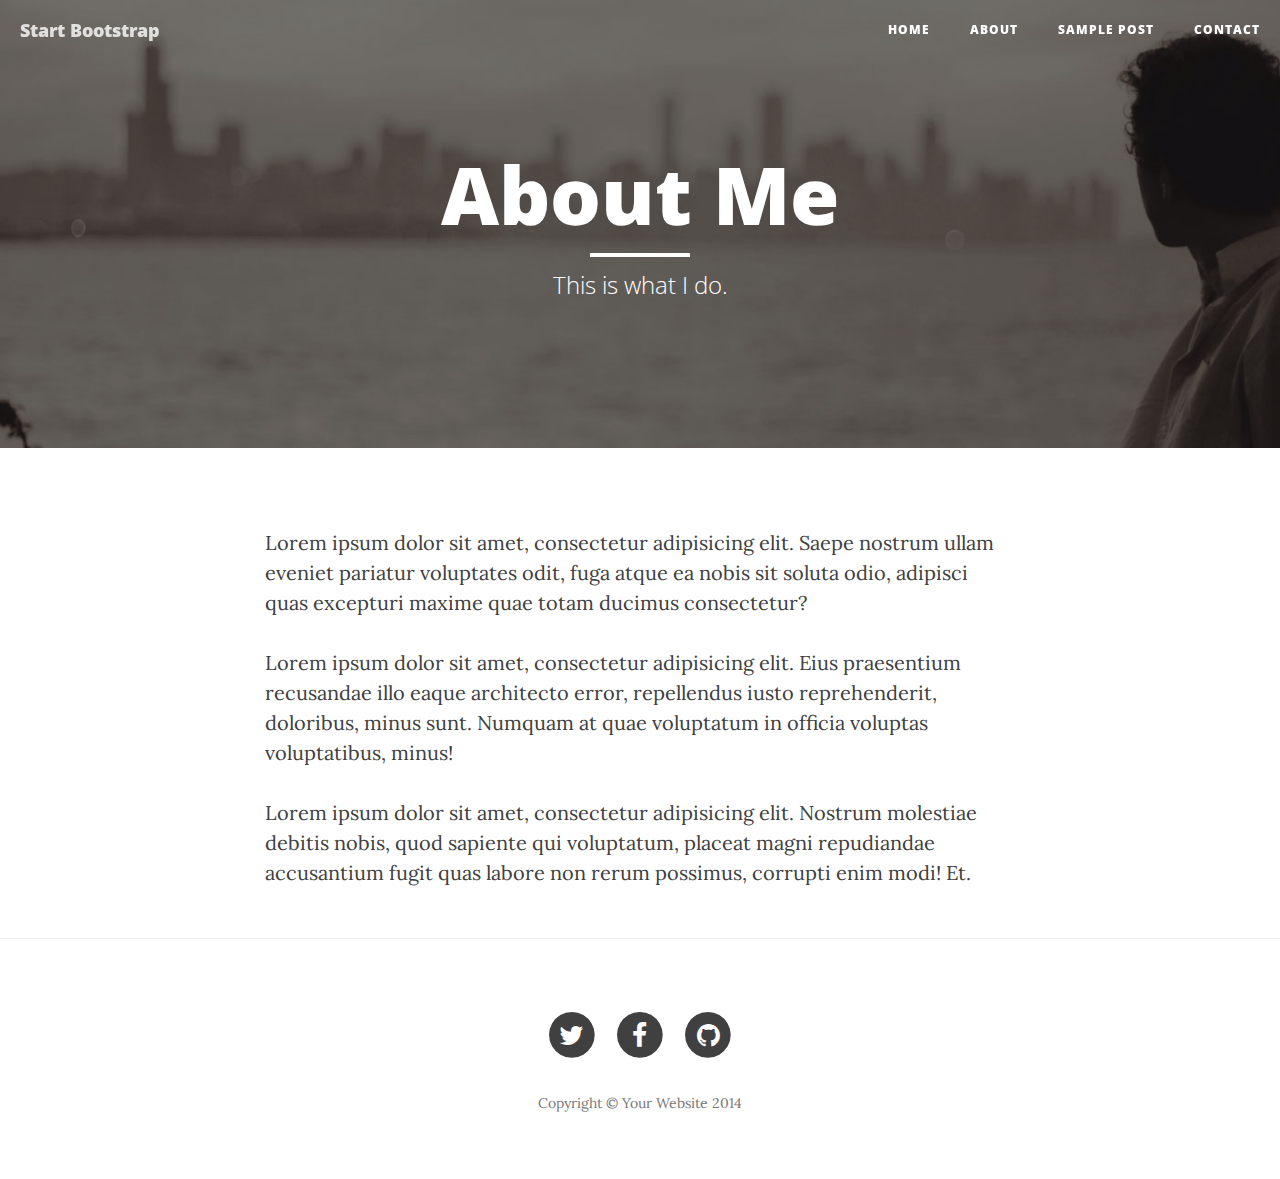
<file: about.html>
<!DOCTYPE html>
<html lang="en">

<head>

    <meta charset="utf-8">
    <meta http-equiv="X-UA-Compatible" content="IE=edge">
    <meta name="viewport" content="width=device-width, initial-scale=1">
    <meta name="description" content="">
    <meta name="author" content="">

    <title>Clean Blog - About</title>

    <!-- Bootstrap Core CSS -->
    <link href="css/bootstrap.min.css" rel="stylesheet">

    <!-- Custom CSS -->
    <link href="css/clean-blog.min.css" rel="stylesheet">

    <!-- Custom Fonts -->
    <link href="http://maxcdn.bootstrapcdn.com/font-awesome/4.1.0/css/font-awesome.min.css" rel="stylesheet" type="text/css">
    <link href='http://fonts.googleapis.com/css?family=Lora:400,700,400italic,700italic' rel='stylesheet' type='text/css'>
    <link href='http://fonts.googleapis.com/css?family=Open+Sans:300italic,400italic,600italic,700italic,800italic,400,300,600,700,800' rel='stylesheet' type='text/css'>

    <!-- HTML5 Shim and Respond.js IE8 support of HTML5 elements and media queries -->
    <!-- WARNING: Respond.js doesn't work if you view the page via file:// -->
    <!--[if lt IE 9]>
        <script src="https://oss.maxcdn.com/libs/html5shiv/3.7.0/html5shiv.js"></script>
        <script src="https://oss.maxcdn.com/libs/respond.js/1.4.2/respond.min.js"></script>
    <![endif]-->

</head>

<body>

    <!-- Navigation -->
    <nav class="navbar navbar-default navbar-custom navbar-fixed-top">
        <div class="container-fluid">
            <!-- Brand and toggle get grouped for better mobile display -->
            <div class="navbar-header page-scroll">
                <button type="button" class="navbar-toggle" data-toggle="collapse" data-target="#bs-example-navbar-collapse-1">
                    <span class="sr-only">Toggle navigation</span>
                    <span class="icon-bar"></span>
                    <span class="icon-bar"></span>
                    <span class="icon-bar"></span>
                </button>
                <a class="navbar-brand" href="index.html">Start Bootstrap</a>
            </div>

            <!-- Collect the nav links, forms, and other content for toggling -->
            <div class="collapse navbar-collapse" id="bs-example-navbar-collapse-1">
                <ul class="nav navbar-nav navbar-right">
                    <li>
                        <a href="index.html">Home</a>
                    </li>
                    <li>
                        <a href="about.html">About</a>
                    </li>
                    <li>
                        <a href="post.html">Sample Post</a>
                    </li>
                    <li>
                        <a href="contact.html">Contact</a>
                    </li>
                </ul>
            </div>
            <!-- /.navbar-collapse -->
        </div>
        <!-- /.container -->
    </nav>

    <!-- Page Header -->
    <!-- Set your background image for this header on the line below. -->
    <header class="intro-header" style="background-image: url('img/about-bg.jpg')">
        <div class="container">
            <div class="row">
                <div class="col-lg-8 col-lg-offset-2 col-md-10 col-md-offset-1">
                    <div class="page-heading">
                        <h1>About Me</h1>
                        <hr class="small">
                        <span class="subheading">This is what I do.</span>
                    </div>
                </div>
            </div>
        </div>
    </header>

    <!-- Main Content -->
    <div class="container">
        <div class="row">
            <div class="col-lg-8 col-lg-offset-2 col-md-10 col-md-offset-1">
                <p>Lorem ipsum dolor sit amet, consectetur adipisicing elit. Saepe nostrum ullam eveniet pariatur voluptates odit, fuga atque ea nobis sit soluta odio, adipisci quas excepturi maxime quae totam ducimus consectetur?</p>
                <p>Lorem ipsum dolor sit amet, consectetur adipisicing elit. Eius praesentium recusandae illo eaque architecto error, repellendus iusto reprehenderit, doloribus, minus sunt. Numquam at quae voluptatum in officia voluptas voluptatibus, minus!</p>
                <p>Lorem ipsum dolor sit amet, consectetur adipisicing elit. Nostrum molestiae debitis nobis, quod sapiente qui voluptatum, placeat magni repudiandae accusantium fugit quas labore non rerum possimus, corrupti enim modi! Et.</p>
            </div>
        </div>
    </div>

    <hr>

    <!-- Footer -->
    <footer>
        <div class="container">
            <div class="row">
                <div class="col-lg-8 col-lg-offset-2 col-md-10 col-md-offset-1">
                    <ul class="list-inline text-center">
                        <li>
                            <a href="#">
                                <span class="fa-stack fa-lg">
                                    <i class="fa fa-circle fa-stack-2x"></i>
                                    <i class="fa fa-twitter fa-stack-1x fa-inverse"></i>
                                </span>
                            </a>
                        </li>
                        <li>
                            <a href="#">
                                <span class="fa-stack fa-lg">
                                    <i class="fa fa-circle fa-stack-2x"></i>
                                    <i class="fa fa-facebook fa-stack-1x fa-inverse"></i>
                                </span>
                            </a>
                        </li>
                        <li>
                            <a href="#">
                                <span class="fa-stack fa-lg">
                                    <i class="fa fa-circle fa-stack-2x"></i>
                                    <i class="fa fa-github fa-stack-1x fa-inverse"></i>
                                </span>
                            </a>
                        </li>
                    </ul>
                    <p class="copyright text-muted">Copyright &copy; Your Website 2014</p>
                </div>
            </div>
        </div>
    </footer>

    <!-- jQuery -->
    <script src="js/jquery.js"></script>

    <!-- Bootstrap Core JavaScript -->
    <script src="js/bootstrap.min.js"></script>

    <!-- Custom Theme JavaScript -->
    <script src="js/clean-blog.min.js"></script>

</body>

</html>
</file>
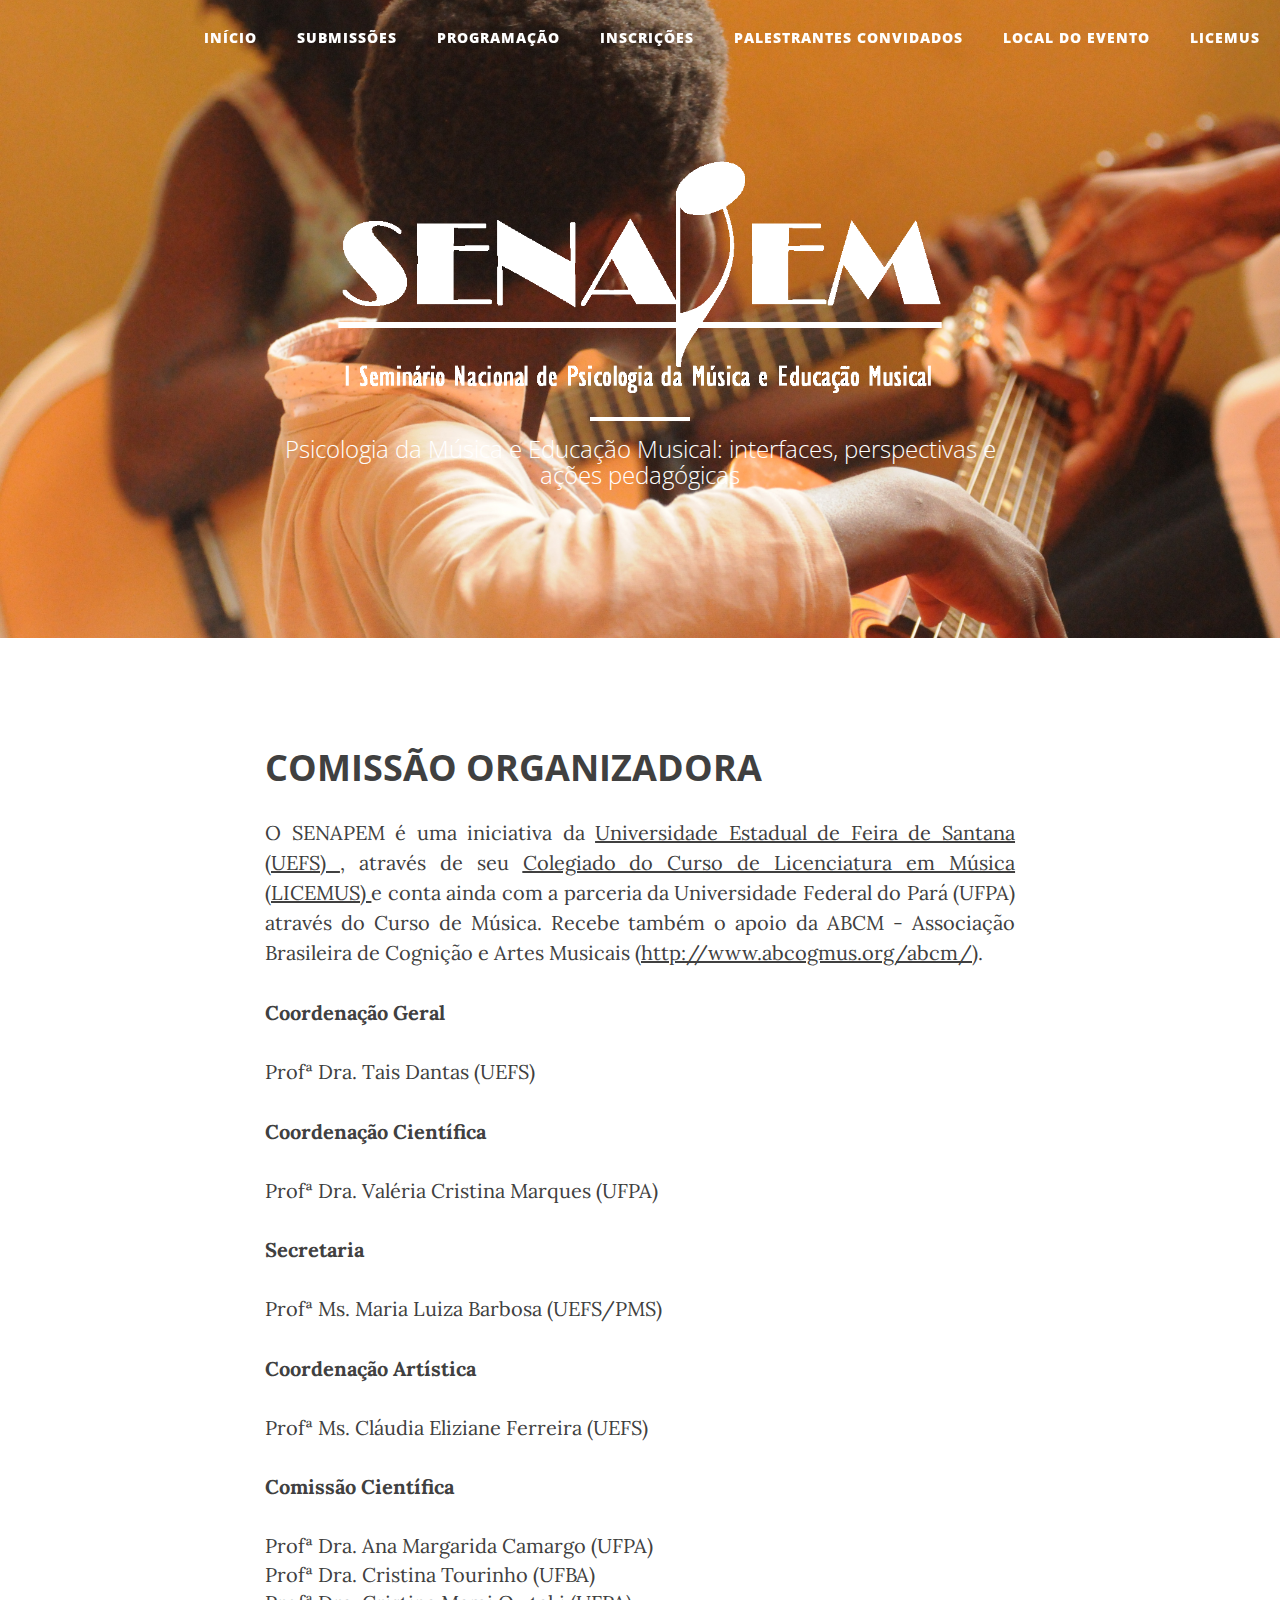
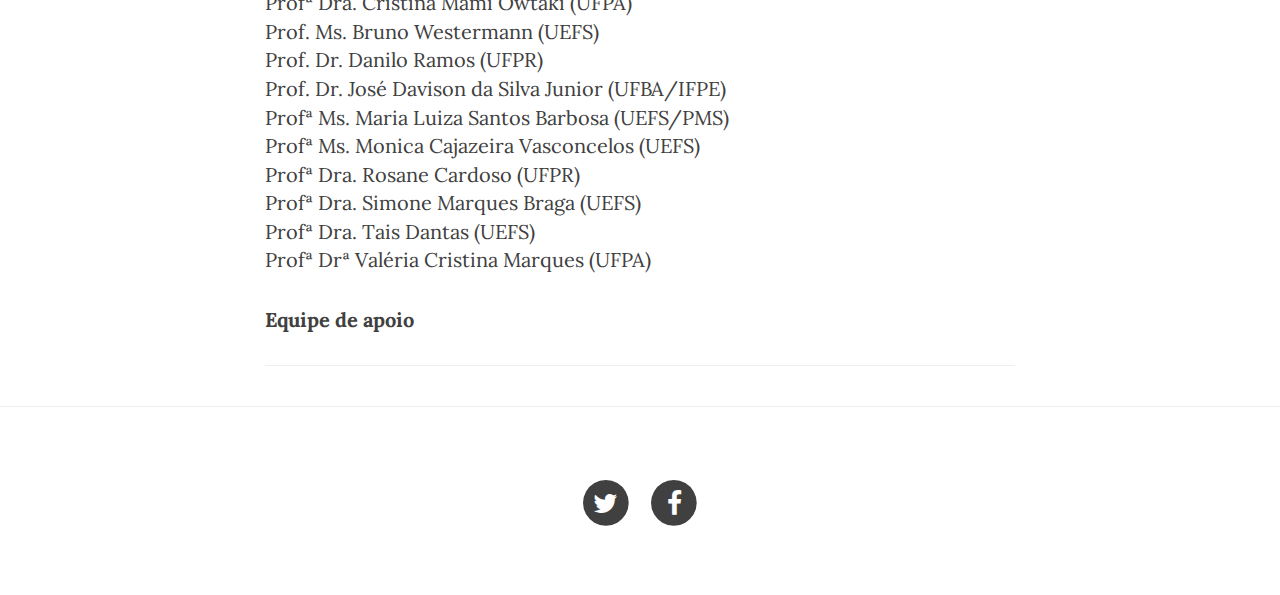
<file: comissao.html>
<!DOCTYPE html>
<html lang="en">

<head>

    <meta charset="utf-8">
    <meta http-equiv="X-UA-Compatible" content="IE=edge">
    <meta name="viewport" content="width=device-width, initial-scale=1">
    <meta name="description" content="">
    <meta name="author" content="">

    <title>Comissão Organizadora</title>

    <!-- Bootstrap Core CSS -->
    <link href="css/bootstrap.min.css" rel="stylesheet">

    <!-- Custom CSS -->
    <link href="css/clean-blog.min.css" rel="stylesheet">

    <!-- Custom Fonts -->
    <link href="http://maxcdn.bootstrapcdn.com/font-awesome/4.1.0/css/font-awesome.min.css" rel="stylesheet" type="text/css">
    <link href='http://fonts.googleapis.com/css?family=Lora:400,700,400italic,700italic' rel='stylesheet' type='text/css'>
    <link href='http://fonts.googleapis.com/css?family=Open+Sans:300italic,400italic,600italic,700italic,800italic,400,300,600,700,800' rel='stylesheet' type='text/css'>

    <!-- HTML5 Shim and Respond.js IE8 support of HTML5 elements and media queries -->
    <!-- WARNING: Respond.js doesn't work if you view the page via file:// -->
    <!--[if lt IE 9]>
        <script src="https://oss.maxcdn.com/libs/html5shiv/3.7.0/html5shiv.js"></script>
        <script src="https://oss.maxcdn.com/libs/respond.js/1.4.2/respond.min.js"></script>
    <![endif]-->

</head>

<body>

    <!-- Navigation -->
    <nav class="navbar navbar-default navbar-custom navbar-fixed-top">
        <div class="container-fluid">
            <!-- Brand and toggle get grouped for better mobile display -->
            <div class="navbar-header page-scroll">
                <button type="button" class="navbar-toggle" data-toggle="collapse" data-target="#bs-example-navbar-collapse-1">
                    <span class="sr-only">Toggle navigation</span>
                    <span class="icon-bar"></span>
                    <span class="icon-bar"></span>
                    <span class="icon-bar"></span>
                </button>
               <!-- <a class="navbar-brand" href="index.html">SENAPEM</a> -->
            </div>

            <!-- Collect the nav links, forms, and other content for toggling -->
            <div class="collapse navbar-collapse" id="bs-example-navbar-collapse-1">
                <ul class="nav navbar-nav navbar-right">
                    <li>
                        <a href="index.html"><h5>Início</h5></a>
                    </li>  
					<li>
                        <a href="submissoes.html"><h5>Submissões</h5></a>
                    </li>
                    <li>
                        <a href="post.html"><h5>Programação</h5></a>
                    </li>					
					<li>
                        <a href="inscricoes.html"><h5>Inscrições</h5></a>
                    </li>
					<li>
                        <a href="convidados.html"><h5>Palestrantes Convidados</h5></a>
                    </li>
					<li>
                        <a href="local.html"><h5>Local do Evento</h5></a>
                    </li>
					<li>
                        <a href="http://licemus.net/"><h5>Licemus</h5></a>
                    </li>                    
                </ul>
            </div>
            <!-- /.navbar-collapse -->
        </div>
        <!-- /.container -->
    </nav>

    <!-- Page Header -->
    <!-- Set your background image for this header on the line below. -->
    <header class="intro-header" style="background-image: url('img/home-bg.jpg')">
        <div class="container">
            <div class="row">
                <div class="col-lg-8 col-lg-offset-2 col-md-10 col-md-offset-1">
                    <div class="site-heading">
                        <!--<h2>SEMINÁRIO NACIONAL DE PSICOLOGIA DA MÚSICA E EDUCAÇÃO MUSICAL</h2>-->
						<img src="img/logo.png"  alt="Generic placeholder thumbnail" class="img-responsive" >
                        <hr class="small">
                        <span class="subheading">Psicologia da Música e Educação Musical: interfaces, perspectivas e ações pedagógicas
</span>
                    </div>
                </div>
            </div>
        </div>
    </header>

    <!-- Main Content -->
    <div class="container">
        <div class="row">
            <div class="col-lg-8 col-lg-offset-2 col-md-10 col-md-offset-1">
				<h2 class="section-heading" >COMISSÃO ORGANIZADORA</h2>
				
				<p class="text-justify">O SENAPEM é uma iniciativa  da <a href="http://www.uefs.br/"><u>Universidade Estadual de Feira de Santana (UEFS)</u> </a>, através de seu <a href="http://licemus.net/"><u>Colegiado do Curso de Licenciatura em Música (LICEMUS)</u> </a> e conta ainda com a parceria da Universidade Federal do Pará (UFPA) através do Curso de Música. Recebe também o apoio da ABCM - Associação Brasileira de Cognição e Artes Musicais (<a href="http://www.abcogmus.org/abcm/">http://www.abcogmus.org/abcm/</a>).</p>
				
				<p><strong>Coordenação Geral</strong></p>
				Profª Dra. Tais Dantas (UEFS)
				<p><strong>Coordenação Científica</strong></p>
				Profª Dra. Valéria Cristina Marques (UFPA)
				<p><strong>Secretaria</strong></p>
				Profª Ms. Maria Luiza Barbosa (UEFS/PMS)
				<p><strong>Coordenação Artística</strong></p>
				Profª Ms. Cláudia Eliziane Ferreira (UEFS)
				<p><strong>Comissão Científica</strong></p>
				Profª Dra. Ana Margarida Camargo (UFPA)</br>
				Profª Dra. Cristina Tourinho (UFBA)</br>
				Profª Dra. Cristina Mami Owtaki (UFPA)</br>
				Prof. Ms. Bruno Westermann (UEFS)</br>
				Prof. Dr. Danilo Ramos (UFPR)</br>
				Prof. Dr. José Davison da Silva Junior (UFBA/IFPE)</br>
				Profª Ms. Maria Luiza Santos Barbosa (UEFS/PMS)</br>
				Profª Ms. Monica Cajazeira Vasconcelos (UEFS)</br>
				Profª Dra. Rosane Cardoso (UFPR)</br>
				Profª Dra. Simone Marques Braga (UEFS)</br>
				Profª Dra. Tais Dantas (UEFS)</br>
				Profª Drª Valéria Cristina Marques (UFPA)

				<p><strong>Equipe de apoio</strong></p>
				
				                
				<hr>				
                
                <!-- Pager 
                <ul class="pager">
                    <li class="next">
                        <a href="#">Older Posts &rarr;</a>
                    </li>
                </ul>-->
            </div>
        </div>
    </div>

    <hr>

    <!-- Footer -->
    <footer>
        <div class="container">
            <div class="row">
                <div class="col-lg-8 col-lg-offset-2 col-md-10 col-md-offset-1">
                    <ul class="list-inline text-center">
                        <li>
                            <a href="#">
                                <span class="fa-stack fa-lg">
                                    <i class="fa fa-circle fa-stack-2x"></i>
                                    <i class="fa fa-twitter fa-stack-1x fa-inverse"></i>
                                </span>
                            </a>
                        </li>
                        <li>
                            <a href="#">
                                <span class="fa-stack fa-lg">
                                    <i class="fa fa-circle fa-stack-2x"></i>
                                    <i class="fa fa-facebook fa-stack-1x fa-inverse"></i>
                                </span>
                            </a>
                        </li>
                       
                    </ul>
                   <!-- <p class="copyright text-muted">Copyright &copy; Your Website 2014</p>-->
                </div>
            </div>
        </div>
    </footer>

    <!-- jQuery -->
    <script src="js/jquery.js"></script>

    <!-- Bootstrap Core JavaScript -->
    <script src="js/bootstrap.min.js"></script>

    <!-- Custom Theme JavaScript -->
    <script src="js/clean-blog.min.js"></script>

</body>

</html>
</file>
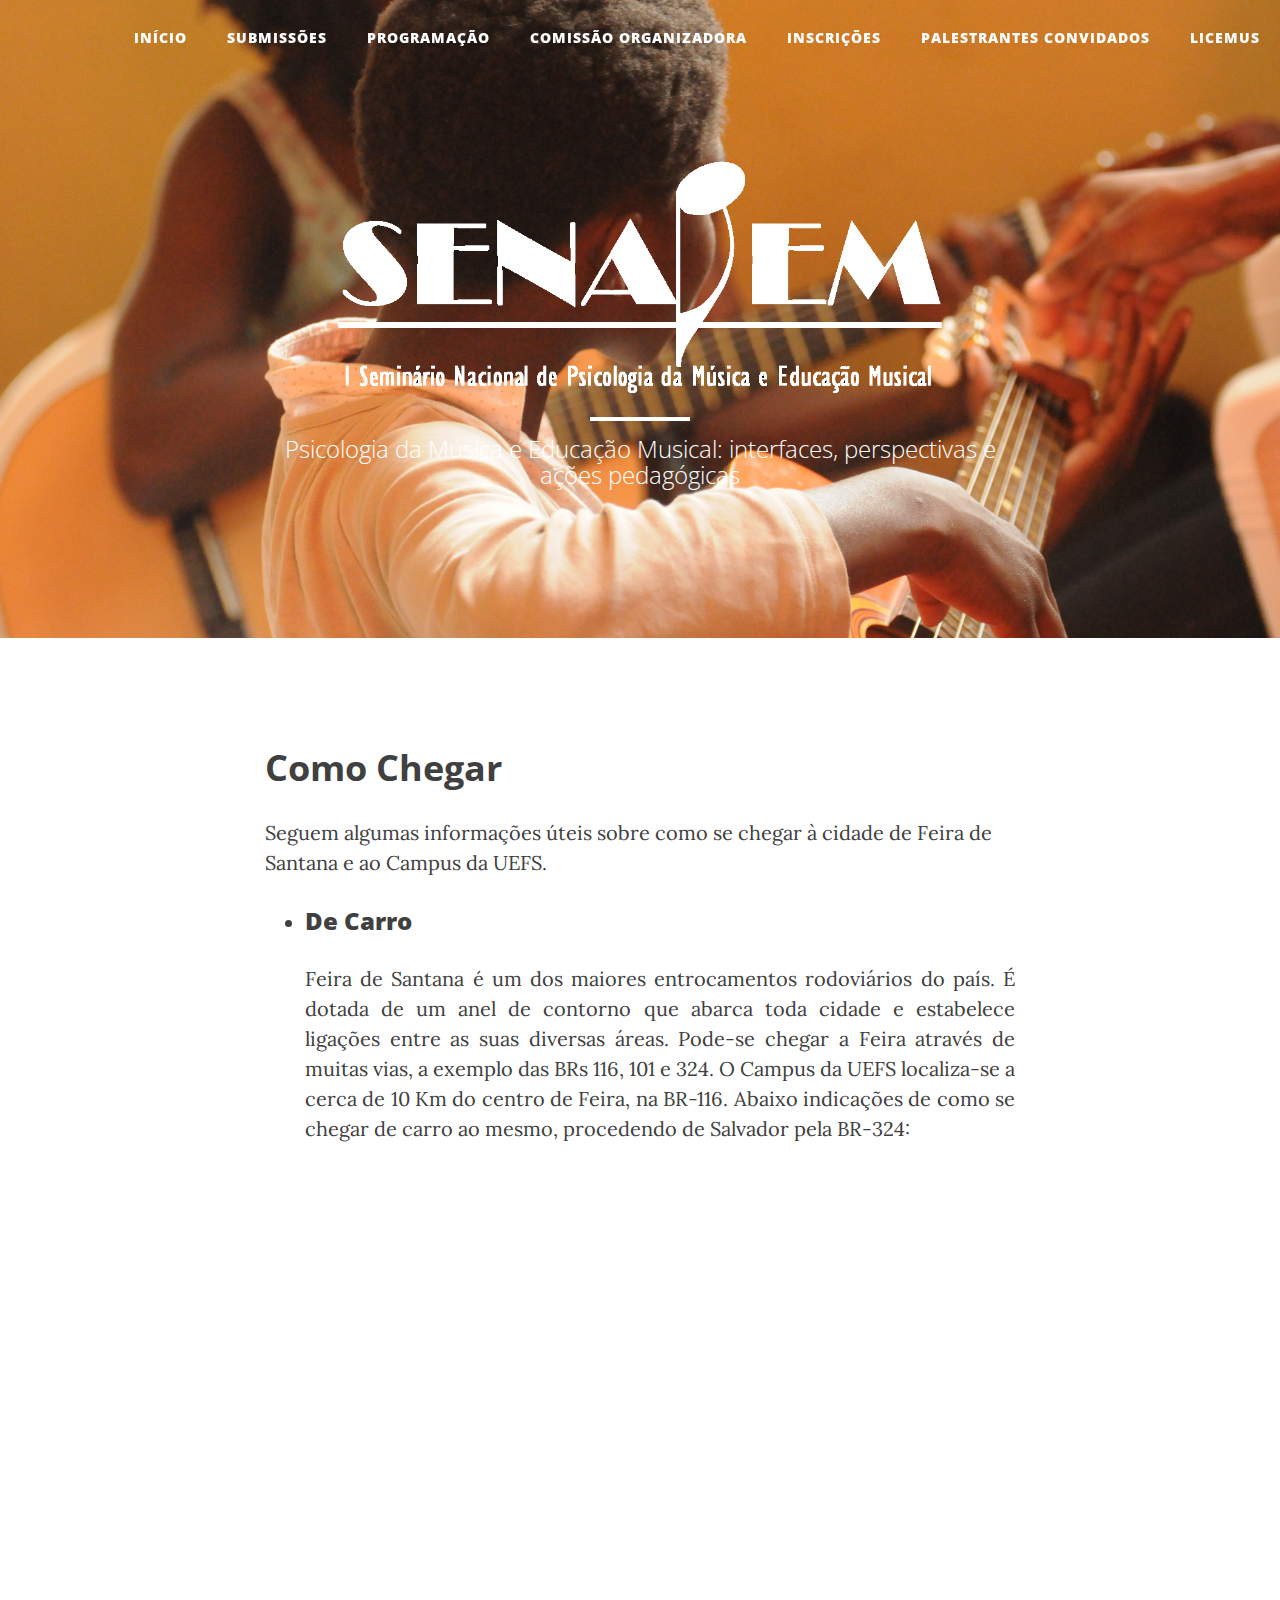
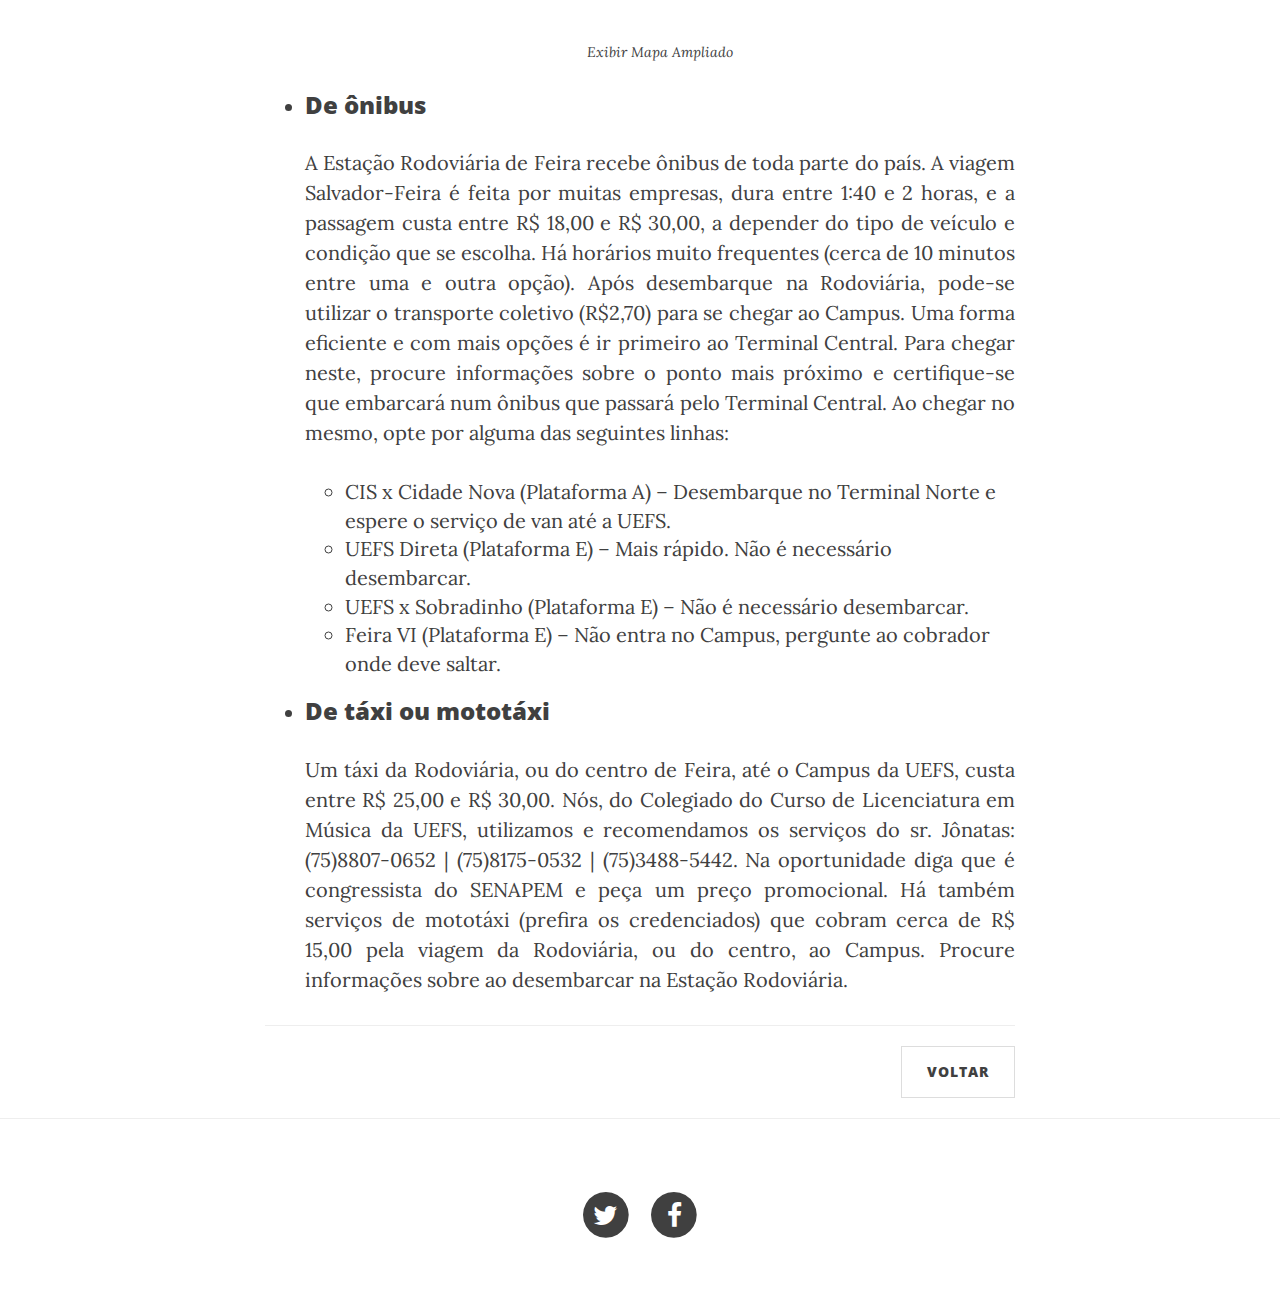
<file: comochegar.html>
<!DOCTYPE html>
<html lang="en">

<head>

    <meta charset="utf-8">
    <meta http-equiv="X-UA-Compatible" content="IE=edge">
    <meta name="viewport" content="width=device-width, initial-scale=1">
    <meta name="description" content="">
    <meta name="author" content="">

    <title>Como chegar</title>

    <!-- Bootstrap Core CSS -->
    <link href="css/bootstrap.min.css" rel="stylesheet">

    <!-- Custom CSS -->
    <link href="css/clean-blog.min.css" rel="stylesheet">

    <!-- Custom Fonts -->
    <link href="http://maxcdn.bootstrapcdn.com/font-awesome/4.1.0/css/font-awesome.min.css" rel="stylesheet" type="text/css">
    <link href='http://fonts.googleapis.com/css?family=Lora:400,700,400italic,700italic' rel='stylesheet' type='text/css'>
    <link href='http://fonts.googleapis.com/css?family=Open+Sans:300italic,400italic,600italic,700italic,800italic,400,300,600,700,800' rel='stylesheet' type='text/css'>

    <!-- HTML5 Shim and Respond.js IE8 support of HTML5 elements and media queries -->
    <!-- WARNING: Respond.js doesn't work if you view the page via file:// -->
    <!--[if lt IE 9]>
        <script src="https://oss.maxcdn.com/libs/html5shiv/3.7.0/html5shiv.js"></script>
        <script src="https://oss.maxcdn.com/libs/respond.js/1.4.2/respond.min.js"></script>
    <![endif]-->

</head>

<body>

    <!-- Navigation -->
    <nav class="navbar navbar-default navbar-custom navbar-fixed-top">
        <div class="container-fluid">
            <!-- Brand and toggle get grouped for better mobile display -->
            <div class="navbar-header page-scroll">
                <button type="button" class="navbar-toggle" data-toggle="collapse" data-target="#bs-example-navbar-collapse-1">
                    <span class="sr-only">Toggle navigation</span>
                    <span class="icon-bar"></span>
                    <span class="icon-bar"></span>
                    <span class="icon-bar"></span>
                </button>
               <!-- <a class="navbar-brand" href="index.html">SENAPEM</a> -->
            </div>

            <!-- Collect the nav links, forms, and other content for toggling -->
            <div class="collapse navbar-collapse" id="bs-example-navbar-collapse-1">
                <ul class="nav navbar-nav navbar-right">
                    <li>
                        <a href="index.html"><h5>Início</h5></a>
                    </li>  
					<li>
                        <a href="submissoes.html"><h5>Submissões</h5></a>
                    </li>
                    <li>
                        <a href="post.html"><h5>Programação</h5></a>
                    </li>
					<li>
                        <a href="comissao.html"><h5>Comissão Organizadora</h5></a>
                    </li>
					<li>
                        <a href="inscricoes.html"><h5>Inscrições</h5></a>
                    </li>
					<li>
                        <a href="convidados.html"><h5>Palestrantes Convidados</h5></a>
                    </li>
					
					<li>
                        <a href="http://licemus.net/"><h5>Licemus</h5></a>
                    </li>                    
                </ul>
            </div>
            <!-- /.navbar-collapse -->
        </div>
        <!-- /.container -->
    </nav>

    <!-- Page Header -->
    <!-- Set your background image for this header on the line below. -->
    <header class="intro-header" style="background-image: url('img/home-bg.jpg')">
        <div class="container">
            <div class="row">
                <div class="col-lg-8 col-lg-offset-2 col-md-10 col-md-offset-1">
                    <div class="site-heading">
                        <!--<h2>SEMINÁRIO NACIONAL DE PSICOLOGIA DA MÚSICA E EDUCAÇÃO MUSICAL</h2>-->
						<img src="img/logo.png"  alt="Generic placeholder thumbnail" class="img-responsive" >
                        <hr class="small">
                        <span class="subheading">Psicologia da Música e Educação Musical: interfaces, perspectivas e ações pedagógicas
</span>
                    </div>
                </div>
            </div>
        </div>
    </header>
    <!-- Main Content -->
    <div class="container">
        <div class="row">
            <div class="col-lg-8 col-lg-offset-2 col-md-10 col-md-offset-1">
				<h2 class="section-heading" >Como Chegar</h2>
				<p>Seguem algumas informações úteis sobre como se chegar à cidade de Feira de Santana e ao Campus da UEFS.</p>
				<ul>
					<li>
						<h3>De Carro</h3>
						<p class="text-justify">Feira de Santana é um dos maiores entrocamentos rodoviários do país. É dotada de um anel de contorno que abarca toda cidade e estabelece ligações entre as suas diversas áreas. Pode-se chegar a Feira através de muitas vias, a exemplo das BRs 116, 101 e 324. 
						O Campus da UEFS localiza-se a cerca de 10 Km do centro de Feira, na BR-116. Abaixo indicações de como se chegar de carro ao mesmo, procedendo de Salvador pela BR-324:</p>
						
						<div>
						<iframe src="https://www.google.com/maps/embed?pb=!1m22!1m8!1m3!1d996981.7918376363!2d-38.875122!3d-12.551883!3m2!1i1024!2i768!4f13.1!4m11!3e6!4m3!3m2!1d-12.966844!2d-38.476911!4m5!1s0x714384295e0790f%3A0x6e9b7e439a929e1a!2sUniversidade+Estadual+de+Feira+de+Santana+-+Av.+Transnordestina+-+Feira+de+Santana+-+BA%2C+Brasil!3m2!1d-12.200342299999999!2d-38.971638399999996!5e0!3m2!1spt-BR!2sus!4v1447365417103" width="600" height="450" frameborder="0" style="border:0" allowfullscreen></iframe></div>
						
						<div class="caption">
							<a href="https://www.google.com/maps/dir/-12.966844,-38.476911/Universidade+Estadual+de+Feira+de+Santana+-+Av.+Transnordestina+-+Feira+de+Santana+-+BA,+Brasil/@-12.551883,-38.875122,9z/data=!4m9!4m8!1m1!4e1!1m5!1m1!1s0x714384295e0790f:0x6e9b7e439a929e1a!2m2!1d-38.9716384!2d-12.2003423?hl=pt-BR">Exibir Mapa Ampliado</a>
						</div>
						
						
					</li>
					<li>
						<h3>De ônibus</h3>
						<p class="text-justify">A Estação Rodoviária de Feira recebe ônibus de toda parte do país. A viagem Salvador-Feira é feita por muitas empresas, dura entre 1:40 e 2 horas, e a passagem custa entre R$ 18,00 e R$ 30,00, a depender do tipo de veículo e condição que se escolha. Há horários muito frequentes (cerca de 10 minutos entre uma e outra opção).
						Após desembarque na Rodoviária, pode-se utilizar o transporte coletivo (R$2,70) para se chegar ao Campus. Uma forma eficiente e com mais opções é ir primeiro ao Terminal Central. Para chegar neste, procure informações sobre o ponto mais próximo e certifique-se que embarcará num ônibus que passará pelo Terminal Central. Ao chegar no mesmo, opte por alguma das seguintes linhas:</p>
						<ul>
							<li>CIS x Cidade Nova (Plataforma A) – Desembarque no Terminal Norte e espere o serviço de van até a UEFS.</li>
							<li>UEFS Direta (Plataforma E) – Mais rápido. Não é necessário desembarcar.</li>
							<li>UEFS x Sobradinho (Plataforma E) – Não é necessário desembarcar.</li>
							<li>Feira VI (Plataforma E) – Não entra no Campus, pergunte ao cobrador onde deve saltar.</li>
						</ul>
					</li>
					<li>
						<h3>De táxi ou mototáxi</h3>
						<p class="text-justify">Um táxi da Rodoviária, ou do centro de Feira, até o Campus da UEFS, custa entre R$ 25,00 e R$ 30,00. Nós, do Colegiado do Curso de Licenciatura em Música da UEFS, utilizamos e recomendamos os serviços do sr. Jônatas:  (75)8807-0652  |  (75)8175-0532 | (75)3488-5442. Na oportunidade diga que é congressista do SENAPEM e peça um preço promocional. Há também serviços de mototáxi (prefira os credenciados) que cobram cerca de R$ 15,00 pela viagem da Rodoviária, ou do centro, ao Campus. Procure informações sobre ao desembarcar na Estação Rodoviária.</p>
					</li>
				</ul>
				<hr>
				
                
                <!-- Pager -->
                <ul class="pager">
                    <li class="next">
                        <a href="local.html">Voltar</a>
                    </li>
                </ul>
            </div>
        </div>
    </div>

    <hr>

    <!-- Footer -->
    <footer>
        <div class="container">
            <div class="row">
                <div class="col-lg-8 col-lg-offset-2 col-md-10 col-md-offset-1">
                    <ul class="list-inline text-center">
                        <li>
                            <a href="#">
                                <span class="fa-stack fa-lg">
                                    <i class="fa fa-circle fa-stack-2x"></i>
                                    <i class="fa fa-twitter fa-stack-1x fa-inverse"></i>
                                </span>
                            </a>
                        </li>
                        <li>
                            <a href="#">
                                <span class="fa-stack fa-lg">
                                    <i class="fa fa-circle fa-stack-2x"></i>
                                    <i class="fa fa-facebook fa-stack-1x fa-inverse"></i>
                                </span>
                            </a>
                        </li>
                       
                    </ul>
                   <!-- <p class="copyright text-muted">Copyright &copy; Your Website 2014</p>-->
                </div>
            </div>
        </div>
    </footer>

    <!-- jQuery -->
    <script src="js/jquery.js"></script>

    <!-- Bootstrap Core JavaScript -->
    <script src="js/bootstrap.min.js"></script>

    <!-- Custom Theme JavaScript -->
    <script src="js/clean-blog.min.js"></script>

</body>

</html>
</file>
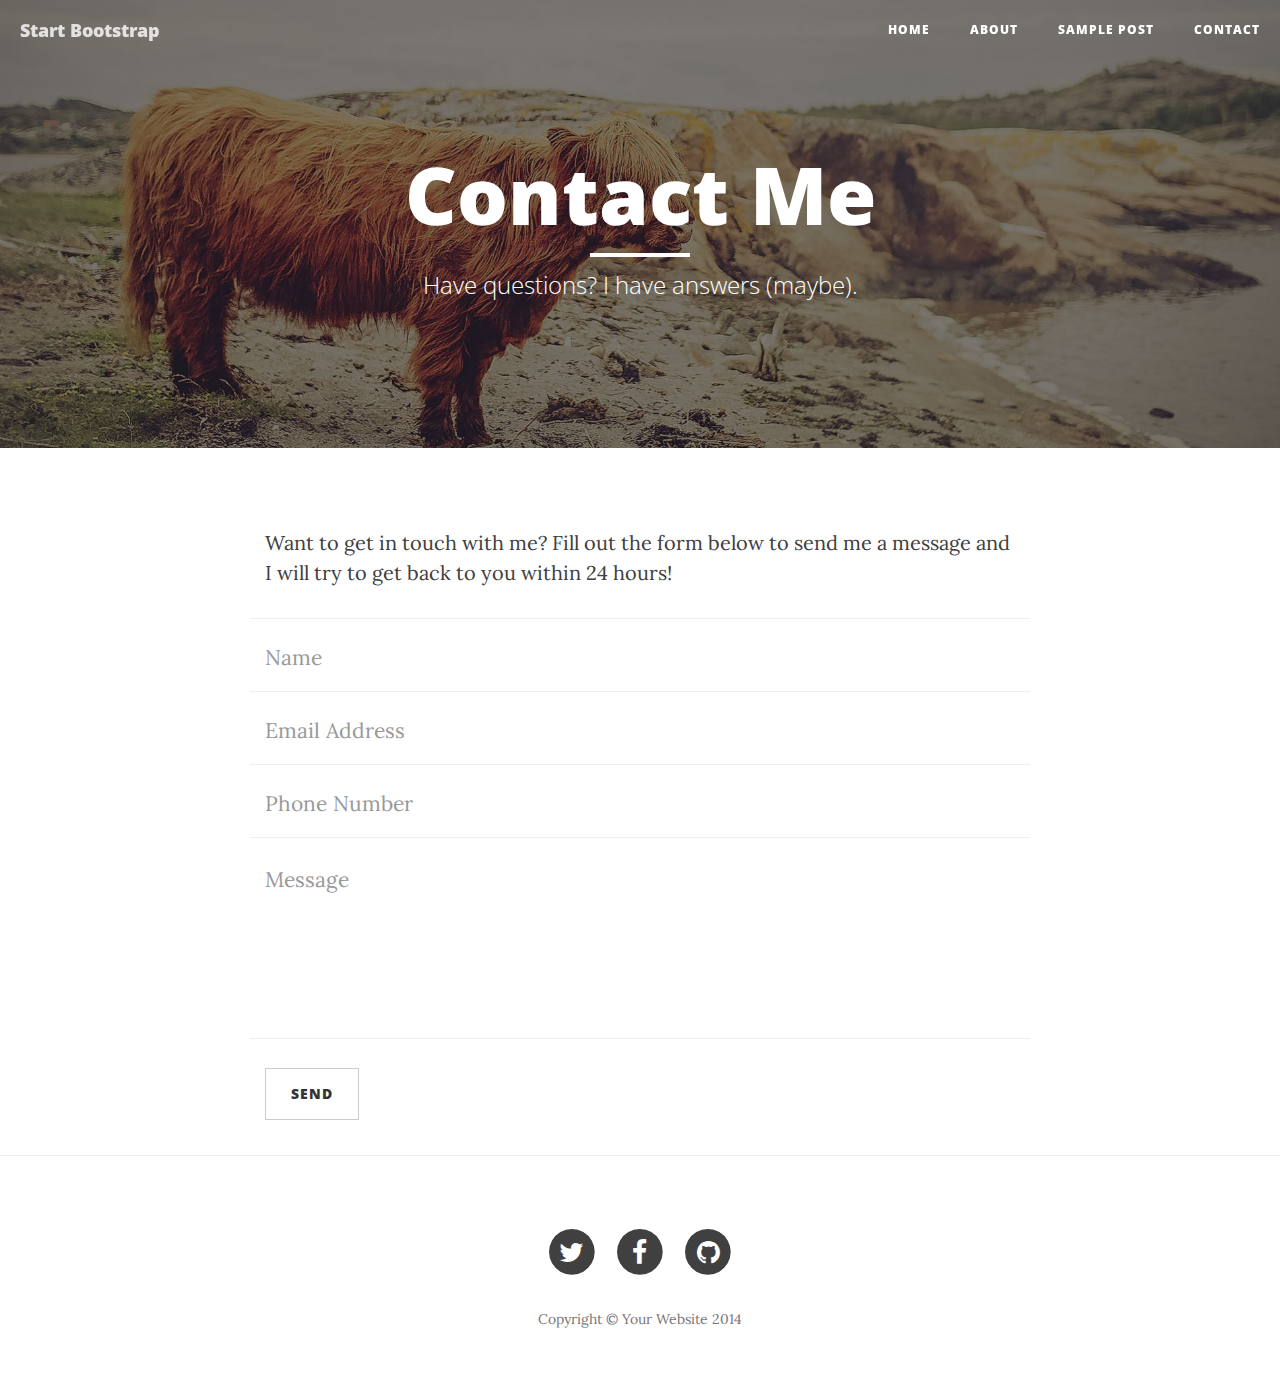
<file: contact.html>
<!DOCTYPE html>
<html lang="en">

<head>

    <meta charset="utf-8">
    <meta http-equiv="X-UA-Compatible" content="IE=edge">
    <meta name="viewport" content="width=device-width, initial-scale=1">
    <meta name="description" content="">
    <meta name="author" content="">

    <title>Clean Blog - Contact</title>

    <!-- Bootstrap Core CSS -->
    <link href="css/bootstrap.min.css" rel="stylesheet">

    <!-- Custom CSS -->
    <link href="css/clean-blog.min.css" rel="stylesheet">

    <!-- Custom Fonts -->
    <link href="http://maxcdn.bootstrapcdn.com/font-awesome/4.1.0/css/font-awesome.min.css" rel="stylesheet" type="text/css">
    <link href='http://fonts.googleapis.com/css?family=Lora:400,700,400italic,700italic' rel='stylesheet' type='text/css'>
    <link href='http://fonts.googleapis.com/css?family=Open+Sans:300italic,400italic,600italic,700italic,800italic,400,300,600,700,800' rel='stylesheet' type='text/css'>

    <!-- HTML5 Shim and Respond.js IE8 support of HTML5 elements and media queries -->
    <!-- WARNING: Respond.js doesn't work if you view the page via file:// -->
    <!--[if lt IE 9]>
        <script src="https://oss.maxcdn.com/libs/html5shiv/3.7.0/html5shiv.js"></script>
        <script src="https://oss.maxcdn.com/libs/respond.js/1.4.2/respond.min.js"></script>
    <![endif]-->

</head>

<body>

    <!-- Navigation -->
    <nav class="navbar navbar-default navbar-custom navbar-fixed-top">
        <div class="container-fluid">
            <!-- Brand and toggle get grouped for better mobile display -->
            <div class="navbar-header page-scroll">
                <button type="button" class="navbar-toggle" data-toggle="collapse" data-target="#bs-example-navbar-collapse-1">
                    <span class="sr-only">Toggle navigation</span>
                    <span class="icon-bar"></span>
                    <span class="icon-bar"></span>
                    <span class="icon-bar"></span>
                </button>
                <a class="navbar-brand" href="index.html">Start Bootstrap</a>
            </div>

            <!-- Collect the nav links, forms, and other content for toggling -->
            <div class="collapse navbar-collapse" id="bs-example-navbar-collapse-1">
                <ul class="nav navbar-nav navbar-right">
                    <li>
                        <a href="index.html">Home</a>
                    </li>
                    <li>
                        <a href="about.html">About</a>
                    </li>
                    <li>
                        <a href="post.html">Sample Post</a>
                    </li>
                    <li>
                        <a href="contact.html">Contact</a>
                    </li>
                </ul>
            </div>
            <!-- /.navbar-collapse -->
        </div>
        <!-- /.container -->
    </nav>

    <!-- Page Header -->
    <!-- Set your background image for this header on the line below. -->
    <header class="intro-header" style="background-image: url('img/contact-bg.jpg')">
        <div class="container">
            <div class="row">
                <div class="col-lg-8 col-lg-offset-2 col-md-10 col-md-offset-1">
                    <div class="page-heading">
                        <h1>Contact Me</h1>
                        <hr class="small">
                        <span class="subheading">Have questions? I have answers (maybe).</span>
                    </div>
                </div>
            </div>
        </div>
    </header>

    <!-- Main Content -->
    <div class="container">
        <div class="row">
            <div class="col-lg-8 col-lg-offset-2 col-md-10 col-md-offset-1">
                <p>Want to get in touch with me? Fill out the form below to send me a message and I will try to get back to you within 24 hours!</p>
                <!-- Contact Form - Enter your email address on line 19 of the mail/contact_me.php file to make this form work. -->
                <!-- WARNING: Some web hosts do not allow emails to be sent through forms to common mail hosts like Gmail or Yahoo. It's recommended that you use a private domain email address! -->
                <!-- NOTE: To use the contact form, your site must be on a live web host with PHP! The form will not work locally! -->
                <form name="sentMessage" id="contactForm" novalidate>
                    <div class="row control-group">
                        <div class="form-group col-xs-12 floating-label-form-group controls">
                            <label>Name</label>
                            <input type="text" class="form-control" placeholder="Name" id="name" required data-validation-required-message="Please enter your name.">
                            <p class="help-block text-danger"></p>
                        </div>
                    </div>
                    <div class="row control-group">
                        <div class="form-group col-xs-12 floating-label-form-group controls">
                            <label>Email Address</label>
                            <input type="email" class="form-control" placeholder="Email Address" id="email" required data-validation-required-message="Please enter your email address.">
                            <p class="help-block text-danger"></p>
                        </div>
                    </div>
                    <div class="row control-group">
                        <div class="form-group col-xs-12 floating-label-form-group controls">
                            <label>Phone Number</label>
                            <input type="tel" class="form-control" placeholder="Phone Number" id="phone" required data-validation-required-message="Please enter your phone number.">
                            <p class="help-block text-danger"></p>
                        </div>
                    </div>
                    <div class="row control-group">
                        <div class="form-group col-xs-12 floating-label-form-group controls">
                            <label>Message</label>
                            <textarea rows="5" class="form-control" placeholder="Message" id="message" required data-validation-required-message="Please enter a message."></textarea>
                            <p class="help-block text-danger"></p>
                        </div>
                    </div>
                    <br>
                    <div id="success"></div>
                    <div class="row">
                        <div class="form-group col-xs-12">
                            <button type="submit" class="btn btn-default">Send</button>
                        </div>
                    </div>
                </form>
            </div>
        </div>
    </div>

    <hr>

    <!-- Footer -->
    <footer>
        <div class="container">
            <div class="row">
                <div class="col-lg-8 col-lg-offset-2 col-md-10 col-md-offset-1">
                    <ul class="list-inline text-center">
                        <li>
                            <a href="#">
                                <span class="fa-stack fa-lg">
                                    <i class="fa fa-circle fa-stack-2x"></i>
                                    <i class="fa fa-twitter fa-stack-1x fa-inverse"></i>
                                </span>
                            </a>
                        </li>
                        <li>
                            <a href="#">
                                <span class="fa-stack fa-lg">
                                    <i class="fa fa-circle fa-stack-2x"></i>
                                    <i class="fa fa-facebook fa-stack-1x fa-inverse"></i>
                                </span>
                            </a>
                        </li>
                        <li>
                            <a href="#">
                                <span class="fa-stack fa-lg">
                                    <i class="fa fa-circle fa-stack-2x"></i>
                                    <i class="fa fa-github fa-stack-1x fa-inverse"></i>
                                </span>
                            </a>
                        </li>
                    </ul>
                    <p class="copyright text-muted">Copyright &copy; Your Website 2014</p>
                </div>
            </div>
        </div>
    </footer>

    <!-- jQuery -->
    <script src="js/jquery.js"></script>

    <!-- Bootstrap Core JavaScript -->
    <script src="js/bootstrap.min.js"></script>

    <!-- Custom Theme JavaScript -->
    <script src="js/clean-blog.min.js"></script>

</body>

</html>
</file>
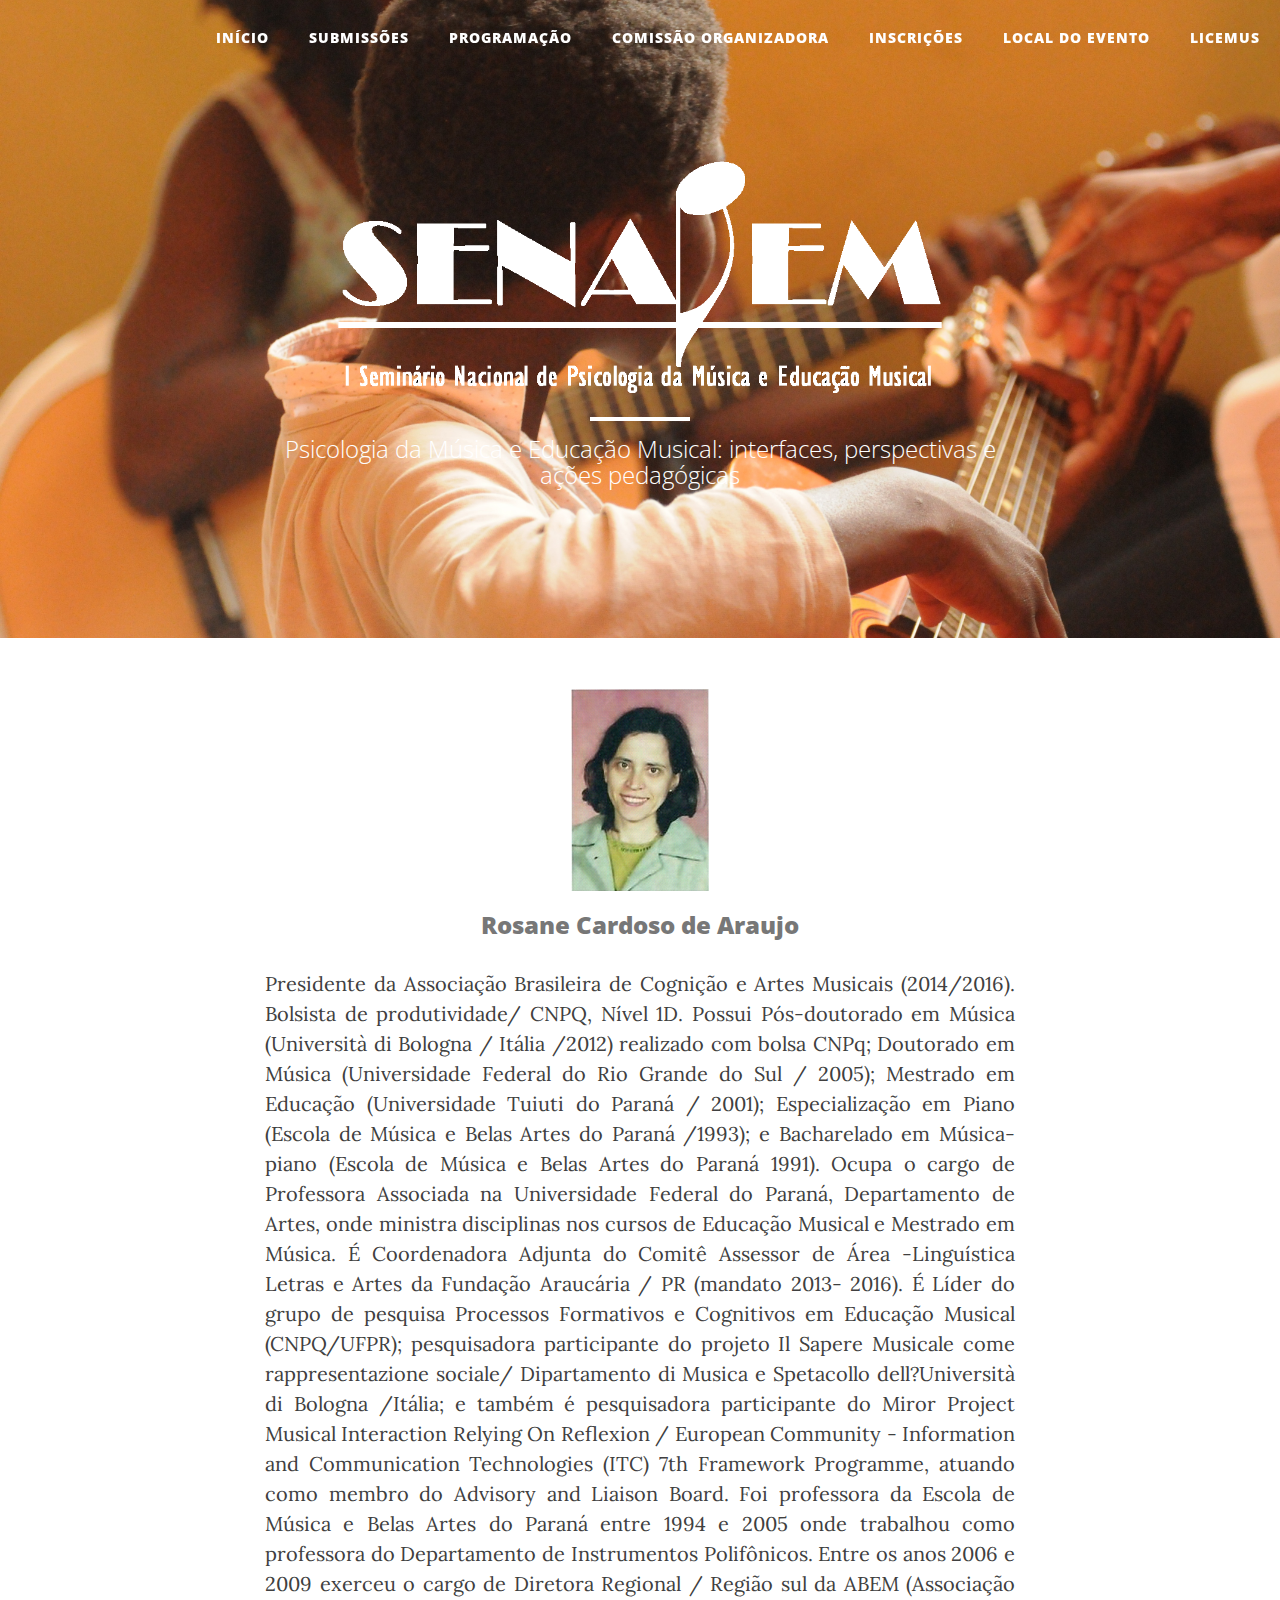
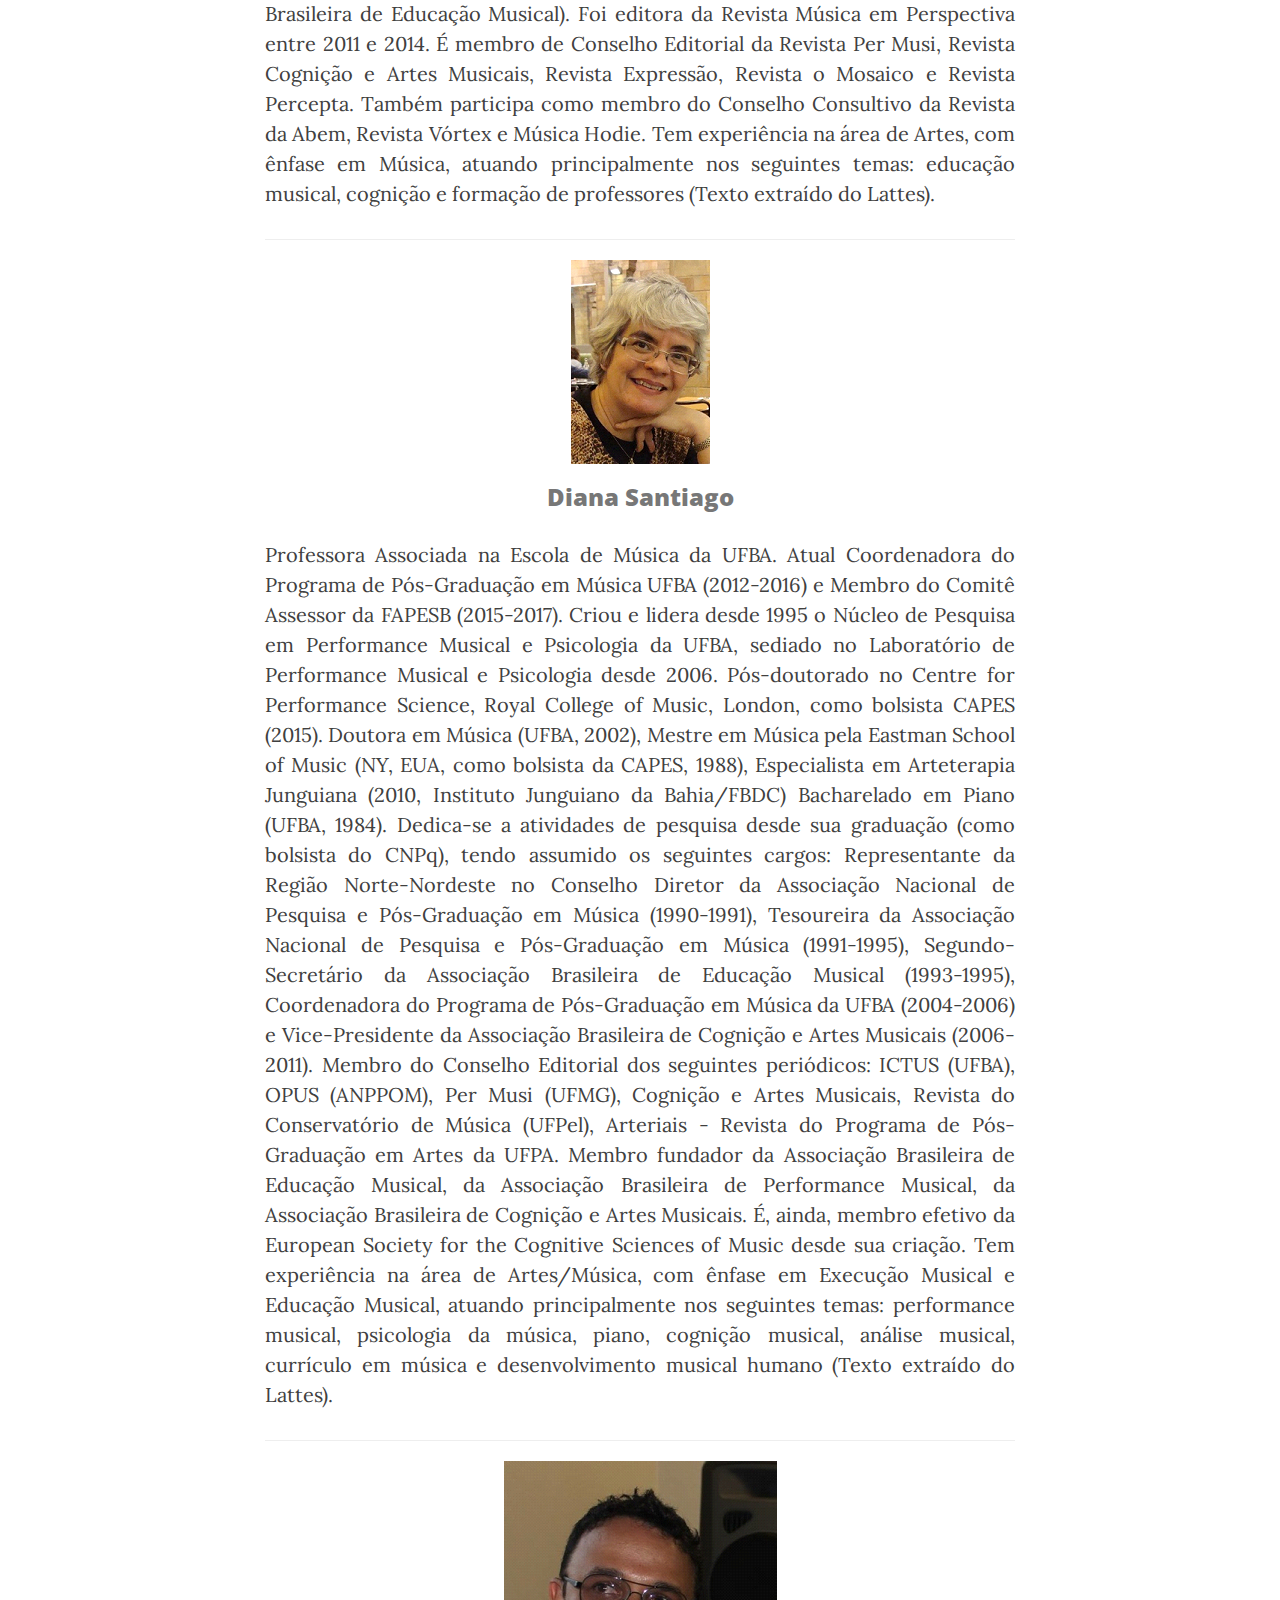
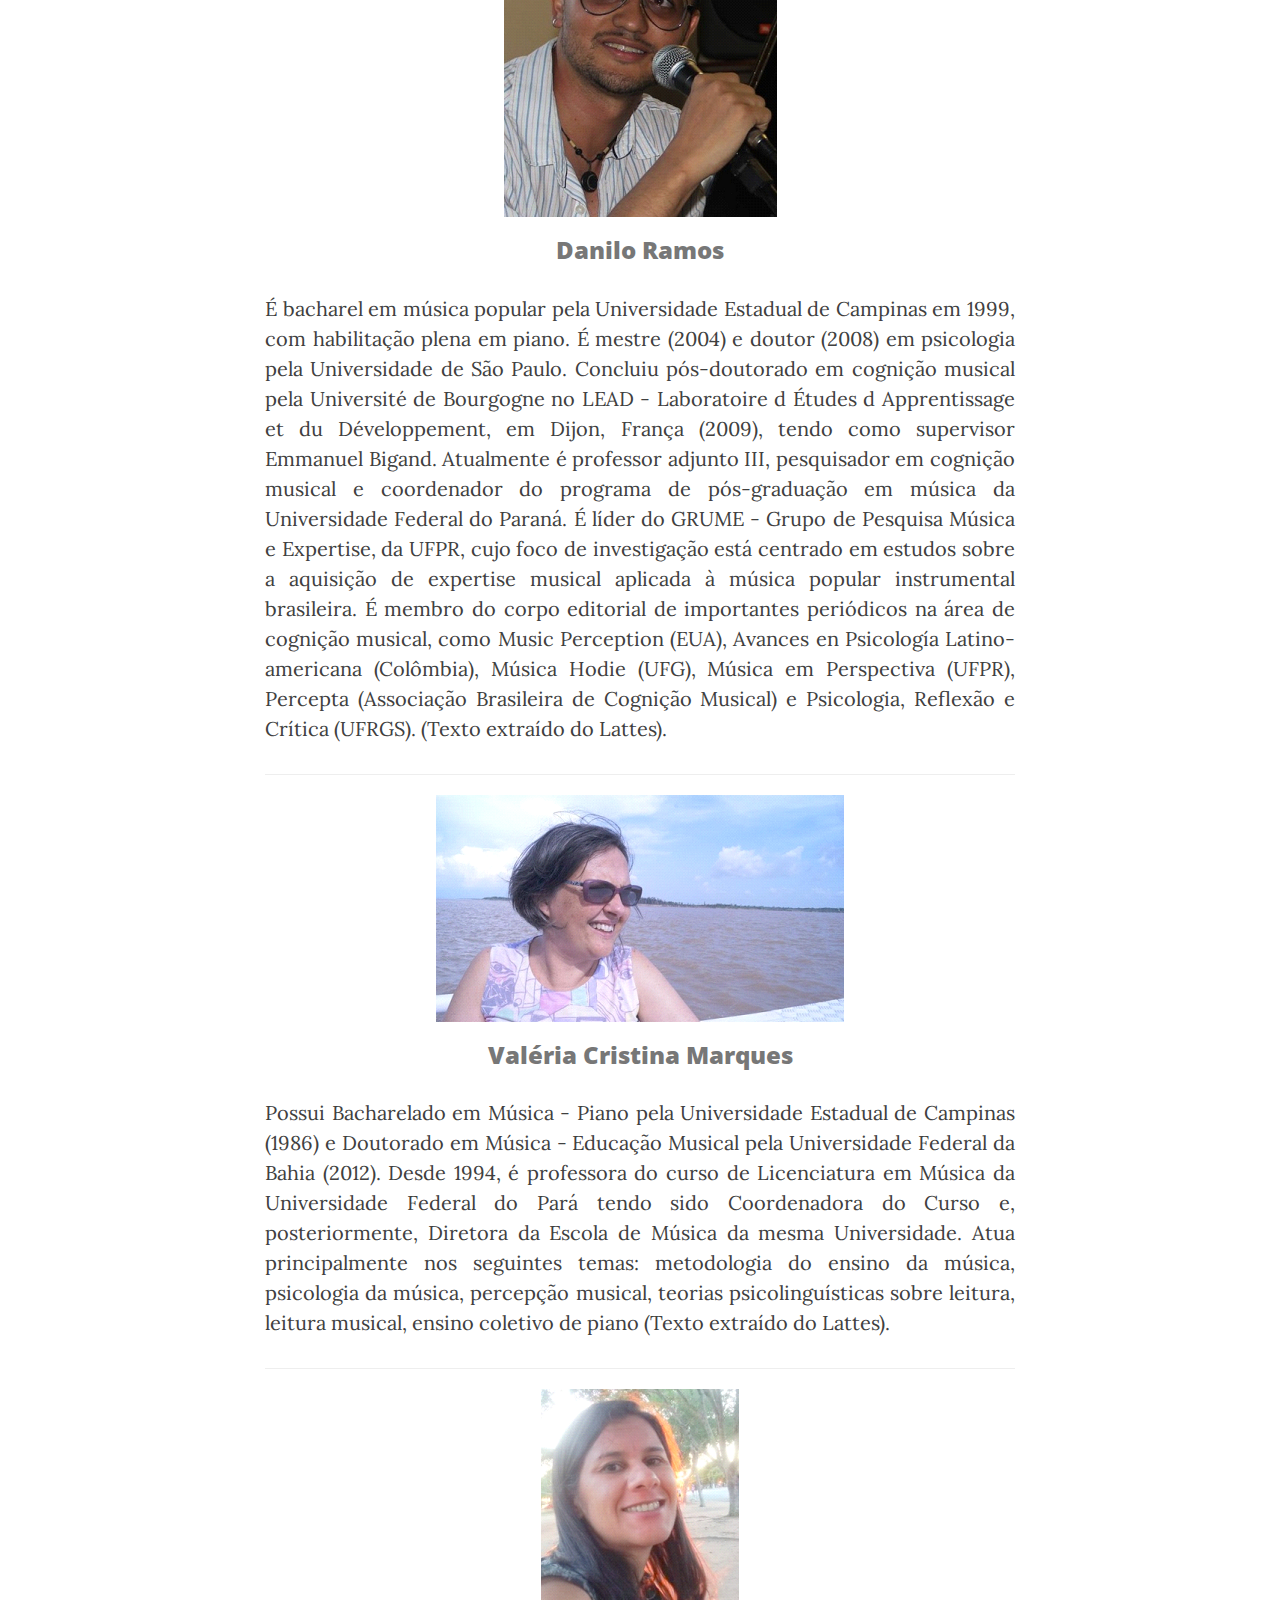
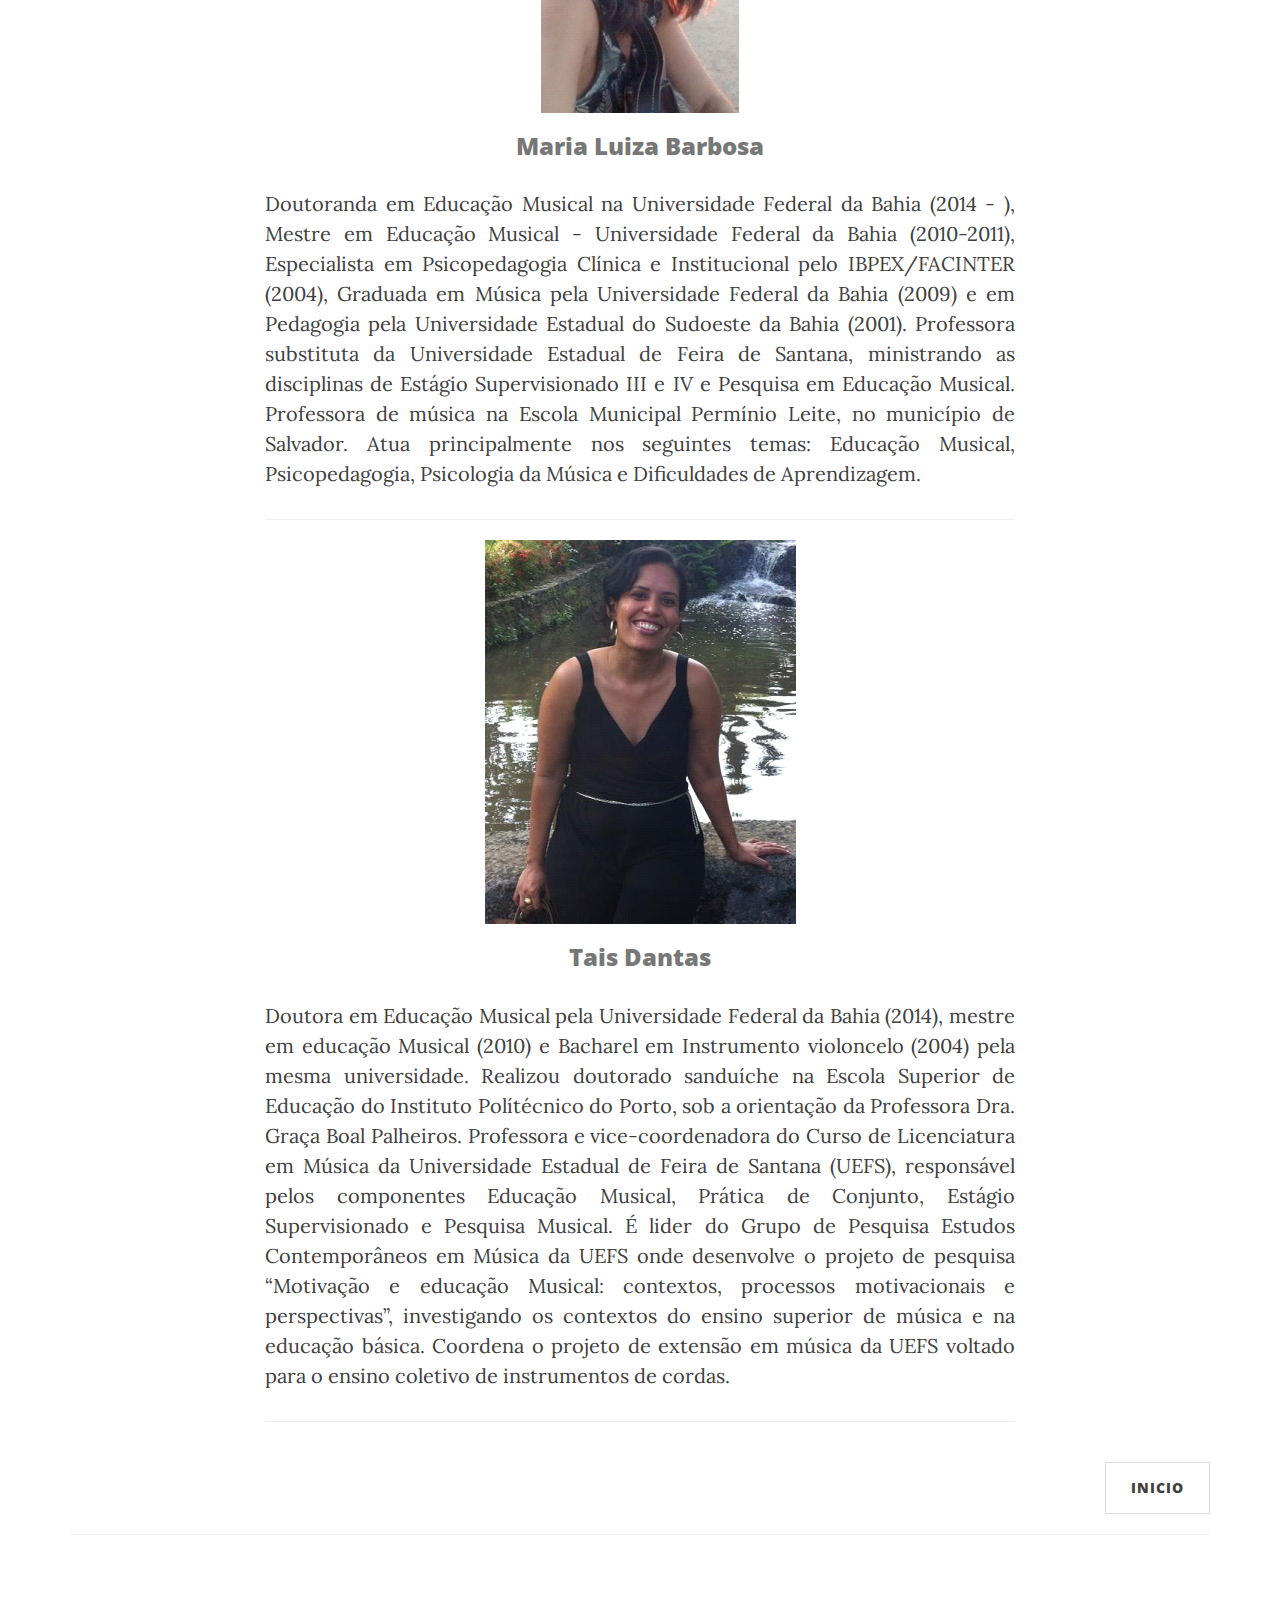
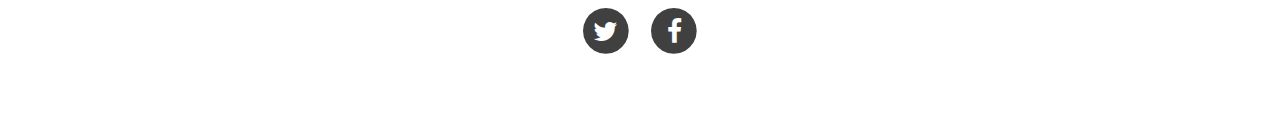
<file: convidados.html>
<!DOCTYPE html>
<html lang="en">

<head>

    <meta charset="utf-8">
    <meta http-equiv="X-UA-Compatible" content="IE=edge">
    <meta name="viewport" content="width=device-width, initial-scale=1">
    <meta name="description" content="">
    <meta name="author" content="">

    <title>Palestrantes Convidados</title>

    <!-- Bootstrap Core CSS -->
    <link href="css/bootstrap.min.css" rel="stylesheet">

    <!-- Custom CSS -->
    <link href="css/clean-blog.min.css" rel="stylesheet">

    <!-- Custom Fonts -->
    <link href="http://maxcdn.bootstrapcdn.com/font-awesome/4.1.0/css/font-awesome.min.css" rel="stylesheet" type="text/css">
    <link href='http://fonts.googleapis.com/css?family=Lora:400,700,400italic,700italic' rel='stylesheet' type='text/css'>
    <link href='http://fonts.googleapis.com/css?family=Open+Sans:300italic,400italic,600italic,700italic,800italic,400,300,600,700,800' rel='stylesheet' type='text/css'>

    <!-- HTML5 Shim and Respond.js IE8 support of HTML5 elements and media queries -->
    <!-- WARNING: Respond.js doesn't work if you view the page via file:// -->
    <!--[if lt IE 9]>
        <script src="https://oss.maxcdn.com/libs/html5shiv/3.7.0/html5shiv.js"></script>
        <script src="https://oss.maxcdn.com/libs/respond.js/1.4.2/respond.min.js"></script>
    <![endif]-->

</head>

<body>

    <!-- Navigation -->
    <nav class="navbar navbar-default navbar-custom navbar-fixed-top">
        <div class="container-fluid">
            <!-- Brand and toggle get grouped for better mobile display -->
            <div class="navbar-header page-scroll">
                <button type="button" class="navbar-toggle" data-toggle="collapse" data-target="#bs-example-navbar-collapse-1">
                    <span class="sr-only">Toggle navigation</span>
                    <span class="icon-bar"></span>
                    <span class="icon-bar"></span>
                    <span class="icon-bar"></span>
                </button>
               <!-- <a class="navbar-brand" href="index.html">SENAPEM</a> -->
            </div>

            <!-- Collect the nav links, forms, and other content for toggling -->
            <div class="collapse navbar-collapse" id="bs-example-navbar-collapse-1">
                <ul class="nav navbar-nav navbar-right">
                    <li>
                        <a href="index.html"><h5>Início</h5></a>
                    </li>    
					<li>
                        <a href="submissoes.html"><h5>Submissões</h5></a>
                    </li>
                    <li>
                        <a href="post.html"><h5>Programação</h5></a>
                    </li>
					<li>
                        <a href="comissao.html"><h5>Comissão Organizadora</h5></a>
                    </li>
					<li>
                        <a href="inscricoes.html"><h5>Inscrições</h5></a>
                    </li>
					
					<li>
                        <a href="local.html"><h5>Local do Evento</h5></a>
                    </li>
					<li>
                        <a href="http://licemus.net/"><h5>Licemus</h5></a>
                    </li>                    
                </ul>
            </div>
            <!-- /.navbar-collapse -->
        </div>
        <!-- /.container -->
    </nav>

    <!-- Page Header -->
    <!-- Set your background image for this header on the line below. -->
    <header class="intro-header" style="background-image: url('img/home-bg.jpg')">
        <div class="container">
            <div class="row">
                <div class="col-lg-8 col-lg-offset-2 col-md-10 col-md-offset-1">
                    <div class="site-heading">
                        <!--<h2>SEMINÁRIO NACIONAL DE PSICOLOGIA DA MÚSICA E EDUCAÇÃO MUSICAL</h2>-->
						<img src="img/logo.png"  alt="Generic placeholder thumbnail" class="img-responsive" >
                        <hr class="small">
                        <span class="subheading">Psicologia da Música e Educação Musical: interfaces, perspectivas e ações pedagógicas
</span>
                    </div>
                </div>
            </div>
        </div>
    </header>

    <!-- Main Content -->
    <div class="container"> 
		<div class="row">
			 <div class="span4"></div>
			 <div class="span4"><img class="center-block img-responsive" src="img/rosane.png" /></div>
			 <div class="span4"></div>
		</div>
		<div class="row">			
			<div class="col-lg-8 col-lg-offset-2 col-md-10 col-md-offset-1">				
				<h3 class="text-center text-muted">Rosane Cardoso de Araujo</h3>
				
				<p class="text-justify">Presidente da Associação Brasileira de Cognição e Artes Musicais (2014/2016). Bolsista de produtividade/ CNPQ, Nível 1D. Possui Pós-doutorado em Música (Università di Bologna / Itália /2012) realizado com bolsa CNPq; Doutorado em Música (Universidade Federal do Rio Grande do Sul / 2005); Mestrado em Educação (Universidade Tuiuti do Paraná / 2001); Especialização em Piano (Escola de Música e Belas Artes do Paraná /1993); e Bacharelado em Música- piano (Escola de Música e Belas Artes do Paraná 1991). Ocupa o cargo de Professora Associada na Universidade Federal do Paraná, Departamento de Artes, onde ministra disciplinas nos cursos de Educação Musical e Mestrado em Música. É Coordenadora Adjunta do Comitê Assessor de Área -Linguística Letras e Artes da Fundação Araucária / PR (mandato 2013- 2016). É Líder do grupo de pesquisa Processos Formativos e Cognitivos em Educação Musical (CNPQ/UFPR); pesquisadora participante do projeto Il Sapere Musicale come rappresentazione sociale/ Dipartamento di Musica e Spetacollo dell?Università di Bologna /Itália; e também é pesquisadora participante do Miror Project Musical Interaction Relying On Reflexion / European Community - Information and Communication Technologies (ITC) 7th Framework Programme, atuando como membro do Advisory and Liaison Board. Foi professora da Escola de Música e Belas Artes do Paraná entre 1994 e 2005 onde trabalhou como professora do Departamento de Instrumentos Polifônicos. Entre os anos 2006 e 2009 exerceu o cargo de Diretora Regional / Região sul da ABEM (Associação Brasileira de Educação Musical). Foi editora da Revista Música em Perspectiva entre 2011 e 2014. É membro de Conselho Editorial da Revista Per Musi, Revista Cognição e Artes Musicais, Revista Expressão, Revista o Mosaico e Revista Percepta. Também participa como membro do Conselho Consultivo da Revista da Abem, Revista Vórtex e Música Hodie. Tem experiência na área de Artes, com ênfase em Música, atuando principalmente nos seguintes temas: educação musical, cognição e formação de professores (Texto extraído do Lattes).
</p>		
				
				<hr>
			</div>
		</div>
		
		<div class="row">
			 <div class="span4"></div>
			 <div class="span4"><img class="center-block img-responsive" src="img/diana.png" /></div>
			 <div class="span4"></div>
		</div>
		<div class="row">			
			<div class="col-lg-8 col-lg-offset-2 col-md-10 col-md-offset-1">				
				<h3 class="text-center text-muted">Diana Santiago</h3>
				
				<p class="text-justify">Professora Associada na Escola de Música da UFBA. Atual Coordenadora do Programa de Pós-Graduação em Música UFBA (2012-2016) e Membro do Comitê Assessor da FAPESB (2015-2017). Criou e lidera desde 1995 o Núcleo de Pesquisa em Performance Musical e Psicologia da UFBA, sediado no Laboratório de Performance Musical e Psicologia desde 2006. Pós-doutorado no Centre for Performance Science, Royal College of Music, London, como bolsista CAPES (2015). Doutora em Música (UFBA, 2002), Mestre em Música pela Eastman School of Music (NY, EUA, como bolsista da CAPES, 1988), Especialista em Arteterapia Junguiana (2010, Instituto Junguiano da Bahia/FBDC) Bacharelado em Piano (UFBA, 1984). Dedica-se a atividades de pesquisa desde sua graduação (como bolsista do CNPq), tendo assumido os seguintes cargos: Representante da Região Norte-Nordeste no Conselho Diretor da Associação Nacional de Pesquisa e Pós-Graduação em Música (1990-1991), Tesoureira da Associação Nacional de Pesquisa e Pós-Graduação em Música (1991-1995), Segundo-Secretário da Associação Brasileira de Educação Musical (1993-1995), Coordenadora do Programa de Pós-Graduação em Música da UFBA (2004-2006) e Vice-Presidente da Associação Brasileira de Cognição e Artes Musicais (2006-2011). Membro do Conselho Editorial dos seguintes periódicos: ICTUS (UFBA), OPUS (ANPPOM), Per Musi (UFMG), Cognição e Artes Musicais, Revista do Conservatório de Música (UFPel), Arteriais - Revista do Programa de Pós-Graduação em Artes da UFPA. Membro fundador da Associação Brasileira de Educação Musical, da Associação Brasileira de Performance Musical, da Associação Brasileira de Cognição e Artes Musicais. É, ainda, membro efetivo da European Society for the Cognitive Sciences of Music desde sua criação. Tem experiência na área de Artes/Música, com ênfase em Execução Musical e Educação Musical, atuando principalmente nos seguintes temas: performance musical, psicologia da música, piano, cognição musical, análise musical, currículo em música e desenvolvimento musical humano (Texto extraído do Lattes).</p>		
				
				<hr>
			</div>
		</div>
		
		<div class="row">
			 <div class="span4"></div>
			 <div class="span4"><img class="center-block img-responsive" src="img/danilo.png" /></div>
			 <div class="span4"></div>
		</div>
		<div class="row">			
			<div class="col-lg-8 col-lg-offset-2 col-md-10 col-md-offset-1">				
				<h3 class="text-center text-muted">Danilo Ramos</h3>
				
				<p class="text-justify">É bacharel em música popular pela Universidade Estadual de Campinas em 1999, com habilitação plena em piano. É mestre (2004) e doutor (2008) em psicologia pela Universidade de São Paulo. Concluiu pós-doutorado em cognição musical pela Université de Bourgogne no LEAD - Laboratoire d Études d Apprentissage et du Développement, em Dijon, França (2009), tendo como supervisor Emmanuel Bigand. Atualmente é professor adjunto III, pesquisador em cognição musical e coordenador do programa de pós-graduação em música da Universidade Federal do Paraná. É líder do GRUME - Grupo de Pesquisa Música e Expertise, da UFPR, cujo foco de investigação está centrado em estudos sobre a aquisição de expertise musical aplicada à música popular instrumental brasileira. É membro do corpo editorial de importantes periódicos na área de cognição musical, como Music Perception (EUA), Avances en Psicología Latino-americana (Colômbia), Música Hodie (UFG), Música em Perspectiva (UFPR), Percepta (Associação Brasileira de Cognição Musical) e Psicologia, Reflexão e Crítica (UFRGS). (Texto extraído do Lattes).</p>		
				
				<hr>
			</div>
		</div>
		
<div class="row">
			 <div class="span4"></div>
			 <div class="span4"><img class="center-block img-responsive" src="img/valeria.png" /></div>
			 <div class="span4"></div>
		</div>
		<div class="row">			
			<div class="col-lg-8 col-lg-offset-2 col-md-10 col-md-offset-1">				
				<h3 class="text-center text-muted">Valéria Cristina Marques</h3>
				
				<p class="text-justify">Possui Bacharelado em Música - Piano pela Universidade Estadual de Campinas (1986) e Doutorado em Música - Educação Musical pela Universidade Federal da Bahia (2012). Desde 1994, é professora do curso de Licenciatura em Música da Universidade Federal do Pará tendo sido Coordenadora do Curso e, posteriormente, Diretora da Escola de Música da mesma Universidade. Atua principalmente nos seguintes temas: metodologia do ensino da música, psicologia da música, percepção musical, teorias psicolinguísticas sobre leitura, leitura musical, ensino coletivo de piano (Texto extraído do Lattes).</p>		
				
				<hr>
			</div>
		</div>
		
		<div class="row">
			 <div class="span4"></div>
			 <div class="span4"><img class="center-block img-responsive" src="img/maria.png" /></div>
			 <div class="span4"></div>
		</div>
		<div class="row">			
			<div class="col-lg-8 col-lg-offset-2 col-md-10 col-md-offset-1">				
				<h3 class="text-center text-muted">Maria Luiza Barbosa</h3>
				
				<p class="text-justify">Doutoranda em Educação Musical na Universidade Federal da Bahia (2014 - ), Mestre em Educação Musical - Universidade Federal da Bahia (2010-2011), Especialista em Psicopedagogia Clínica e Institucional pelo IBPEX/FACINTER (2004), Graduada em Música pela Universidade Federal da Bahia (2009) e em Pedagogia pela Universidade Estadual do Sudoeste da Bahia (2001). Professora substituta da Universidade Estadual de Feira de Santana, ministrando as disciplinas de Estágio Supervisionado III e IV e Pesquisa em Educação Musical. Professora de música na Escola Municipal Permínio Leite, no município de Salvador. Atua principalmente nos seguintes temas: Educação Musical, Psicopedagogia, Psicologia da Música e Dificuldades de Aprendizagem.</p>		
				
				<hr>
			</div>
		</div>
		
		<div class="row">
			 <div class="span4"></div>
			 <div class="span4"><img class="center-block img-responsive" src="img/tais.png" /></div>
			 <div class="span4"></div>
		</div>
		<div class="row">			
			<div class="col-lg-8 col-lg-offset-2 col-md-10 col-md-offset-1">				
				<h3 class="text-center text-muted">Tais Dantas</h3>
				
				<p class="text-justify">Doutora em Educação Musical pela Universidade Federal da Bahia (2014), mestre em educação Musical (2010) e Bacharel em Instrumento violoncelo (2004) pela mesma universidade. Realizou doutorado sanduíche na Escola Superior de Educação do Instituto Polítécnico do Porto, sob a orientação da Professora Dra. Graça Boal Palheiros. Professora e vice-coordenadora do Curso de Licenciatura em Música da Universidade Estadual de Feira de Santana (UEFS), responsável pelos componentes Educação Musical, Prática de Conjunto, Estágio Supervisionado e Pesquisa Musical. É lider do Grupo de Pesquisa Estudos Contemporâneos em Música da UEFS onde desenvolve o projeto de pesquisa “Motivação e educação Musical: contextos, processos motivacionais e perspectivas”, investigando os contextos do ensino superior de música e na educação básica. Coordena o projeto de extensão em música da UEFS voltado para o ensino coletivo de instrumentos de cordas. </p>		
				
				<hr>
			</div>
		</div>		
		<!-- Pager -->
                <ul class="pager">
                    <li class="next">
                        <a href="index.html">Inicio</a>
                    </li>
                </ul>
		<hr>  
    </div>

    

    <!-- Footer -->
    <footer>
        <div class="container">
            <div class="row">
                <div class="col-lg-8 col-lg-offset-2 col-md-10 col-md-offset-1">
                    <ul class="list-inline text-center">
                        <li>
                            <a href="#">
                                <span class="fa-stack fa-lg">
                                    <i class="fa fa-circle fa-stack-2x"></i>
                                    <i class="fa fa-twitter fa-stack-1x fa-inverse"></i>
                                </span>
                            </a>
                        </li>
                        <li>
                            <a href="#">
                                <span class="fa-stack fa-lg">
                                    <i class="fa fa-circle fa-stack-2x"></i>
                                    <i class="fa fa-facebook fa-stack-1x fa-inverse"></i>
                                </span>
                            </a>
                        </li>
                       
                    </ul>
                   <!-- <p class="copyright text-muted">Copyright &copy; Your Website 2014</p>-->
                </div>
            </div>
        </div>
    </footer>

    <!-- jQuery -->
    <script src="js/jquery.js"></script>

    <!-- Bootstrap Core JavaScript -->
    <script src="js/bootstrap.min.js"></script>

    <!-- Custom Theme JavaScript -->
    <script src="js/clean-blog.min.js"></script>

</body>

</html>
</file>
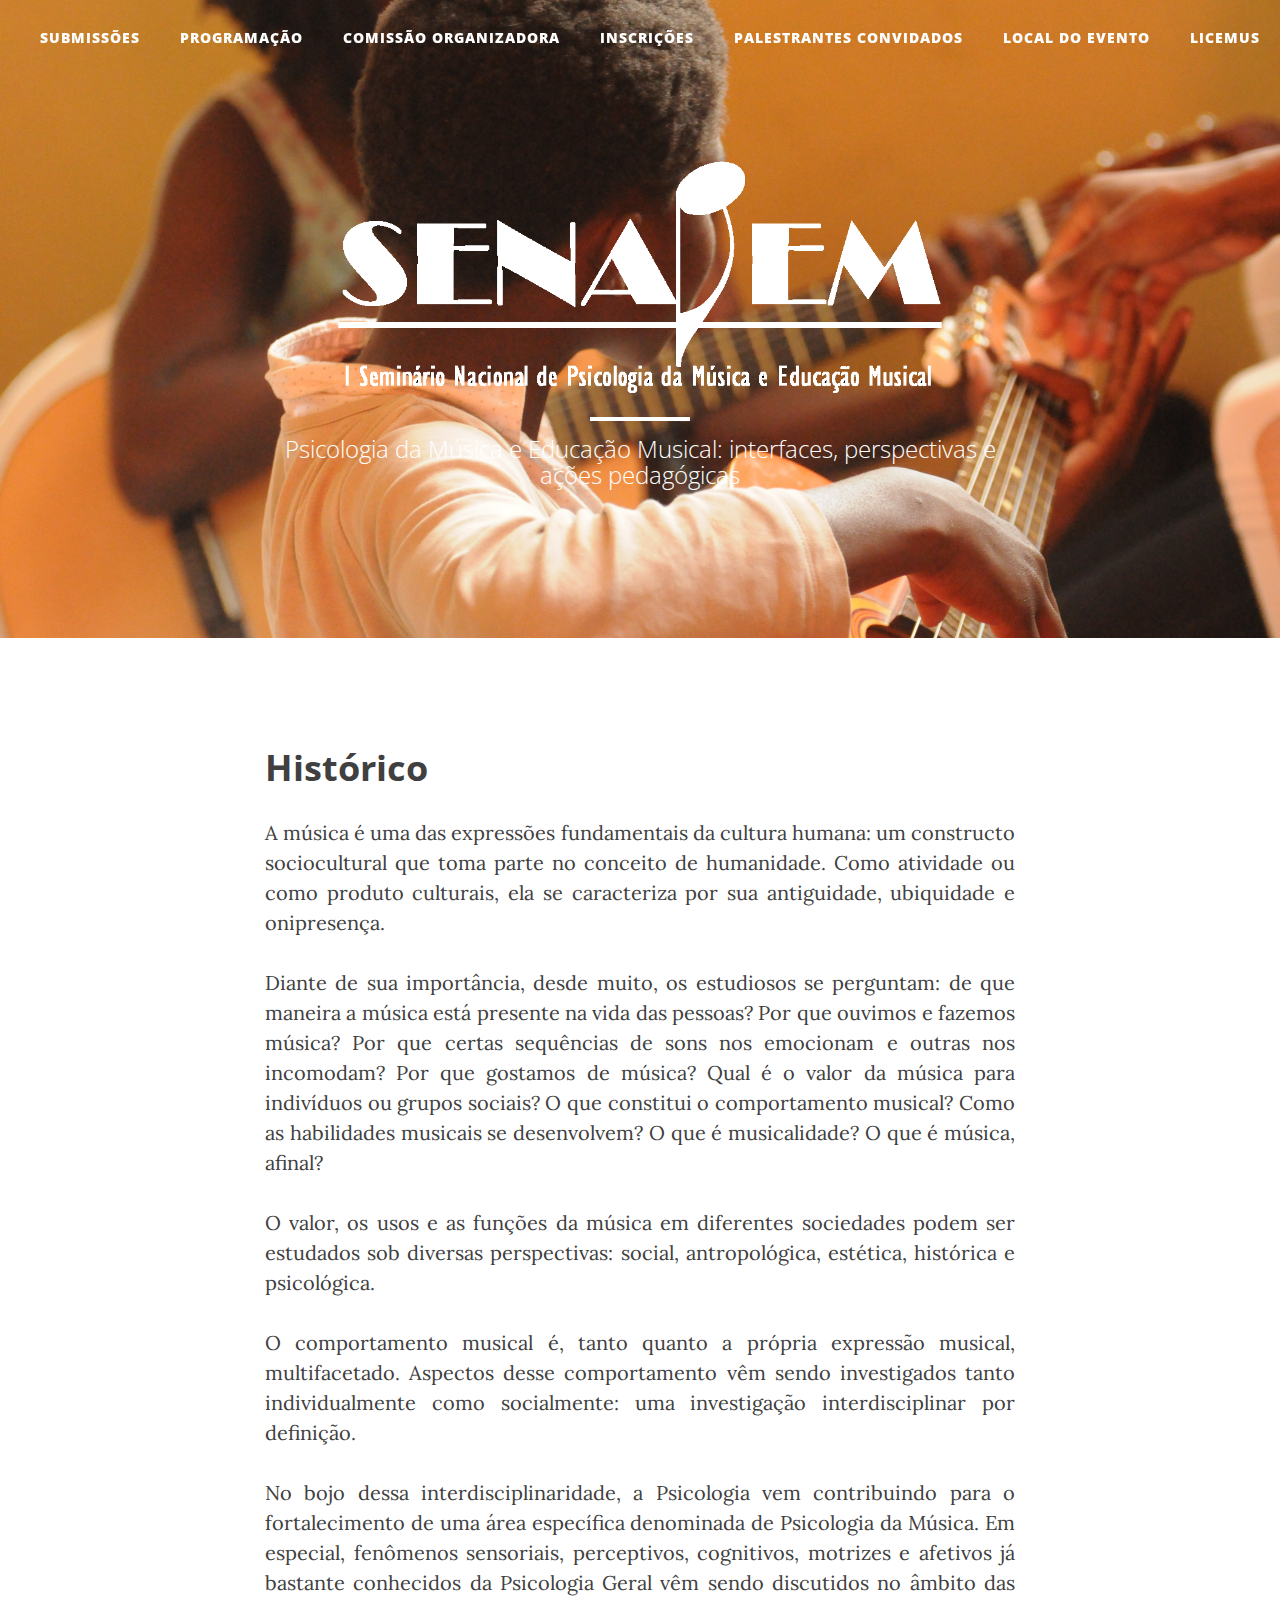
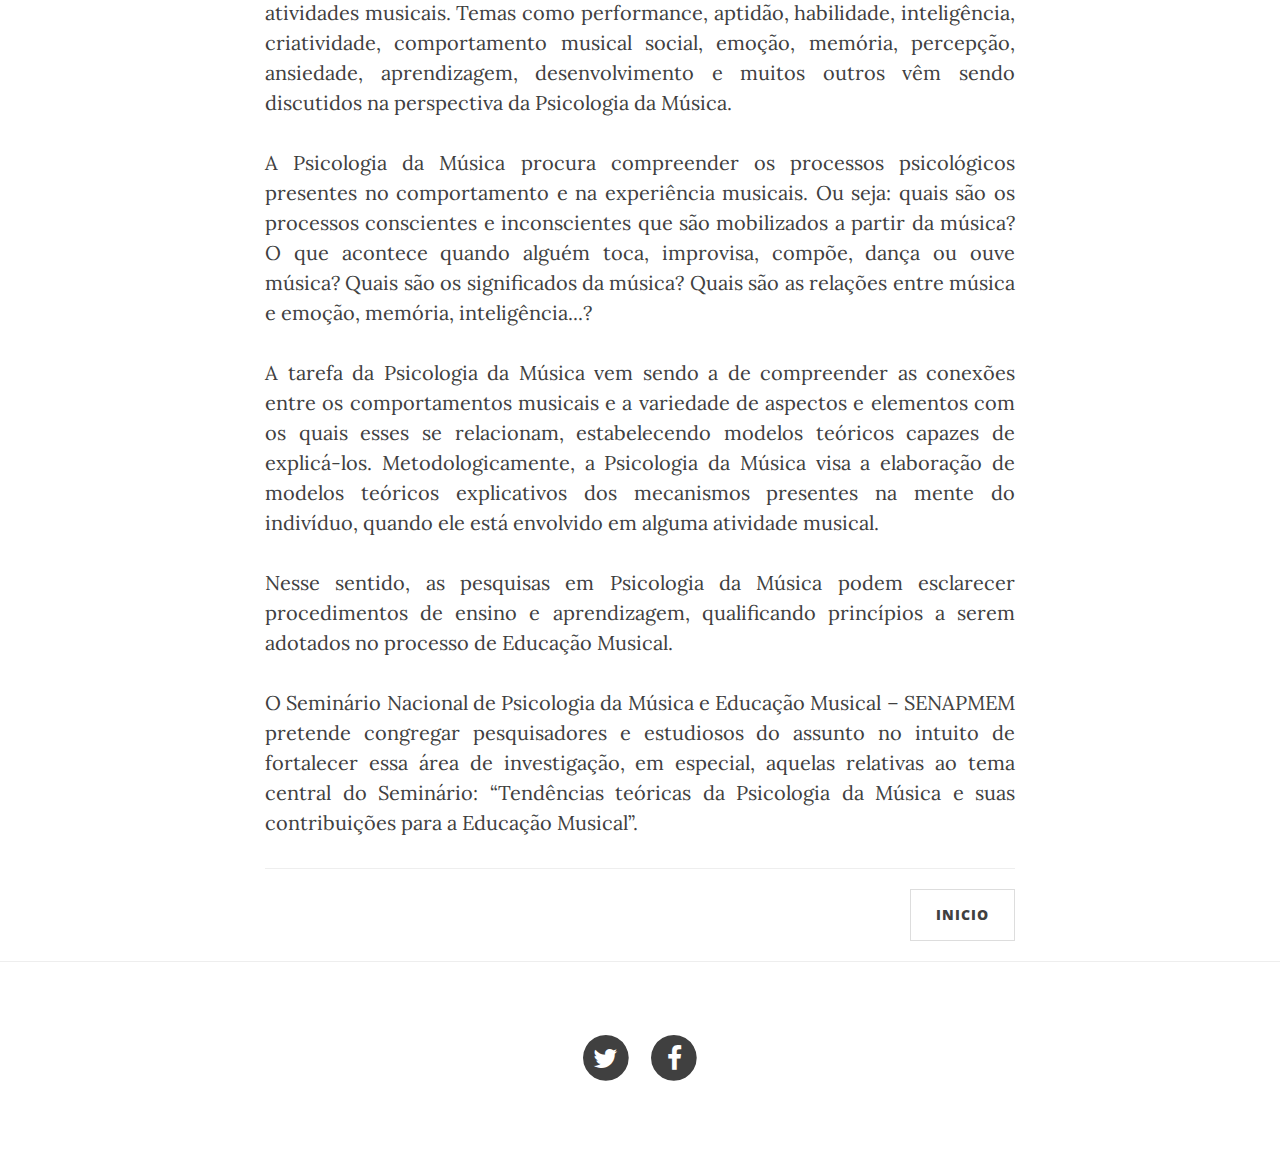
<file: historico.html>
<!DOCTYPE html>
<html lang="en">

<head>

    <meta charset="utf-8">
    <meta http-equiv="X-UA-Compatible" content="IE=edge">
    <meta name="viewport" content="width=device-width, initial-scale=1">
    <meta name="description" content="">
    <meta name="author" content="">

    <title>Histórico</title>

    <!-- Bootstrap Core CSS -->
    <link href="css/bootstrap.min.css" rel="stylesheet">

    <!-- Custom CSS -->
    <link href="css/clean-blog.min.css" rel="stylesheet">

    <!-- Custom Fonts -->
    <link href="http://maxcdn.bootstrapcdn.com/font-awesome/4.1.0/css/font-awesome.min.css" rel="stylesheet" type="text/css">
    <link href='http://fonts.googleapis.com/css?family=Lora:400,700,400italic,700italic' rel='stylesheet' type='text/css'>
    <link href='http://fonts.googleapis.com/css?family=Open+Sans:300italic,400italic,600italic,700italic,800italic,400,300,600,700,800' rel='stylesheet' type='text/css'>

    <!-- HTML5 Shim and Respond.js IE8 support of HTML5 elements and media queries -->
    <!-- WARNING: Respond.js doesn't work if you view the page via file:// -->
    <!--[if lt IE 9]>
        <script src="https://oss.maxcdn.com/libs/html5shiv/3.7.0/html5shiv.js"></script>
        <script src="https://oss.maxcdn.com/libs/respond.js/1.4.2/respond.min.js"></script>
    <![endif]-->

</head>

<body>

    <!-- Navigation -->
    <nav class="navbar navbar-default navbar-custom navbar-fixed-top">
        <div class="container-fluid">
            <!-- Brand and toggle get grouped for better mobile display -->
            <div class="navbar-header page-scroll">
                <button type="button" class="navbar-toggle" data-toggle="collapse" data-target="#bs-example-navbar-collapse-1">
                    <span class="sr-only">Toggle navigation</span>
                    <span class="icon-bar"></span>
                    <span class="icon-bar"></span>
                    <span class="icon-bar"></span>
                </button>
               <!-- <a class="navbar-brand" href="index.html">SENAPEM</a> -->
            </div>

            <!-- Collect the nav links, forms, and other content for toggling -->
            <div class="collapse navbar-collapse" id="bs-example-navbar-collapse-1">
                <ul class="nav navbar-nav navbar-right">
                    
                    <li>
                        <a href="submissoes.html"><h5>Submissões</h5></a>
                    </li>
                    <li>
                        <a href="post.html"><h5>Programação</h5></a>
                    </li>
					<li>
                        <a href="comissao.html"><h5>Comissão Organizadora</h5></a>
                    </li>
					<li>
                        <a href="inscricoes.html"><h5>Inscrições</h5></a>
                    </li>
					<li>
                        <a href="convidados.html"><h5>Palestrantes Convidados</h5></a>
                    </li>
					<li>
                        <a href="local.html"><h5>Local do Evento</h5></a>
                    </li>
					<li>
                        <a href="http://licemus.net/"><h5>Licemus</h5></a>
                    </li>                    
                </ul>
            </div>
            <!-- /.navbar-collapse -->
        </div>
        <!-- /.container -->
    </nav>

    <!-- Page Header -->
    <!-- Set your background image for this header on the line below. -->
    <header class="intro-header" style="background-image: url('img/home-bg.jpg')">
        <div class="container">
            <div class="row">
                <div class="col-lg-8 col-lg-offset-2 col-md-10 col-md-offset-1">
                    <div class="site-heading">
                        <!--<h2>SEMINÁRIO NACIONAL DE PSICOLOGIA DA MÚSICA E EDUCAÇÃO MUSICAL</h2>-->
						<img src="img/logo.png"  alt="Generic placeholder thumbnail" class="img-responsive" >
                        <hr class="small">
                        <span class="subheading">Psicologia da Música e Educação Musical: interfaces, perspectivas e ações pedagógicas
</span>
                    </div>
                </div>
            </div>
        </div>
    </header>

    <!-- Main Content -->
    <div class="container">
        <div class="row">
            <div class="col-lg-8 col-lg-offset-2 col-md-10 col-md-offset-1">
				<h2 class="section-heading" >Histórico</h2>
				
				<p class="text-justify">A música é uma das expressões fundamentais da cultura humana: um constructo sociocultural que toma parte no conceito de humanidade. Como atividade ou como produto culturais, ela se caracteriza por sua antiguidade, ubiquidade e onipresença.</p>
				
				<p class="text-justify">Diante de sua importância, desde muito, os estudiosos se perguntam: de que maneira a música está presente na vida das pessoas? Por que ouvimos e fazemos música? Por que certas sequências de sons nos emocionam e outras nos incomodam? Por que gostamos de música? Qual é o valor da música para indivíduos ou grupos sociais? O que constitui o comportamento musical? Como as habilidades musicais se desenvolvem? O que é musicalidade? O que é música, afinal?</p>
				
				<p class="text-justify">O valor, os usos e as funções da música em diferentes sociedades podem ser estudados sob diversas perspectivas: social, antropológica, estética, histórica e psicológica.</p>
				
				<p class="text-justify">O comportamento musical é, tanto quanto a própria expressão musical, multifacetado. Aspectos desse comportamento vêm sendo investigados tanto individualmente como socialmente: uma investigação interdisciplinar por definição.</p>
				
				<p class="text-justify">No bojo dessa interdisciplinaridade, a Psicologia vem contribuindo para o fortalecimento de uma área específica denominada de Psicologia da Música. Em especial, fenômenos sensoriais, perceptivos, cognitivos, motrizes e afetivos já bastante conhecidos da Psicologia Geral vêm sendo discutidos no âmbito das atividades musicais. Temas como performance, aptidão, habilidade, inteligência, criatividade, comportamento musical social, emoção, memória, percepção, ansiedade, aprendizagem, desenvolvimento e muitos outros vêm sendo discutidos na perspectiva da Psicologia da Música.</p>
				
				<p class="text-justify">A Psicologia da Música procura compreender os processos psicológicos presentes no comportamento e na experiência musicais. Ou seja: quais são os processos conscientes e inconscientes que são mobilizados a partir da música? O que acontece quando alguém toca, improvisa, compõe, dança ou ouve música? Quais são os significados da música? Quais são as relações entre música e emoção, memória, inteligência...?</p>
				
				<p class="text-justify">A tarefa da Psicologia da Música vem sendo a de compreender as conexões entre os comportamentos musicais e a variedade de aspectos e elementos com os quais esses se relacionam, estabelecendo modelos teóricos capazes de explicá-los. Metodologicamente, a Psicologia da Música visa a elaboração de modelos teóricos explicativos dos mecanismos presentes na mente do indivíduo, quando ele está envolvido em alguma atividade musical.</p>
				
				<p class="text-justify">Nesse sentido, as pesquisas em Psicologia da Música podem esclarecer procedimentos de ensino e aprendizagem, qualificando princípios a serem adotados no processo de Educação Musical.</p>
				
				<p class="text-justify">O Seminário Nacional de Psicologia da Música e Educação Musical – SENAPMEM pretende congregar pesquisadores e estudiosos do assunto no intuito de fortalecer essa área de investigação, em especial, aquelas relativas ao tema central do Seminário: “Tendências teóricas da Psicologia da Música e suas contribuições para a Educação Musical”.</p>
				                
				<hr>
				
                
                <!-- Pager -->
                <ul class="pager">
                    <li class="next">
                        <a href="index.html">Inicio</a>
                    </li>
                </ul>
            </div>
        </div>
    </div>

    <hr>

    <!-- Footer -->
    <footer>
        <div class="container">
            <div class="row">
                <div class="col-lg-8 col-lg-offset-2 col-md-10 col-md-offset-1">
                    <ul class="list-inline text-center">
                        <li>
                            <a href="#">
                                <span class="fa-stack fa-lg">
                                    <i class="fa fa-circle fa-stack-2x"></i>
                                    <i class="fa fa-twitter fa-stack-1x fa-inverse"></i>
                                </span>
                            </a>
                        </li>
                        <li>
                            <a href="#">
                                <span class="fa-stack fa-lg">
                                    <i class="fa fa-circle fa-stack-2x"></i>
                                    <i class="fa fa-facebook fa-stack-1x fa-inverse"></i>
                                </span>
                            </a>
                        </li>
                       
                    </ul>
                   <!-- <p class="copyright text-muted">Copyright &copy; Your Website 2014</p>-->
                </div>
            </div>
        </div>
    </footer>

    <!-- jQuery -->
    <script src="js/jquery.js"></script>

    <!-- Bootstrap Core JavaScript -->
    <script src="js/bootstrap.min.js"></script>

    <!-- Custom Theme JavaScript -->
    <script src="js/clean-blog.min.js"></script>

</body>

</html>
</file>
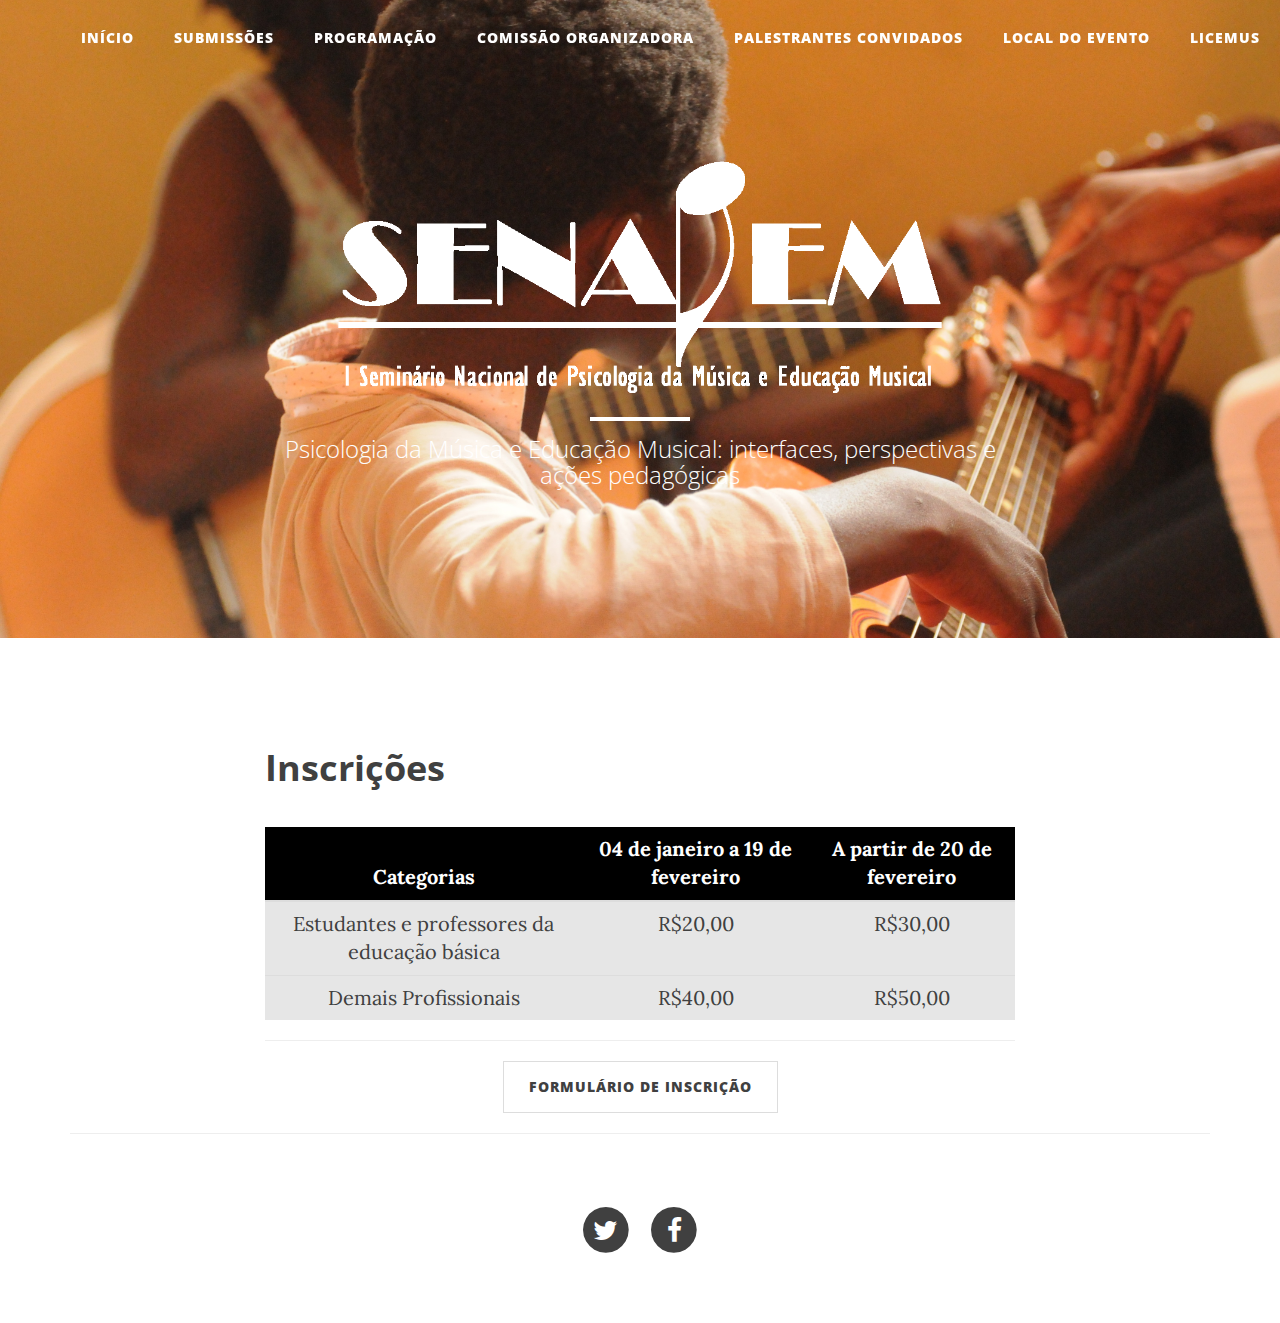
<file: inscricoes.html>
<!DOCTYPE html>
<html lang="en">

<head>

    <meta charset="utf-8">
    <meta http-equiv="X-UA-Compatible" content="IE=edge">
    <meta name="viewport" content="width=device-width, initial-scale=1">
    <meta name="description" content="">
    <meta name="author" content="">

    <title>Inscrição</title>

    <!-- Bootstrap Core CSS -->
    <link href="css/bootstrap.min.css" rel="stylesheet">

    <!-- Custom CSS -->
    <link href="css/clean-blog.min.css" rel="stylesheet">

    <!-- Custom Fonts -->
    <link href="http://maxcdn.bootstrapcdn.com/font-awesome/4.1.0/css/font-awesome.min.css" rel="stylesheet" type="text/css">
    <link href='http://fonts.googleapis.com/css?family=Lora:400,700,400italic,700italic' rel='stylesheet' type='text/css'>
    <link href='http://fonts.googleapis.com/css?family=Open+Sans:300italic,400italic,600italic,700italic,800italic,400,300,600,700,800' rel='stylesheet' type='text/css'>

    <!-- HTML5 Shim and Respond.js IE8 support of HTML5 elements and media queries -->
    <!-- WARNING: Respond.js doesn't work if you view the page via file:// -->
    <!--[if lt IE 9]>
        <script src="https://oss.maxcdn.com/libs/html5shiv/3.7.0/html5shiv.js"></script>
        <script src="https://oss.maxcdn.com/libs/respond.js/1.4.2/respond.min.js"></script>
    <![endif]-->

</head>

<body>

    <!-- Navigation -->
    <nav class="navbar navbar-default navbar-custom navbar-fixed-top">
        <div class="container-fluid">
            <!-- Brand and toggle get grouped for better mobile display -->
            <div class="navbar-header page-scroll">
                <button type="button" class="navbar-toggle" data-toggle="collapse" data-target="#bs-example-navbar-collapse-1">
                    <span class="sr-only">Toggle navigation</span>
                    <span class="icon-bar"></span>
                    <span class="icon-bar"></span>
                    <span class="icon-bar"></span>
                </button>
               <!-- <a class="navbar-brand" href="index.html">SENAPEM</a> -->
            </div>

            <!-- Collect the nav links, forms, and other content for toggling -->
            <div class="collapse navbar-collapse" id="bs-example-navbar-collapse-1">
                <ul class="nav navbar-nav navbar-right">
                    <li>
                        <a href="index.html"><h5>Início</h5></a>
                    </li>  
					<li>
                        <a href="submissoes.html"><h5>Submissões</h5></a>
                    </li>
                    <li>
                        <a href="post.html"><h5>Programação</h5></a>
                    </li>
					<li>
                        <a href="comissao.html"><h5>Comissão Organizadora</h5></a>
                    </li>
					
					<li>
                        <a href="convidados.html"><h5>Palestrantes Convidados</h5></a>
                    </li>
					<li>
                        <a href="local.html"><h5>Local do Evento</h5></a>
                    </li>
					<li>
                        <a href="http://licemus.net/"><h5>Licemus</h5></a>
                    </li>                    
                </ul>
            </div>
            <!-- /.navbar-collapse -->
        </div>
        <!-- /.container -->
    </nav>

    <!-- Page Header -->
    <!-- Set your background image for this header on the line below. -->
    <header class="intro-header" style="background-image: url('img/home-bg.jpg')">
        <div class="container">
            <div class="row">
                <div class="col-lg-8 col-lg-offset-2 col-md-10 col-md-offset-1">
                    <div class="site-heading">
                        <!--<h2>SEMINÁRIO NACIONAL DE PSICOLOGIA DA MÚSICA E EDUCAÇÃO MUSICAL</h2>-->
						<img src="img/logo.png"  alt="Generic placeholder thumbnail" class="img-responsive" >
                        <hr class="small">
                        <span class="subheading">Psicologia da Música e Educação Musical: interfaces, perspectivas e ações pedagógicas
</span>
                    </div>
                </div>
            </div>
        </div>
    </header>

    <!-- Main Content -->
    <div class="container">
        <div class="row">
            <div class="col-lg-8 col-lg-offset-2 col-md-10 col-md-offset-1">
				
				<h2 class="section-heading" >Inscrições</h2></br>
				<!-- RESPONSIVE TABLE -->
				<table class="table table-responsive">
				  
				  <thead style="background-color: #000000; color: #ffffff"> 
					<tr>
						<th class="text-center">Categorias</th>
						<th class="text-center">04 de janeiro a 19 de fevereiro</th>  
						<th class="text-center">A partir de 20 de fevereiro</th>
					</tr>
				  </thead>
				  
				  <tbody style="background-color: #e6e6e6"> 
					<tr>
						<td class="text-center">Estudantes e professores da educação básica</td>  
						<td class="text-center">R$20,00</td> 
						<td class="text-center">R$30,00</td> 
					</tr>
					<tr>
						<td class="text-center">Demais Profissionais</td>  
						<td class="text-center">R$40,00</td> 
						<td class="text-center">R$50,00</td> 
					</tr>
					
				  </tbody>
				  
				</table>
				<!-- END RESPONSIVE TABLE -->
				
				<hr>
				 <!-- Pager -->
                <ul class="pager">
                    <li >
                        <a href="post.html">Formulário de Inscrição</a>
                    </li>
                </ul>
				
            </div>
        </div>
		
		<hr>  
    </div>

    

    <!-- Footer -->
    <footer>
        <div class="container">
            <div class="row">
                <div class="col-lg-8 col-lg-offset-2 col-md-10 col-md-offset-1">
                    <ul class="list-inline text-center">
                        <li>
                            <a href="#">
                                <span class="fa-stack fa-lg">
                                    <i class="fa fa-circle fa-stack-2x"></i>
                                    <i class="fa fa-twitter fa-stack-1x fa-inverse"></i>
                                </span>
                            </a>
                        </li>
                        <li>
                            <a href="#">
                                <span class="fa-stack fa-lg">
                                    <i class="fa fa-circle fa-stack-2x"></i>
                                    <i class="fa fa-facebook fa-stack-1x fa-inverse"></i>
                                </span>
                            </a>
                        </li>
                       
                    </ul>
                   <!-- <p class="copyright text-muted">Copyright &copy; Your Website 2014</p>-->
                </div>
            </div>
        </div>
    </footer>

    <!-- jQuery -->
    <script src="js/jquery.js"></script>

    <!-- Bootstrap Core JavaScript -->
    <script src="js/bootstrap.min.js"></script>

    <!-- Custom Theme JavaScript -->
    <script src="js/clean-blog.min.js"></script>

</body>

</html>
</file>
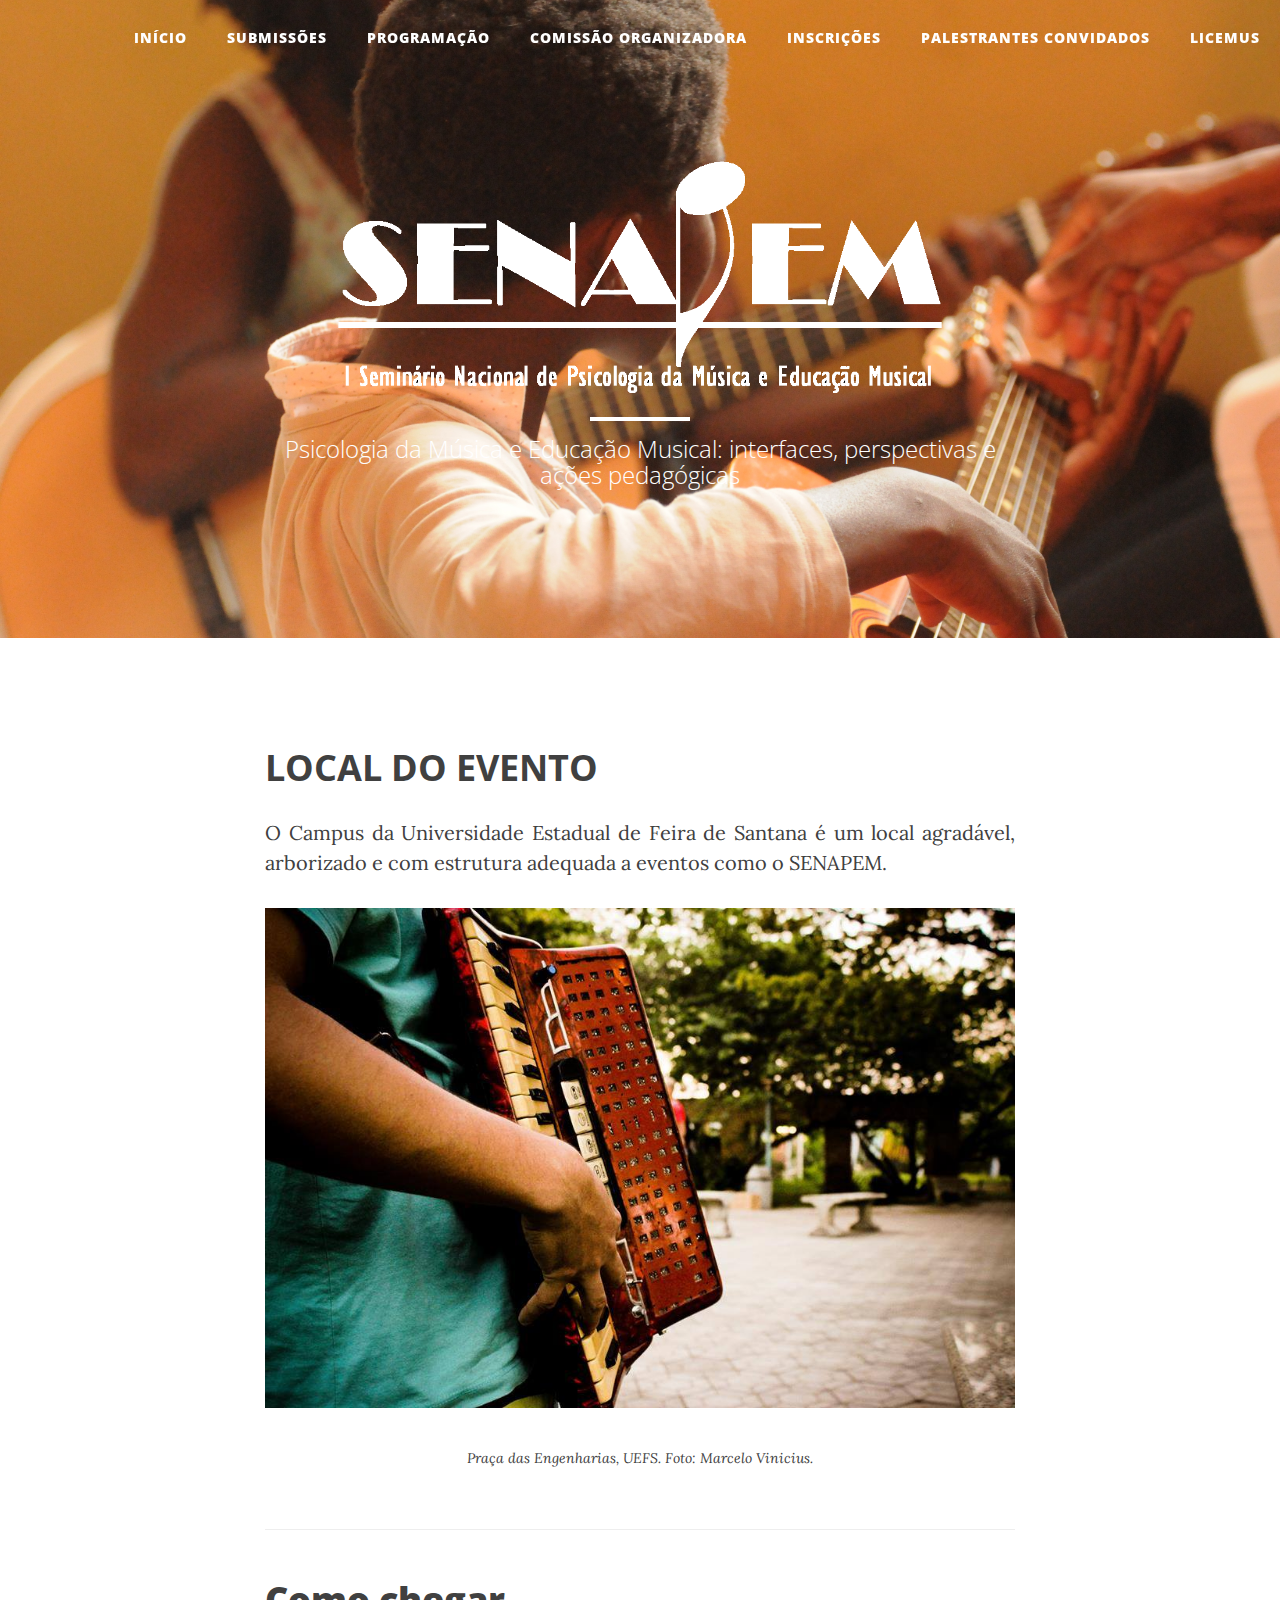
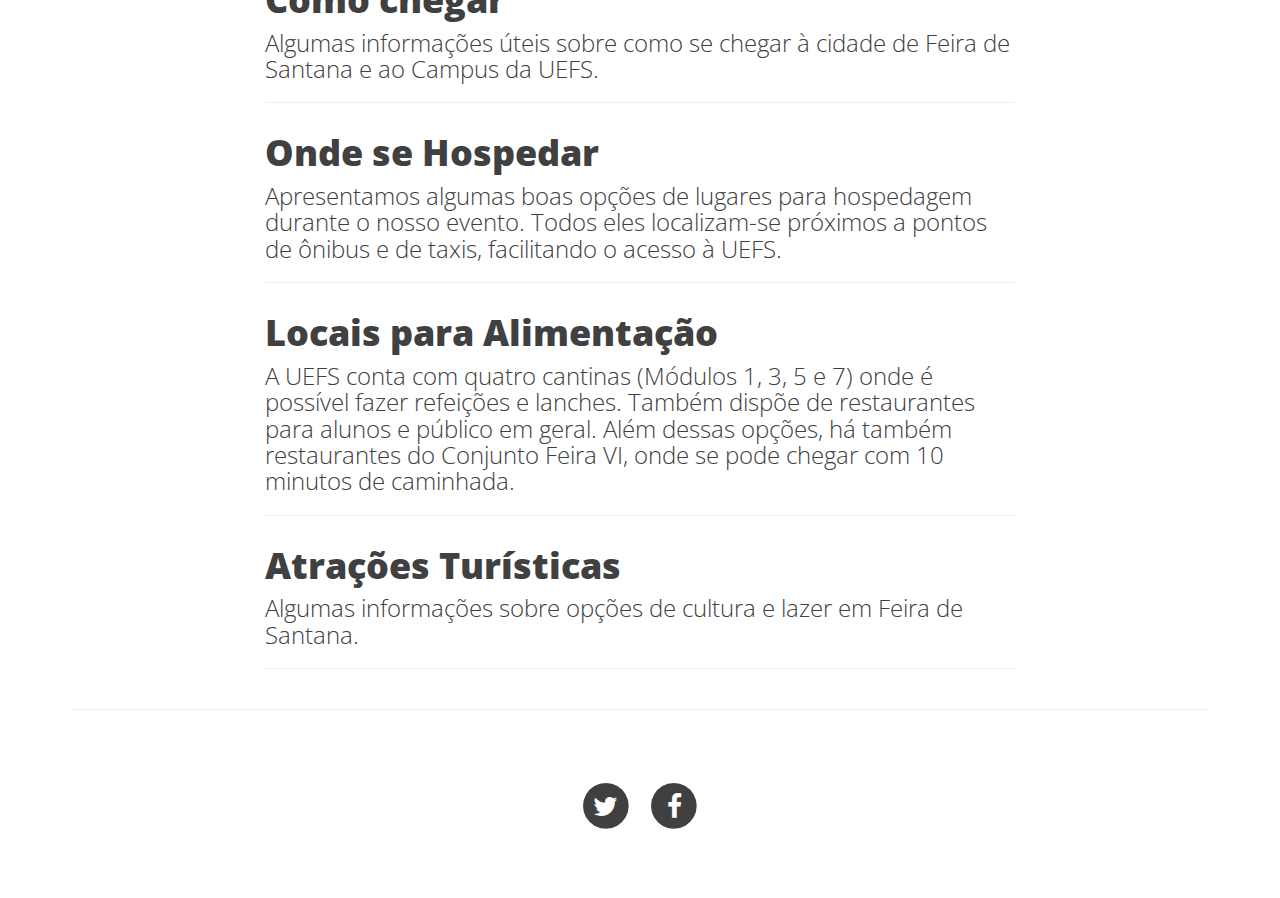
<file: local.html>
<!DOCTYPE html>
<html lang="en">

<head>

    <meta charset="utf-8">
    <meta http-equiv="X-UA-Compatible" content="IE=edge">
    <meta name="viewport" content="width=device-width, initial-scale=1">
    <meta name="description" content="">
    <meta name="author" content="">

    <title>Local do Evento</title>

    <!-- Bootstrap Core CSS -->
    <link href="css/bootstrap.min.css" rel="stylesheet">

    <!-- Custom CSS -->
    <link href="css/clean-blog.min.css" rel="stylesheet">

    <!-- Custom Fonts -->
    <link href="http://maxcdn.bootstrapcdn.com/font-awesome/4.1.0/css/font-awesome.min.css" rel="stylesheet" type="text/css">
    <link href='http://fonts.googleapis.com/css?family=Lora:400,700,400italic,700italic' rel='stylesheet' type='text/css'>
    <link href='http://fonts.googleapis.com/css?family=Open+Sans:300italic,400italic,600italic,700italic,800italic,400,300,600,700,800' rel='stylesheet' type='text/css'>

    <!-- HTML5 Shim and Respond.js IE8 support of HTML5 elements and media queries -->
    <!-- WARNING: Respond.js doesn't work if you view the page via file:// -->
    <!--[if lt IE 9]>
        <script src="https://oss.maxcdn.com/libs/html5shiv/3.7.0/html5shiv.js"></script>
        <script src="https://oss.maxcdn.com/libs/respond.js/1.4.2/respond.min.js"></script>
    <![endif]-->

</head>

<body>

    <!-- Navigation -->
    <nav class="navbar navbar-default navbar-custom navbar-fixed-top">
        <div class="container-fluid">
            <!-- Brand and toggle get grouped for better mobile display -->
            <div class="navbar-header page-scroll">
                <button type="button" class="navbar-toggle" data-toggle="collapse" data-target="#bs-example-navbar-collapse-1">
                    <span class="sr-only">Toggle navigation</span>
                    <span class="icon-bar"></span>
                    <span class="icon-bar"></span>
                    <span class="icon-bar"></span>
                </button>
               <!-- <a class="navbar-brand" href="index.html">SENAPEM</a> -->
            </div>

            <!-- Collect the nav links, forms, and other content for toggling -->
            <div class="collapse navbar-collapse" id="bs-example-navbar-collapse-1">
                <ul class="nav navbar-nav navbar-right">
                    <li>
                        <a href="index.html"><h5>Início</h5></a>
                    </li>  
					<li>
                        <a href="submissoes.html"><h5>Submissões</h5></a>
                    </li>
                    <li>
                        <a href="post.html"><h5>Programação</h5></a>
                    </li>
					<li>
                        <a href="comissao.html"><h5>Comissão Organizadora</h5></a>
                    </li>
					<li>
                        <a href="inscricoes.html"><h5>Inscrições</h5></a>
                    </li>
					<li>
                        <a href="convidados.html"><h5>Palestrantes Convidados</h5></a>
                    </li>
					
					<li>
                        <a href="http://licemus.net/"><h5>Licemus</h5></a>
                    </li>                    
                </ul>
            </div>
            <!-- /.navbar-collapse -->
        </div>
        <!-- /.container -->
    </nav>

    <!-- Page Header -->
    <!-- Set your background image for this header on the line below. -->
    <header class="intro-header" style="background-image: url('img/home-bg.jpg')">
        <div class="container">
            <div class="row">
                <div class="col-lg-8 col-lg-offset-2 col-md-10 col-md-offset-1">
                    <div class="site-heading">
                        <!--<h2>SEMINÁRIO NACIONAL DE PSICOLOGIA DA MÚSICA E EDUCAÇÃO MUSICAL</h2>-->
						<img src="img/logo.png"  alt="Generic placeholder thumbnail" class="img-responsive" >
                        <hr class="small">
                        <span class="subheading">Psicologia da Música e Educação Musical: interfaces, perspectivas e ações pedagógicas
</span>
                    </div>
                </div>
            </div>
        </div>
    </header>
    <!-- Main Content -->
    <div class="container">
        <div class="row">
            <div class="col-lg-8 col-lg-offset-2 col-md-10 col-md-offset-1">
				<h2 class="section-heading" >LOCAL DO EVENTO</h2>
				
				<p class="text-justify">O Campus da Universidade Estadual de Feira de Santana é um local agradável, arborizado e com estrutura adequada a eventos como o SENAPEM.</p>             
				        
                
            </div>
        </div>
		<div class="row">			
			<div class="col-lg-8 col-lg-offset-2 col-md-10 col-md-offset-1">
				<img src="img/marcelovinicius.jpg" class="img-responsive" alt="Imagem Responsiva">
				<div class="caption">
					<p>Praça das Engenharias, UEFS. Foto: Marcelo Vinicius.</p>
				</div>
				<hr>
			</div>
		</div>
		<div class="row">
            <div class="col-lg-8 col-lg-offset-2 col-md-10 col-md-offset-1">
				   
				<div class="post-preview">
                    <a href="comochegar.html">
                        <h2 class="post-title">
                            Como chegar
                        </h2>
                        <h3 class="post-subtitle">
                            Algumas informações úteis sobre como se chegar à cidade de Feira de Santana e ao Campus da UEFS.


                        </h3>
                    </a>
                    <!--<p class="post-meta">Posted by <a href="#">Start Bootstrap</a> on September 24, 2014</p>-->
                </div>
                <hr>
                <div class="post-preview">
                    <a href="post.html">
                        <h2 class="post-title">
                            Onde se Hospedar
                        </h2>
                        <h3 class="post-subtitle">
                            Apresentamos algumas boas opções de lugares para hospedagem durante o nosso evento. Todos eles localizam-se próximos a pontos de ônibus e de taxis, facilitando o acesso à UEFS.


                        </h3>
                    </a>
                    <!--<p class="post-meta">Posted by <a href="#">Start Bootstrap</a> on September 24, 2014</p>-->
                </div>
                <hr>
				<div class="post-preview">
                    <a href="post.html">
                        <h2 class="post-title">
                            Locais para Alimentação
                        </h2>
                        <h3 class="post-subtitle">
                            A UEFS conta com quatro cantinas (Módulos 1, 3, 5 e 7) onde é possível fazer refeições e lanches. Também dispõe de restaurantes para alunos e público em geral. Além dessas opções, há também restaurantes do Conjunto Feira VI, onde se pode chegar com 10 minutos de caminhada.  


                        </h3>
                    </a>
                    <!--<p class="post-meta">Posted by <a href="#">Start Bootstrap</a> on September 24, 2014</p>-->
                </div>
                <hr>
				<div class="post-preview">
                    <a href="turismo.html">
                        <h2 class="post-title">
                            Atrações Turísticas
                        </h2>
                        <h3 class="post-subtitle">
                            Algumas informações sobre opções de cultura e lazer em Feira de Santana.  


                        </h3>
                    </a>
                    <!--<p class="post-meta">Posted by <a href="#">Start Bootstrap</a> on September 24, 2014</p>-->
                </div>
                <hr>
				<!-- Pager
                <ul class="pager">
                    <li class="next">
                        <a href="index.html">Voltar</a>
                    </li>
                </ul>-->
            </div>
        </div>
		<hr>  
    </div>

    

    <!-- Footer -->
    <footer>
        <div class="container">
            <div class="row">
                <div class="col-lg-8 col-lg-offset-2 col-md-10 col-md-offset-1">
                    <ul class="list-inline text-center">
                        <li>
                            <a href="#">
                                <span class="fa-stack fa-lg">
                                    <i class="fa fa-circle fa-stack-2x"></i>
                                    <i class="fa fa-twitter fa-stack-1x fa-inverse"></i>
                                </span>
                            </a>
                        </li>
                        <li>
                            <a href="#">
                                <span class="fa-stack fa-lg">
                                    <i class="fa fa-circle fa-stack-2x"></i>
                                    <i class="fa fa-facebook fa-stack-1x fa-inverse"></i>
                                </span>
                            </a>
                        </li>
                       
                    </ul>
                   <!-- <p class="copyright text-muted">Copyright &copy; Your Website 2014</p>-->
                </div>
            </div>
        </div>
    </footer>

    <!-- jQuery -->
    <script src="js/jquery.js"></script>

    <!-- Bootstrap Core JavaScript -->
    <script src="js/bootstrap.min.js"></script>

    <!-- Custom Theme JavaScript -->
    <script src="js/clean-blog.min.js"></script>

</body>

</html>
</file>
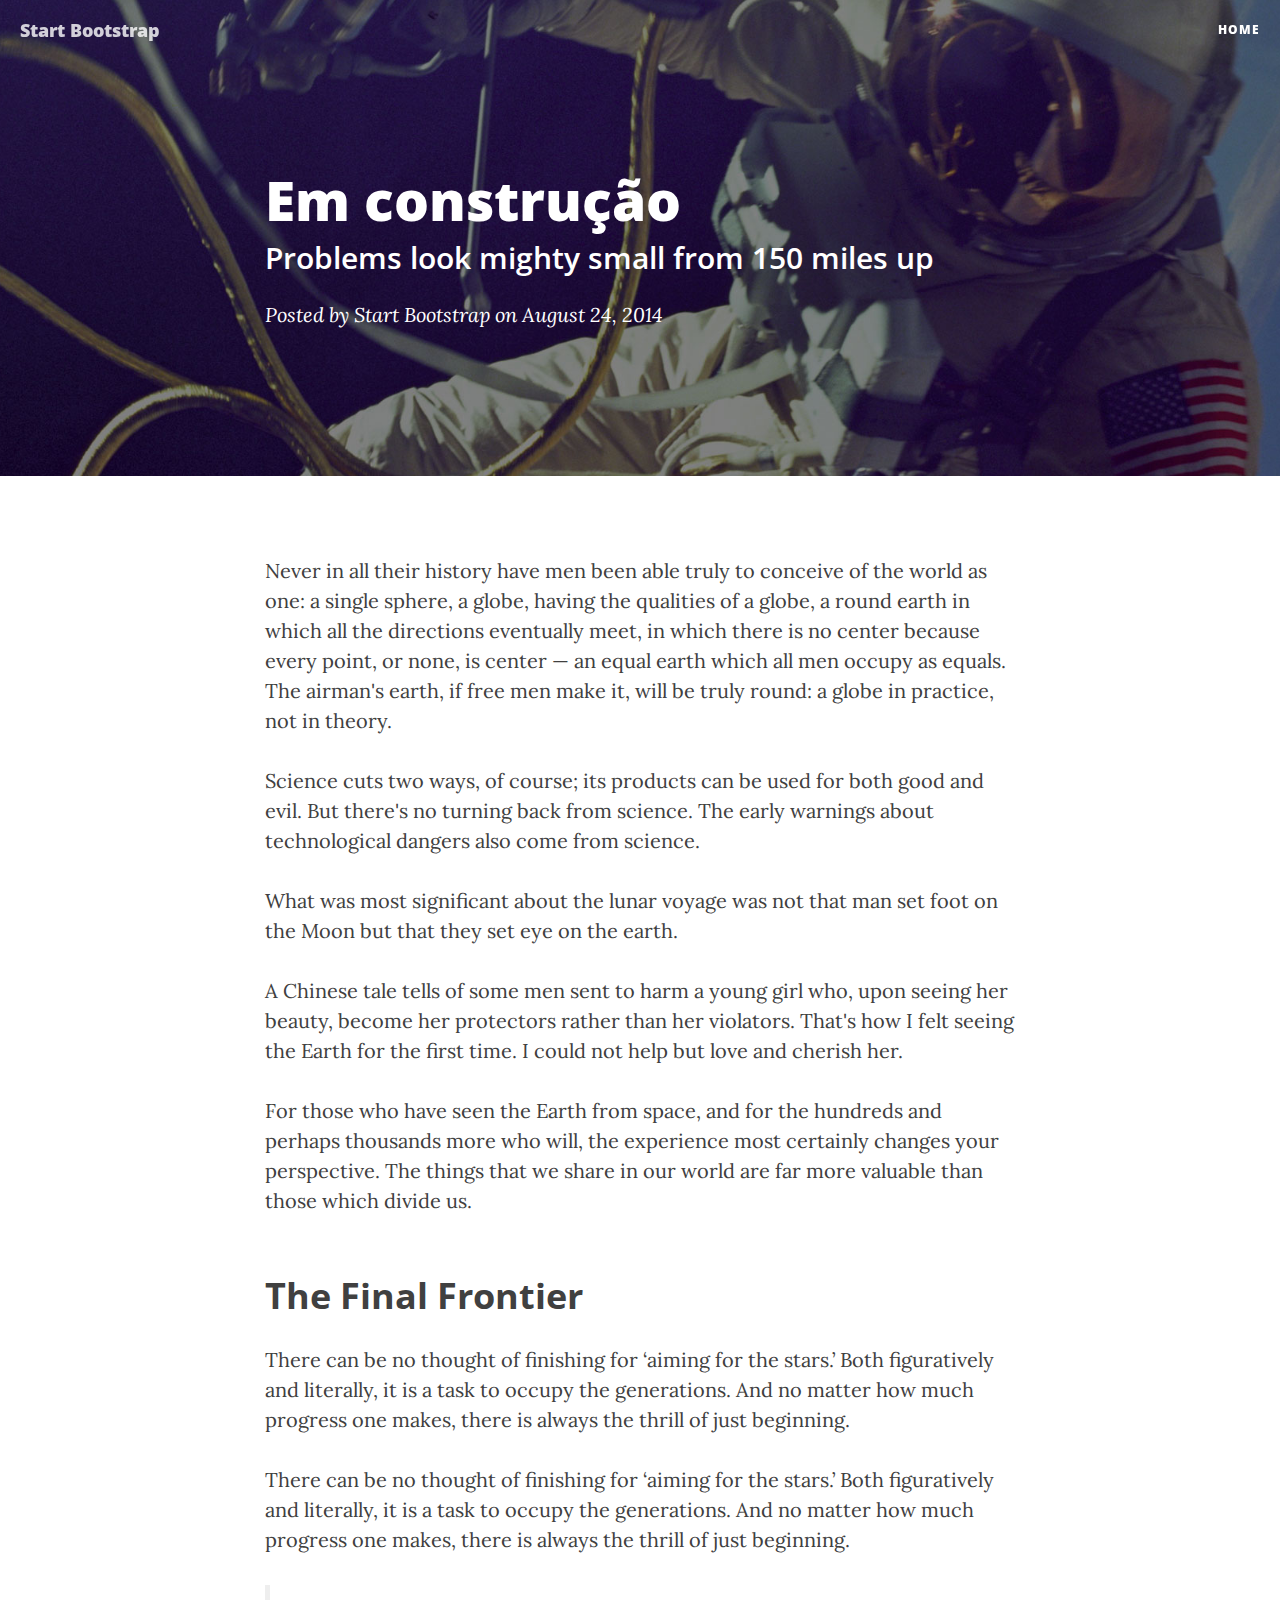
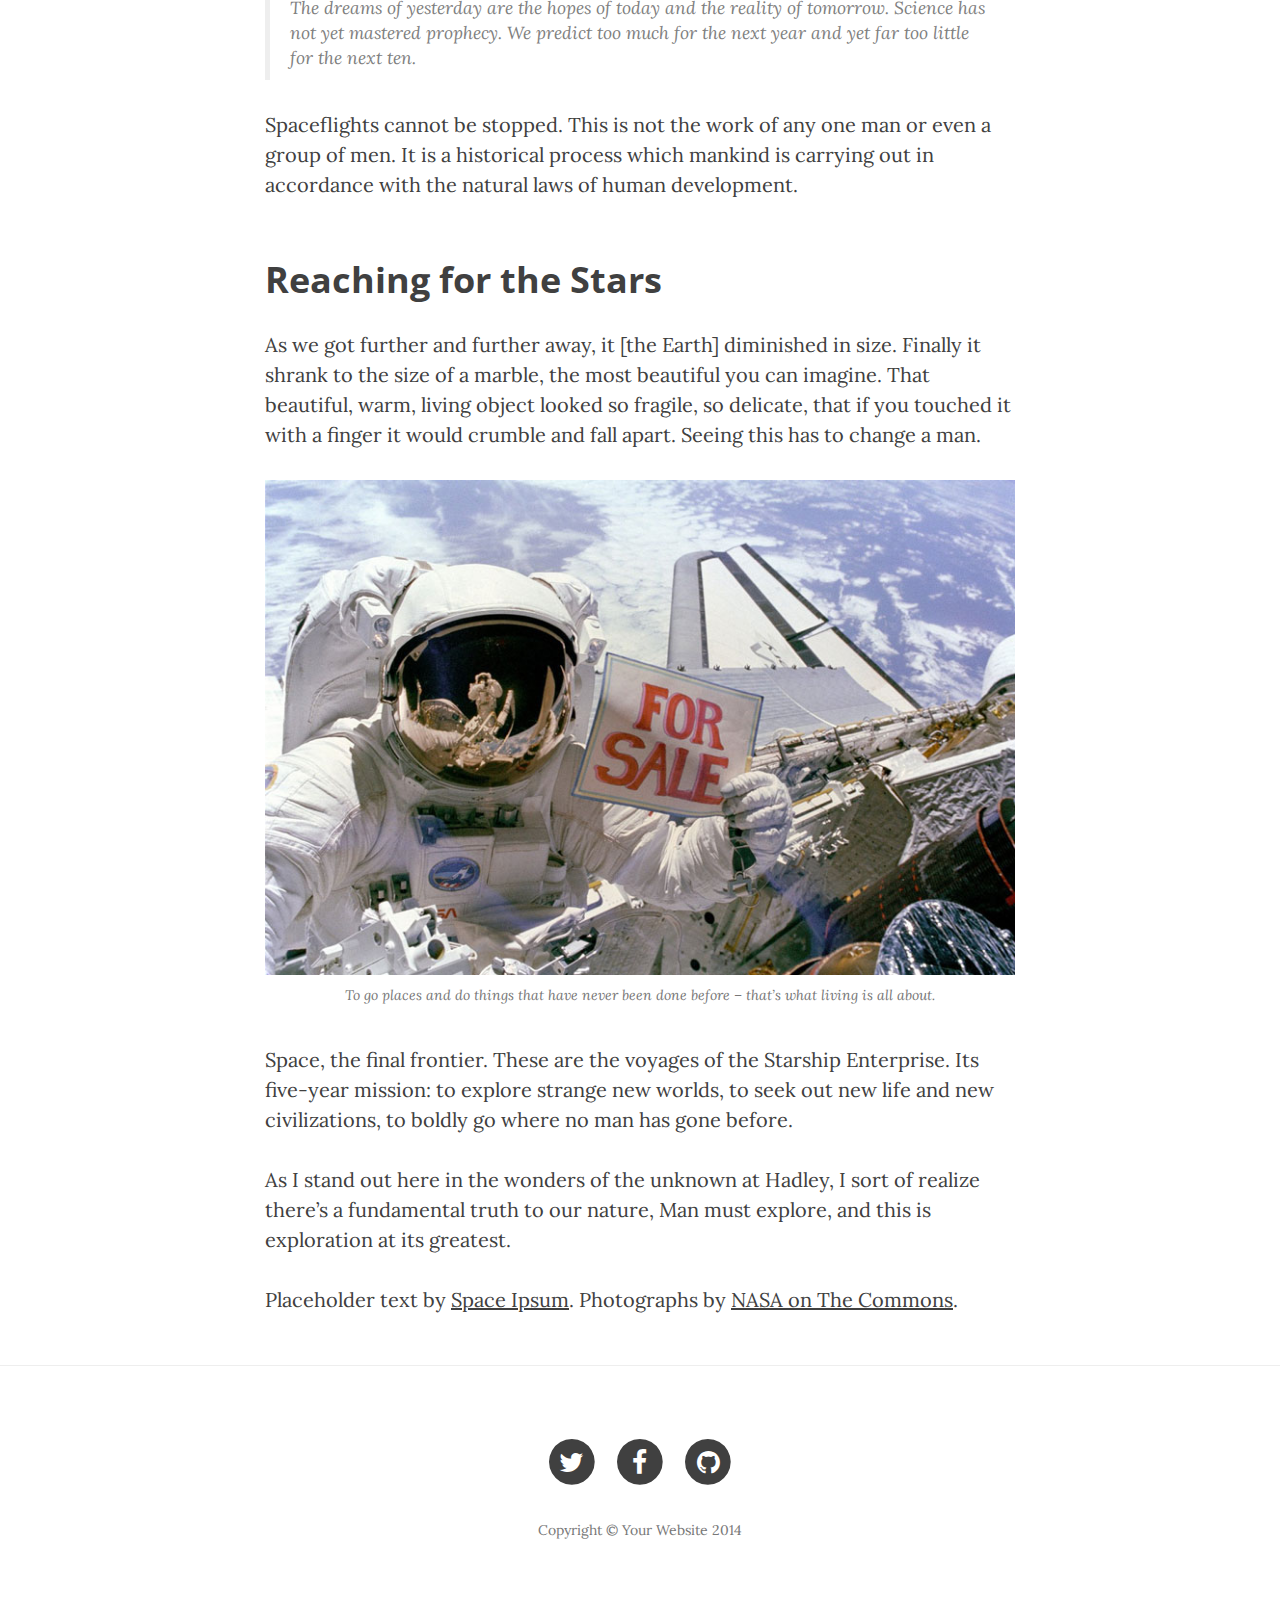
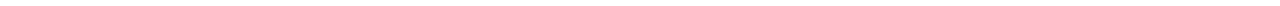
<file: post.html>
<!DOCTYPE html>
<html lang="en">

<head>

    <meta charset="utf-8">
    <meta http-equiv="X-UA-Compatible" content="IE=edge">
    <meta name="viewport" content="width=device-width, initial-scale=1">
    <meta name="description" content="">
    <meta name="author" content="">

    <title>Homens Trabalhando</title>

    <!-- Bootstrap Core CSS -->
    <link href="css/bootstrap.min.css" rel="stylesheet">

    <!-- Custom CSS -->
    <link href="css/clean-blog.min.css" rel="stylesheet">

    <!-- Custom Fonts -->
    <link href="http://maxcdn.bootstrapcdn.com/font-awesome/4.1.0/css/font-awesome.min.css" rel="stylesheet" type="text/css">
    <link href='http://fonts.googleapis.com/css?family=Lora:400,700,400italic,700italic' rel='stylesheet' type='text/css'>
    <link href='http://fonts.googleapis.com/css?family=Open+Sans:300italic,400italic,600italic,700italic,800italic,400,300,600,700,800' rel='stylesheet' type='text/css'>

    <!-- HTML5 Shim and Respond.js IE8 support of HTML5 elements and media queries -->
    <!-- WARNING: Respond.js doesn't work if you view the page via file:// -->
    <!--[if lt IE 9]>
        <script src="https://oss.maxcdn.com/libs/html5shiv/3.7.0/html5shiv.js"></script>
        <script src="https://oss.maxcdn.com/libs/respond.js/1.4.2/respond.min.js"></script>
    <![endif]-->

</head>

<body>

    <!-- Navigation -->
    <nav class="navbar navbar-default navbar-custom navbar-fixed-top">
        <div class="container-fluid">
            <!-- Brand and toggle get grouped for better mobile display -->
            <div class="navbar-header page-scroll">
                <button type="button" class="navbar-toggle" data-toggle="collapse" data-target="#bs-example-navbar-collapse-1">
                    <span class="sr-only">Toggle navigation</span>
                    <span class="icon-bar"></span>
                    <span class="icon-bar"></span>
                    <span class="icon-bar"></span>
                </button>
                <a class="navbar-brand" href="index.html">Start Bootstrap</a>
            </div>

            <!-- Collect the nav links, forms, and other content for toggling -->
            <div class="collapse navbar-collapse" id="bs-example-navbar-collapse-1">
                <ul class="nav navbar-nav navbar-right">
                    <li>
                        <a href="index.html">Home</a>
                    </li>
                    
                </ul>
            </div>
            <!-- /.navbar-collapse -->
        </div>
        <!-- /.container -->
    </nav>

    <!-- Page Header -->
    <!-- Set your background image for this header on the line below. -->
    <header class="intro-header" style="background-image: url('img/post-bg.jpg')">
        <div class="container">
            <div class="row">
                <div class="col-lg-8 col-lg-offset-2 col-md-10 col-md-offset-1">
                    <div class="post-heading">
                        <h1>Em construção</h1>
                        <h2 class="subheading">Problems look mighty small from 150 miles up</h2>
                        <span class="meta">Posted by <a href="#">Start Bootstrap</a> on August 24, 2014</span>
                    </div>
                </div>
            </div>
        </div>
    </header>

    <!-- Post Content -->
    <article>
        <div class="container">
            <div class="row">
                <div class="col-lg-8 col-lg-offset-2 col-md-10 col-md-offset-1">
                    <p>Never in all their history have men been able truly to conceive of the world as one: a single sphere, a globe, having the qualities of a globe, a round earth in which all the directions eventually meet, in which there is no center because every point, or none, is center — an equal earth which all men occupy as equals. The airman's earth, if free men make it, will be truly round: a globe in practice, not in theory.</p>

                    <p>Science cuts two ways, of course; its products can be used for both good and evil. But there's no turning back from science. The early warnings about technological dangers also come from science.</p>

                    <p>What was most significant about the lunar voyage was not that man set foot on the Moon but that they set eye on the earth.</p>

                    <p>A Chinese tale tells of some men sent to harm a young girl who, upon seeing her beauty, become her protectors rather than her violators. That's how I felt seeing the Earth for the first time. I could not help but love and cherish her.</p>

                    <p>For those who have seen the Earth from space, and for the hundreds and perhaps thousands more who will, the experience most certainly changes your perspective. The things that we share in our world are far more valuable than those which divide us.</p>

                    <h2 class="section-heading">The Final Frontier</h2>

                    <p>There can be no thought of finishing for ‘aiming for the stars.’ Both figuratively and literally, it is a task to occupy the generations. And no matter how much progress one makes, there is always the thrill of just beginning.</p>

                    <p>There can be no thought of finishing for ‘aiming for the stars.’ Both figuratively and literally, it is a task to occupy the generations. And no matter how much progress one makes, there is always the thrill of just beginning.</p>

                    <blockquote>The dreams of yesterday are the hopes of today and the reality of tomorrow. Science has not yet mastered prophecy. We predict too much for the next year and yet far too little for the next ten.</blockquote>

                    <p>Spaceflights cannot be stopped. This is not the work of any one man or even a group of men. It is a historical process which mankind is carrying out in accordance with the natural laws of human development.</p>

                    <h2 class="section-heading">Reaching for the Stars</h2>

                    <p>As we got further and further away, it [the Earth] diminished in size. Finally it shrank to the size of a marble, the most beautiful you can imagine. That beautiful, warm, living object looked so fragile, so delicate, that if you touched it with a finger it would crumble and fall apart. Seeing this has to change a man.</p>

                    <a href="#">
                        <img class="img-responsive" src="img/post-sample-image.jpg" alt="">
                    </a>
                    <span class="caption text-muted">To go places and do things that have never been done before – that’s what living is all about.</span>

                    <p>Space, the final frontier. These are the voyages of the Starship Enterprise. Its five-year mission: to explore strange new worlds, to seek out new life and new civilizations, to boldly go where no man has gone before.</p>

                    <p>As I stand out here in the wonders of the unknown at Hadley, I sort of realize there’s a fundamental truth to our nature, Man must explore, and this is exploration at its greatest.</p>

                    <p>Placeholder text by <a href="http://spaceipsum.com/">Space Ipsum</a>. Photographs by <a href="https://www.flickr.com/photos/nasacommons/">NASA on The Commons</a>.</p>
                </div>
            </div>
        </div>
    </article>

    <hr>

    <!-- Footer -->
    <footer>
        <div class="container">
            <div class="row">
                <div class="col-lg-8 col-lg-offset-2 col-md-10 col-md-offset-1">
                    <ul class="list-inline text-center">
                        <li>
                            <a href="#">
                                <span class="fa-stack fa-lg">
                                    <i class="fa fa-circle fa-stack-2x"></i>
                                    <i class="fa fa-twitter fa-stack-1x fa-inverse"></i>
                                </span>
                            </a>
                        </li>
                        <li>
                            <a href="#">
                                <span class="fa-stack fa-lg">
                                    <i class="fa fa-circle fa-stack-2x"></i>
                                    <i class="fa fa-facebook fa-stack-1x fa-inverse"></i>
                                </span>
                            </a>
                        </li>
                        <li>
                            <a href="#">
                                <span class="fa-stack fa-lg">
                                    <i class="fa fa-circle fa-stack-2x"></i>
                                    <i class="fa fa-github fa-stack-1x fa-inverse"></i>
                                </span>
                            </a>
                        </li>
                    </ul>
                    <p class="copyright text-muted">Copyright &copy; Your Website 2014</p>
                </div>
            </div>
        </div>
    </footer>

    <!-- jQuery -->
    <script src="js/jquery.js"></script>

    <!-- Bootstrap Core JavaScript -->
    <script src="js/bootstrap.min.js"></script>

    <!-- Custom Theme JavaScript -->
    <script src="js/clean-blog.min.js"></script>

</body>

</html>
</file>
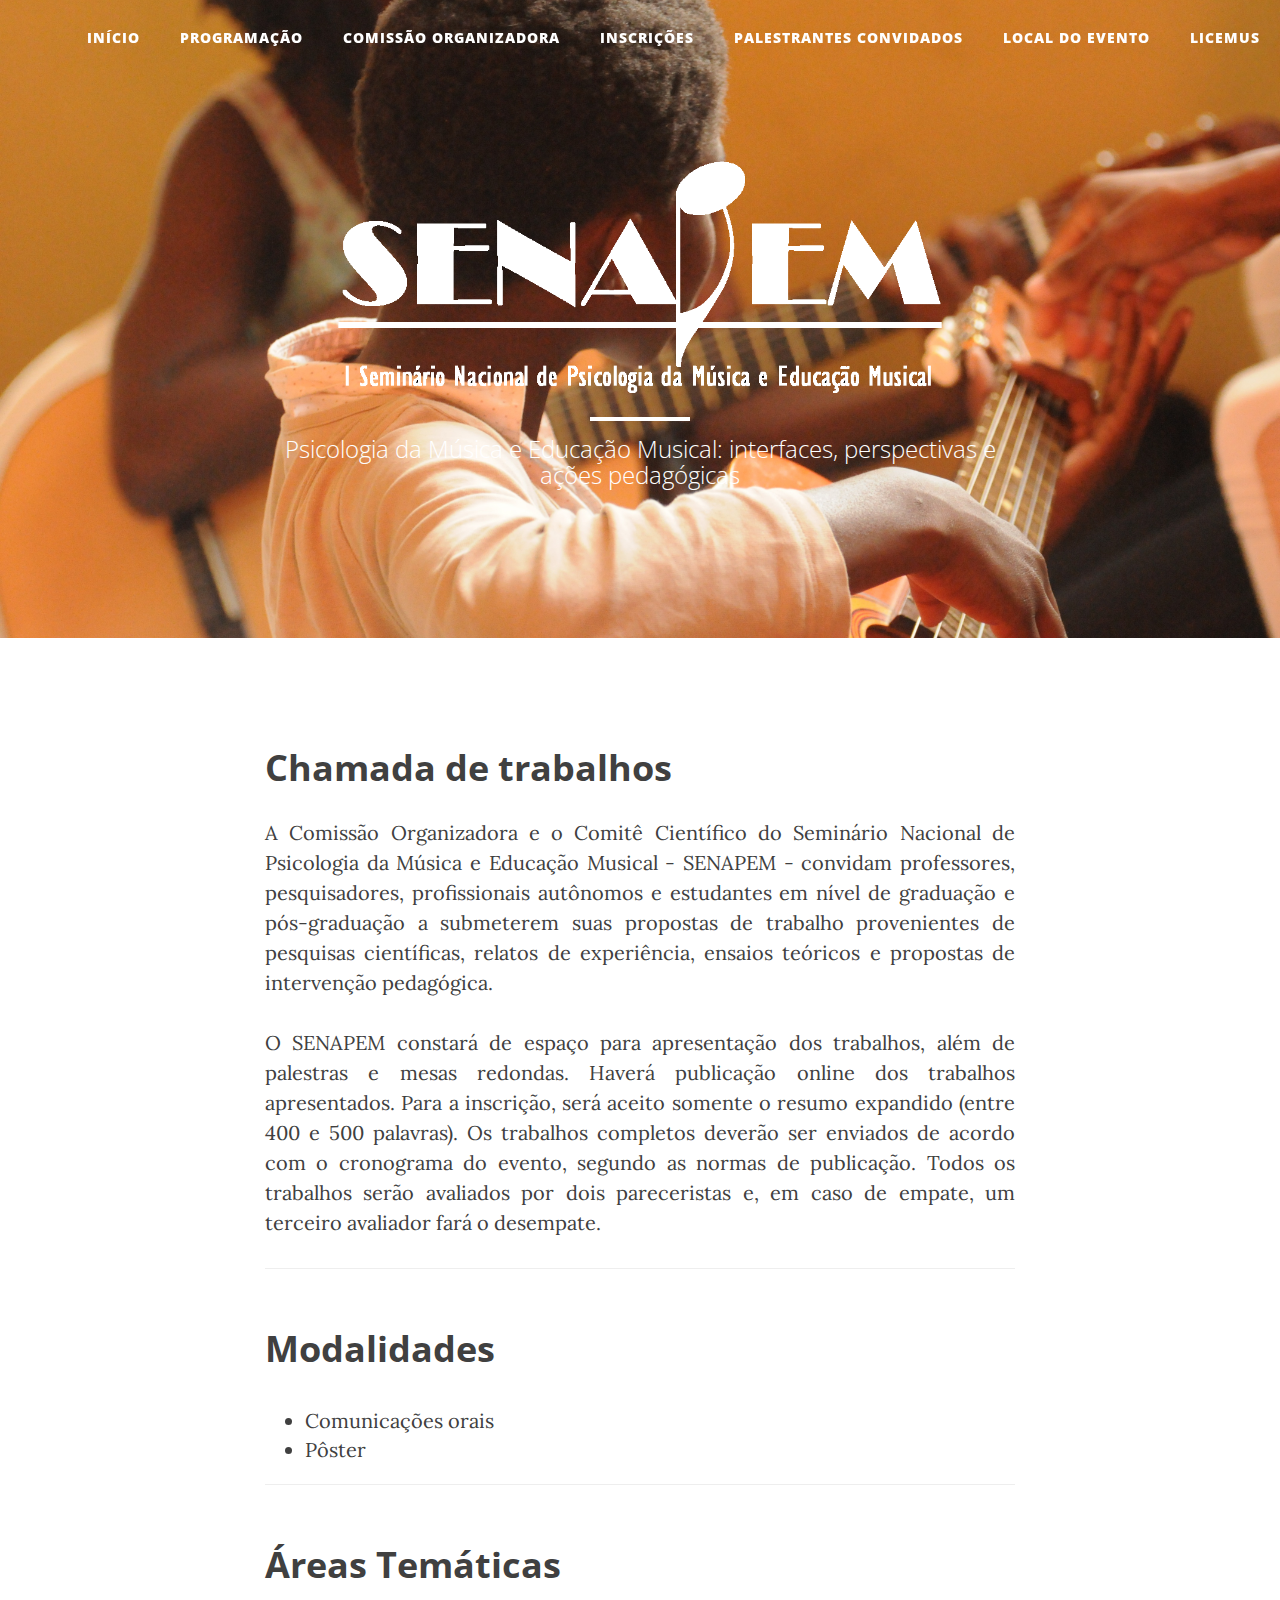
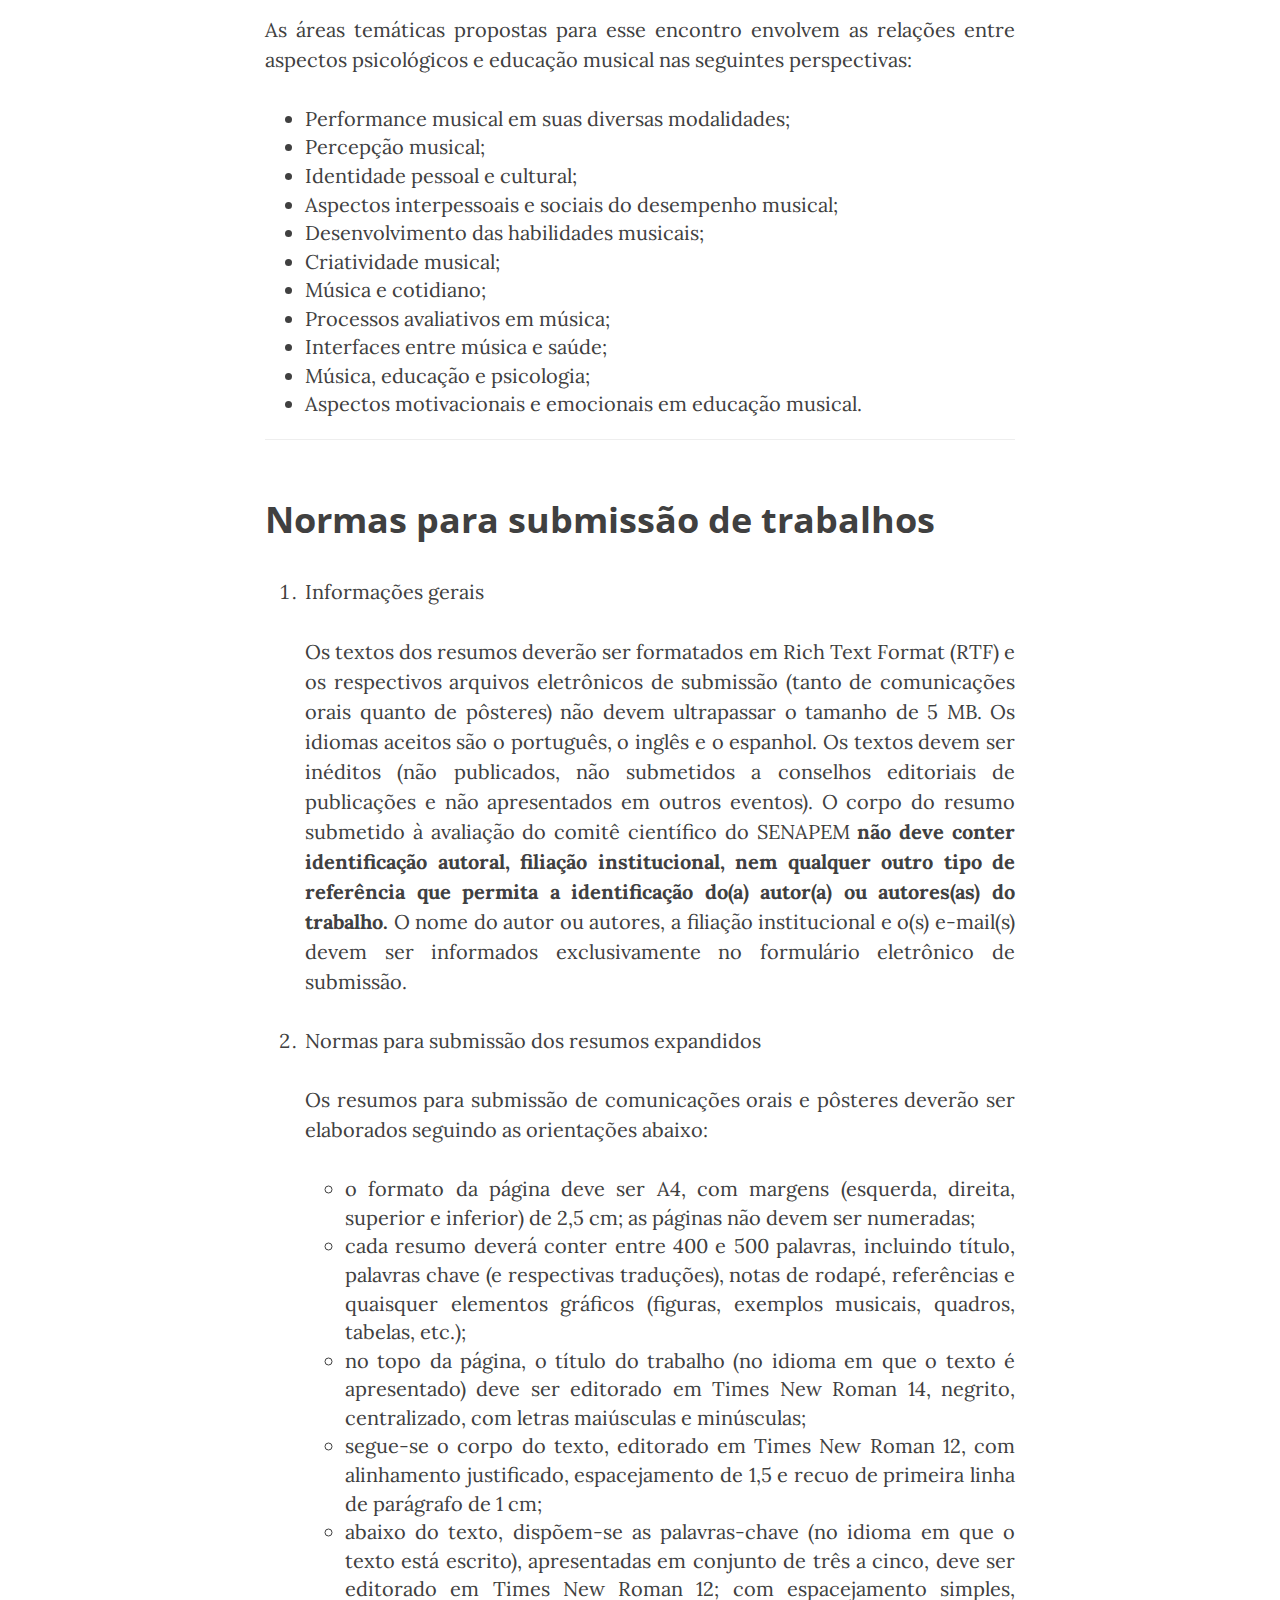
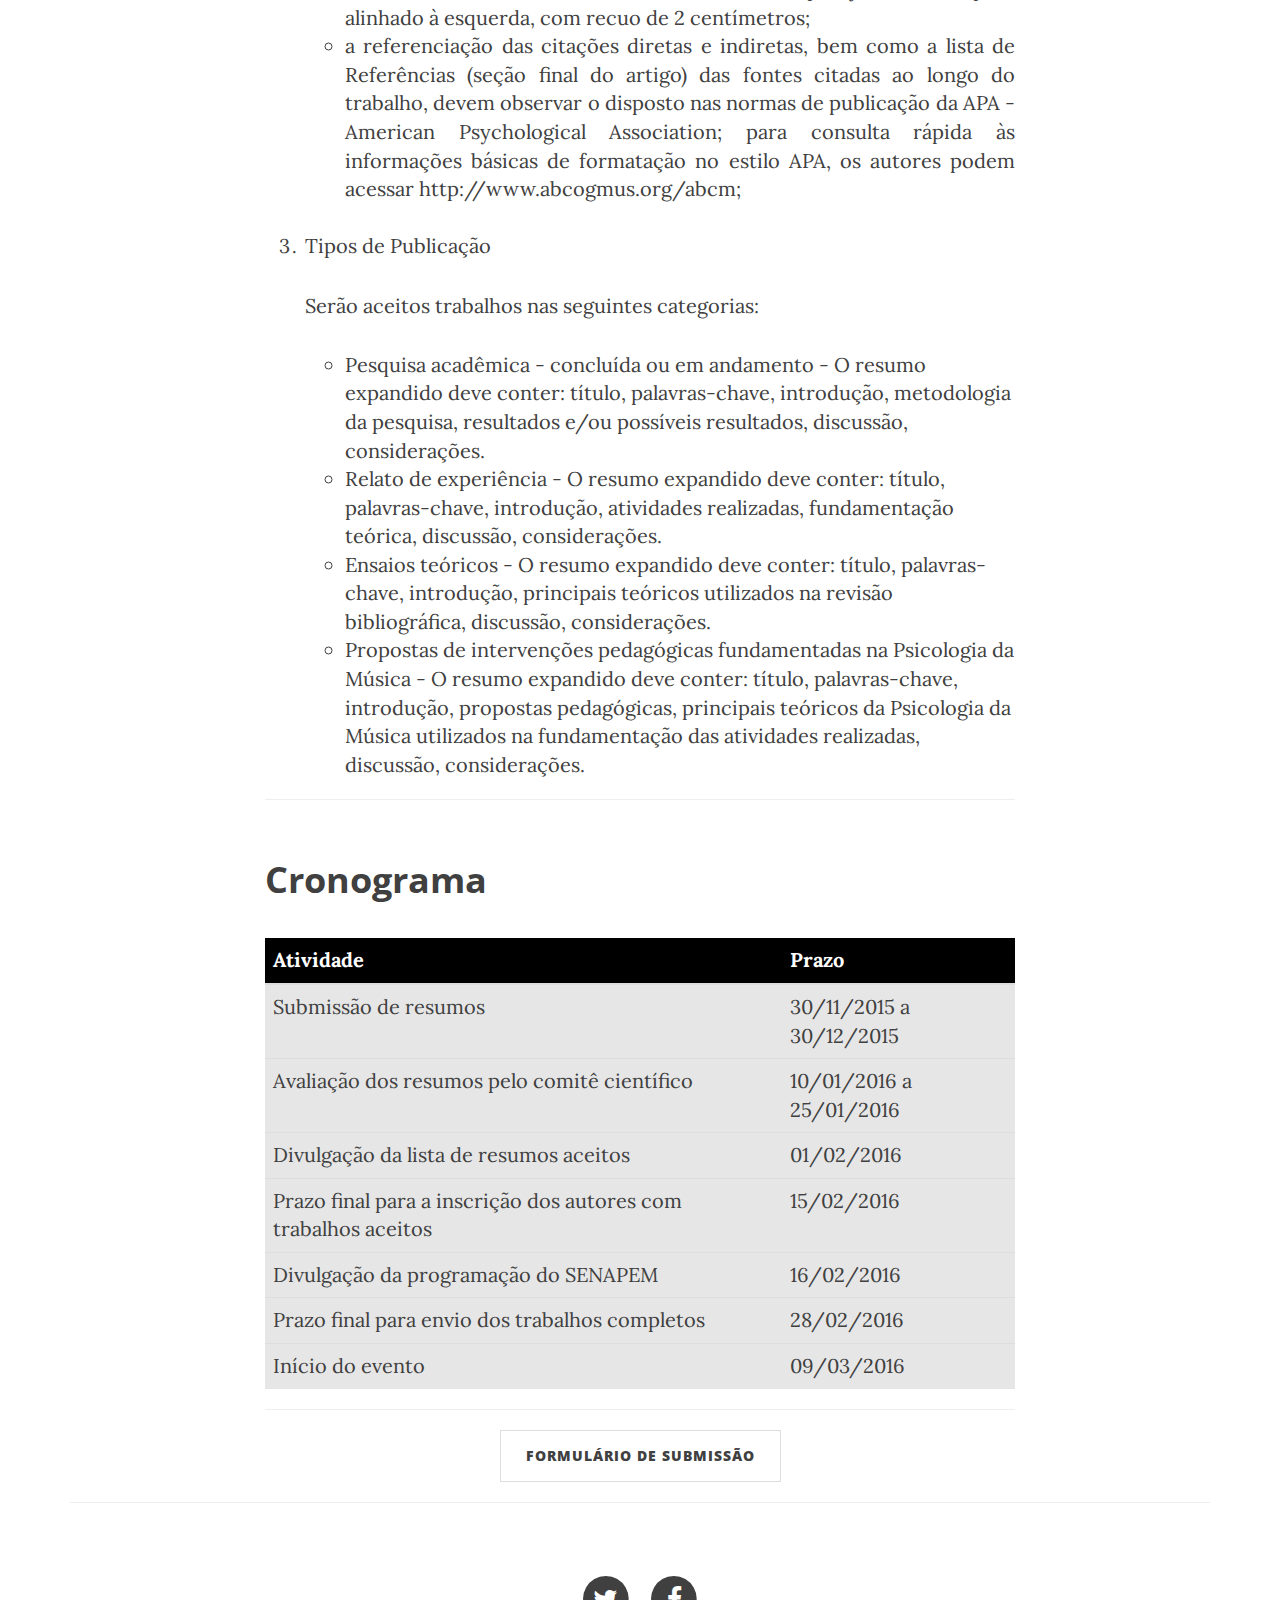
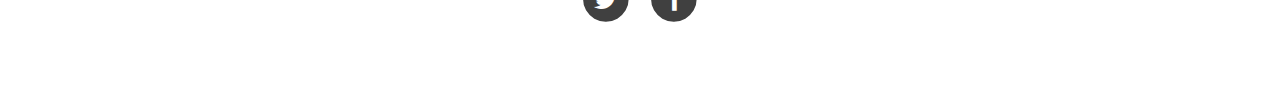
<file: submissoes.html>
<!DOCTYPE html>
<html lang="en">

<head>

    <meta charset="utf-8">
    <meta http-equiv="X-UA-Compatible" content="IE=edge">
    <meta name="viewport" content="width=device-width, initial-scale=1">
    <meta name="description" content="">
    <meta name="author" content="">

    <title>Submissões</title>

    <!-- Bootstrap Core CSS -->
    <link href="css/bootstrap.min.css" rel="stylesheet">

    <!-- Custom CSS -->
    <link href="css/clean-blog.min.css" rel="stylesheet">

    <!-- Custom Fonts -->
    <link href="http://maxcdn.bootstrapcdn.com/font-awesome/4.1.0/css/font-awesome.min.css" rel="stylesheet" type="text/css">
    <link href='http://fonts.googleapis.com/css?family=Lora:400,700,400italic,700italic' rel='stylesheet' type='text/css'>
    <link href='http://fonts.googleapis.com/css?family=Open+Sans:300italic,400italic,600italic,700italic,800italic,400,300,600,700,800' rel='stylesheet' type='text/css'>

    <!-- HTML5 Shim and Respond.js IE8 support of HTML5 elements and media queries -->
    <!-- WARNING: Respond.js doesn't work if you view the page via file:// -->
    <!--[if lt IE 9]>
        <script src="https://oss.maxcdn.com/libs/html5shiv/3.7.0/html5shiv.js"></script>
        <script src="https://oss.maxcdn.com/libs/respond.js/1.4.2/respond.min.js"></script>
    <![endif]-->

</head>

<body>

    <!-- Navigation -->
    <nav class="navbar navbar-default navbar-custom navbar-fixed-top">
        <div class="container-fluid">
            <!-- Brand and toggle get grouped for better mobile display -->
            <div class="navbar-header page-scroll">
                <button type="button" class="navbar-toggle" data-toggle="collapse" data-target="#bs-example-navbar-collapse-1">
                    <span class="sr-only">Toggle navigation</span>
                    <span class="icon-bar"></span>
                    <span class="icon-bar"></span>
                    <span class="icon-bar"></span>
                </button>
               <!-- <a class="navbar-brand" href="index.html">SENAPEM</a> -->
            </div>

            <!-- Collect the nav links, forms, and other content for toggling -->
            <div class="collapse navbar-collapse" id="bs-example-navbar-collapse-1">
                <ul class="nav navbar-nav navbar-right">
                    <li>
                        <a href="index.html"><h5>Início</h5></a>
                    </li>                    
                    <li>
                        <a href="post.html"><h5>Programação</h5></a>
                    </li>
					<li>
                        <a href="comissao.html"><h5>Comissão Organizadora</h5></a>
                    </li>
					<li>
                        <a href="inscricoes.html"><h5>Inscrições</h5></a>
                    </li>
					<li>
                        <a href="convidados.html"><h5>Palestrantes Convidados</h5></a>
                    </li>
					<li>
                        <a href="local.html"><h5>Local do Evento</h5></a>
                    </li>
					<li>
                        <a href="http://licemus.net/"><h5>Licemus</h5></a>
                    </li>                    
                </ul>
            </div>
            <!-- /.navbar-collapse -->
        </div>
        <!-- /.container -->
    </nav>

    <!-- Page Header -->
    <!-- Set your background image for this header on the line below. -->
    <header class="intro-header" style="background-image: url('img/home-bg.jpg')">
        <div class="container">
            <div class="row">
                <div class="col-lg-8 col-lg-offset-2 col-md-10 col-md-offset-1">
                    <div class="site-heading">
                        <!--<h2>SEMINÁRIO NACIONAL DE PSICOLOGIA DA MÚSICA E EDUCAÇÃO MUSICAL</h2>-->
						<img src="img/logo.png"  alt="Generic placeholder thumbnail" class="img-responsive" >
                        <hr class="small">
                        <span class="subheading">Psicologia da Música e Educação Musical: interfaces, perspectivas e ações pedagógicas
</span>
                    </div>
                </div>
            </div>
        </div>
    </header>
    <!-- Main Content -->
    <div class="container">
        <div class="row">
            <div class="col-lg-8 col-lg-offset-2 col-md-10 col-md-offset-1">
				<h2 class="section-heading" >Chamada de trabalhos</h2>
				
				<p class="text-justify">A Comissão Organizadora e o Comitê Científico do Seminário Nacional de Psicologia da Música e Educação Musical - SENAPEM - convidam professores, pesquisadores, profissionais autônomos e estudantes em nível de graduação e pós-graduação a submeterem suas propostas de trabalho provenientes de pesquisas científicas, relatos de experiência, ensaios teóricos e propostas de intervenção pedagógica. 
				</p>   
				
				<p class="text-justify">O SENAPEM constará de espaço para apresentação dos trabalhos, além de palestras e mesas redondas. Haverá publicação online dos trabalhos apresentados. Para a inscrição, será aceito somente o resumo expandido (entre 400 e 500 palavras). Os trabalhos completos deverão ser enviados de acordo com o cronograma do evento, segundo as normas de publicação. Todos os trabalhos serão avaliados por dois pareceristas e, em caso de empate, um terceiro avaliador fará o desempate. 
				</p>  	
				<hr>
				<h2 class="section-heading" >Modalidades</h2></br>
				
				<ul>
					<li>Comunicações orais</li>
					<li>Pôster</li>
				</ul>
				<hr>
				<h2 class="section-heading" >Áreas Temáticas</h2>
				<p class="text-justify">As áreas temáticas propostas para esse encontro envolvem as relações entre aspectos psicológicos e educação musical nas seguintes perspectivas:</p>
				<ul>
					<li>Performance musical em suas diversas modalidades;</li>
					<li>Percepção musical;</li>
					<li>Identidade pessoal e cultural;</li>
					<li>Aspectos interpessoais e sociais do desempenho musical;</li>
					<li>Desenvolvimento das habilidades musicais;</li>
					<li>Criatividade musical;</li>
					<li>Música e cotidiano;</li>
					<li>Processos avaliativos em música;</li>
					<li>Interfaces entre música e saúde;</li>
					<li>Música, educação e psicologia; </li>
					<li>Aspectos motivacionais e emocionais em educação musical. </li>

				</ul>
				<hr>
				<h2 class="section-heading" >Normas para submissão de trabalhos </h2></br>
				
				<ol>
					<li>Informações gerais</li>
					<p class="text-justify">Os textos dos resumos deverão ser formatados em Rich Text Format (RTF) e os respectivos arquivos eletrônicos de submissão (tanto de comunicações orais quanto de pôsteres) não devem ultrapassar o tamanho de 5 MB. Os idiomas aceitos são o português, o inglês e o espanhol. Os textos devem ser inéditos (não publicados, não submetidos a conselhos editoriais de publicações e não apresentados em outros eventos). O corpo do resumo submetido à avaliação do comitê científico do SENAPEM <strong>não deve conter identificação autoral, filiação institucional, nem qualquer outro tipo de referência que permita a identificação do(a) autor(a) ou autores(as) do trabalho.</strong> O nome do autor ou autores, a filiação institucional e o(s) e-mail(s) devem ser informados exclusivamente no formulário eletrônico de submissão. </p>
					
					<li>Normas para submissão dos resumos expandidos </li>
					<p class="text-justify">Os resumos para submissão de comunicações orais e pôsteres deverão ser elaborados seguindo as orientações abaixo:
					</p>
					<ul class="text-justify">
						<li>o formato da página deve ser A4, com margens (esquerda, direita, superior e inferior) de 2,5 cm; as páginas não devem ser numeradas;</li>
						<li>cada resumo deverá conter entre 400 e 500 palavras, incluindo título, palavras chave (e respectivas traduções), notas de rodapé, referências e quaisquer elementos gráficos (figuras, exemplos musicais, quadros, tabelas, etc.);</li>
						<li>no topo da página, o título do trabalho (no idioma em que o texto é apresentado) deve ser editorado em Times New Roman 14, negrito, centralizado, com letras maiúsculas e minúsculas;</li>
						<li>segue-se o corpo do texto, editorado em Times New Roman 12, com alinhamento justificado, espacejamento de 1,5 e recuo de primeira linha de parágrafo de 1 cm; </li>
						<li>abaixo do texto, dispõem-se as palavras-chave (no idioma em que o texto está escrito), apresentadas em conjunto de três a cinco, deve ser editorado em Times New Roman 12; com espacejamento simples, alinhado à esquerda, com recuo de 2 centímetros;</li>
						<li>a referenciação das citações diretas e indiretas, bem como a lista de Referências (seção final do artigo) das fontes citadas ao longo do trabalho, devem observar o disposto nas normas de publicação da <a href="http://www.apastyle.org/">APA - American Psychological Association</a>; para consulta rápida às informações básicas de formatação no estilo APA, os autores podem acessar  <a href="http://www.abcogmus.org/abcm">http://www.abcogmus.org/abcm;</a></li>
					</ul>
					</br><li>Tipos de Publicação</li>
					<p class="text-justify">Serão aceitos trabalhos nas seguintes categorias:</p>
					<ul>
						<li>Pesquisa acadêmica - concluída ou em andamento - O resumo expandido deve conter: título, palavras-chave, introdução, metodologia da pesquisa, resultados e/ou possíveis resultados, discussão, considerações. </li>

						<li>Relato de experiência - O resumo expandido deve conter: título, palavras-chave, introdução, atividades realizadas, fundamentação teórica, discussão, considerações. </li>

						<li>Ensaios teóricos - O resumo expandido deve conter: título, palavras-chave, introdução, principais teóricos utilizados na revisão bibliográfica, discussão, considerações. </li>
 
						<li>Propostas de intervenções pedagógicas fundamentadas na Psicologia da Música - O resumo expandido deve conter: título, palavras-chave, introdução, propostas pedagógicas, principais teóricos da Psicologia da Música utilizados na fundamentação das atividades realizadas, discussão, considerações. </li>
					</ul>
				</ol>				 
                <hr>
				<h2 class="section-heading" >Cronograma</h2></br>
				<!-- RESPONSIVE TABLE -->
				<table class="table table-responsive">
				  
				  <thead style="background-color: #000000; color: #ffffff"> 
					<tr>
						<th>Atividade</th>
						<th>Prazo</th>        
					</tr>
				  </thead>
				  
				  <tbody style="background-color: #e6e6e6"> 
					<tr>
						<td>Submissão de resumos</td>  
						<td>30/11/2015 a 30/12/2015</td>        
					</tr>
					<tr>
						<td>Avaliação dos resumos pelo comitê científico</td>  
						<td>10/01/2016 a 25/01/2016</td>        
					</tr>
					<tr>
						<td>Divulgação da lista de resumos aceitos</td>  
						<td>01/02/2016</td>        
					</tr>
					<tr>
						<td>Prazo final para a inscrição dos autores com trabalhos aceitos</td>  
						<td>15/02/2016</td>        
					</tr>
					<tr>
						<td>Divulgação da programação do SENAPEM</td>  
						<td>16/02/2016</td>        
					</tr>
					<tr>
						<td>Prazo final para envio dos trabalhos completos</td>  
						<td>28/02/2016</td>        
					</tr>
					<tr>
						<td>Início do evento</td>  
						<td>09/03/2016</td>        
					</tr>
					
				  </tbody>
				  
				</table>
				<!-- END RESPONSIVE TABLE -->
				
				<hr>
				 <!-- Pager -->
                <ul class="pager">
                    <li >
                        <a href="post.html">Formulário de Submissão</a>
                    </li>
                </ul>
				
            </div>
        </div>
		
		<hr>  
    </div>

    

    <!-- Footer -->
    <footer>
        <div class="container">
            <div class="row">
                <div class="col-lg-8 col-lg-offset-2 col-md-10 col-md-offset-1">
                    <ul class="list-inline text-center">
                        <li>
                            <a href="#">
                                <span class="fa-stack fa-lg">
                                    <i class="fa fa-circle fa-stack-2x"></i>
                                    <i class="fa fa-twitter fa-stack-1x fa-inverse"></i>
                                </span>
                            </a>
                        </li>
                        <li>
                            <a href="#">
                                <span class="fa-stack fa-lg">
                                    <i class="fa fa-circle fa-stack-2x"></i>
                                    <i class="fa fa-facebook fa-stack-1x fa-inverse"></i>
                                </span>
                            </a>
                        </li>
                       
                    </ul>
                   <!-- <p class="copyright text-muted">Copyright &copy; Your Website 2014</p>-->
                </div>
            </div>
        </div>
    </footer>

    <!-- jQuery -->
    <script src="js/jquery.js"></script>

    <!-- Bootstrap Core JavaScript -->
    <script src="js/bootstrap.min.js"></script>

    <!-- Custom Theme JavaScript -->
    <script src="js/clean-blog.min.js"></script>

</body>

</html>
</file>
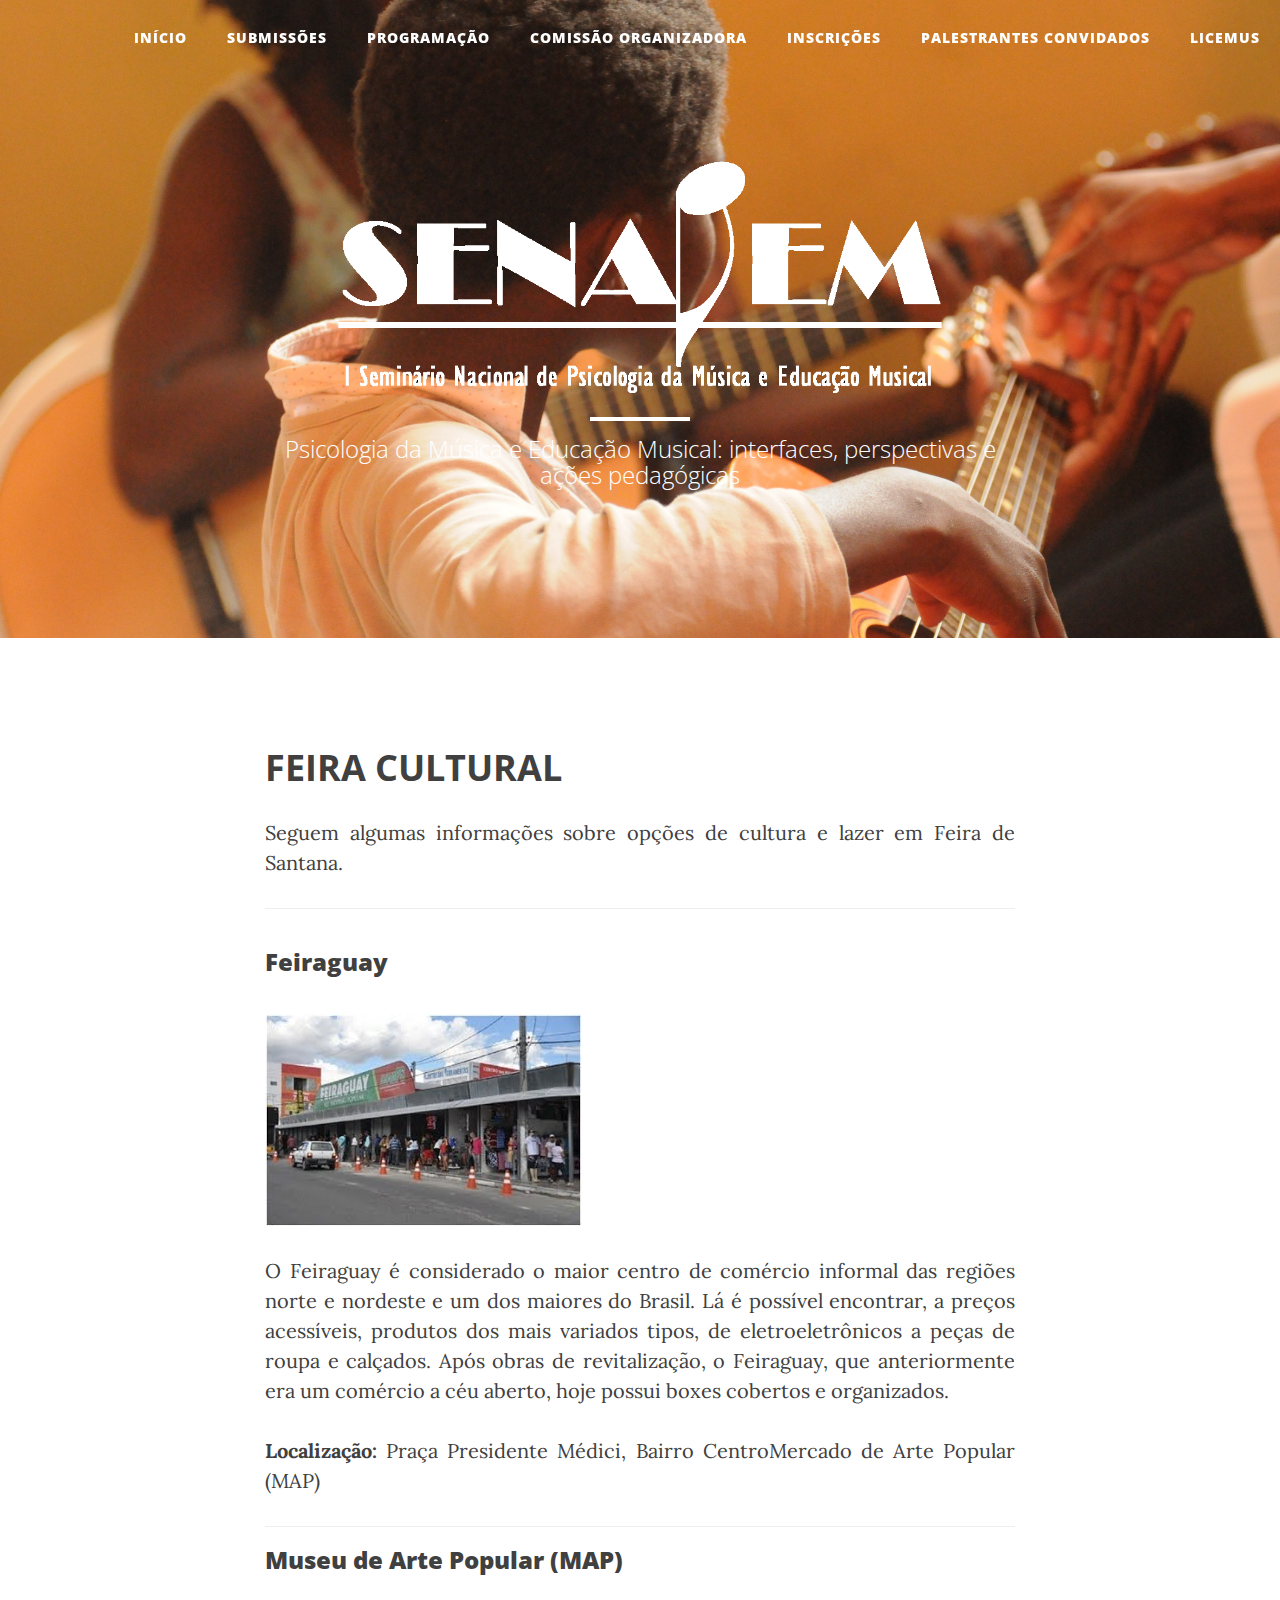
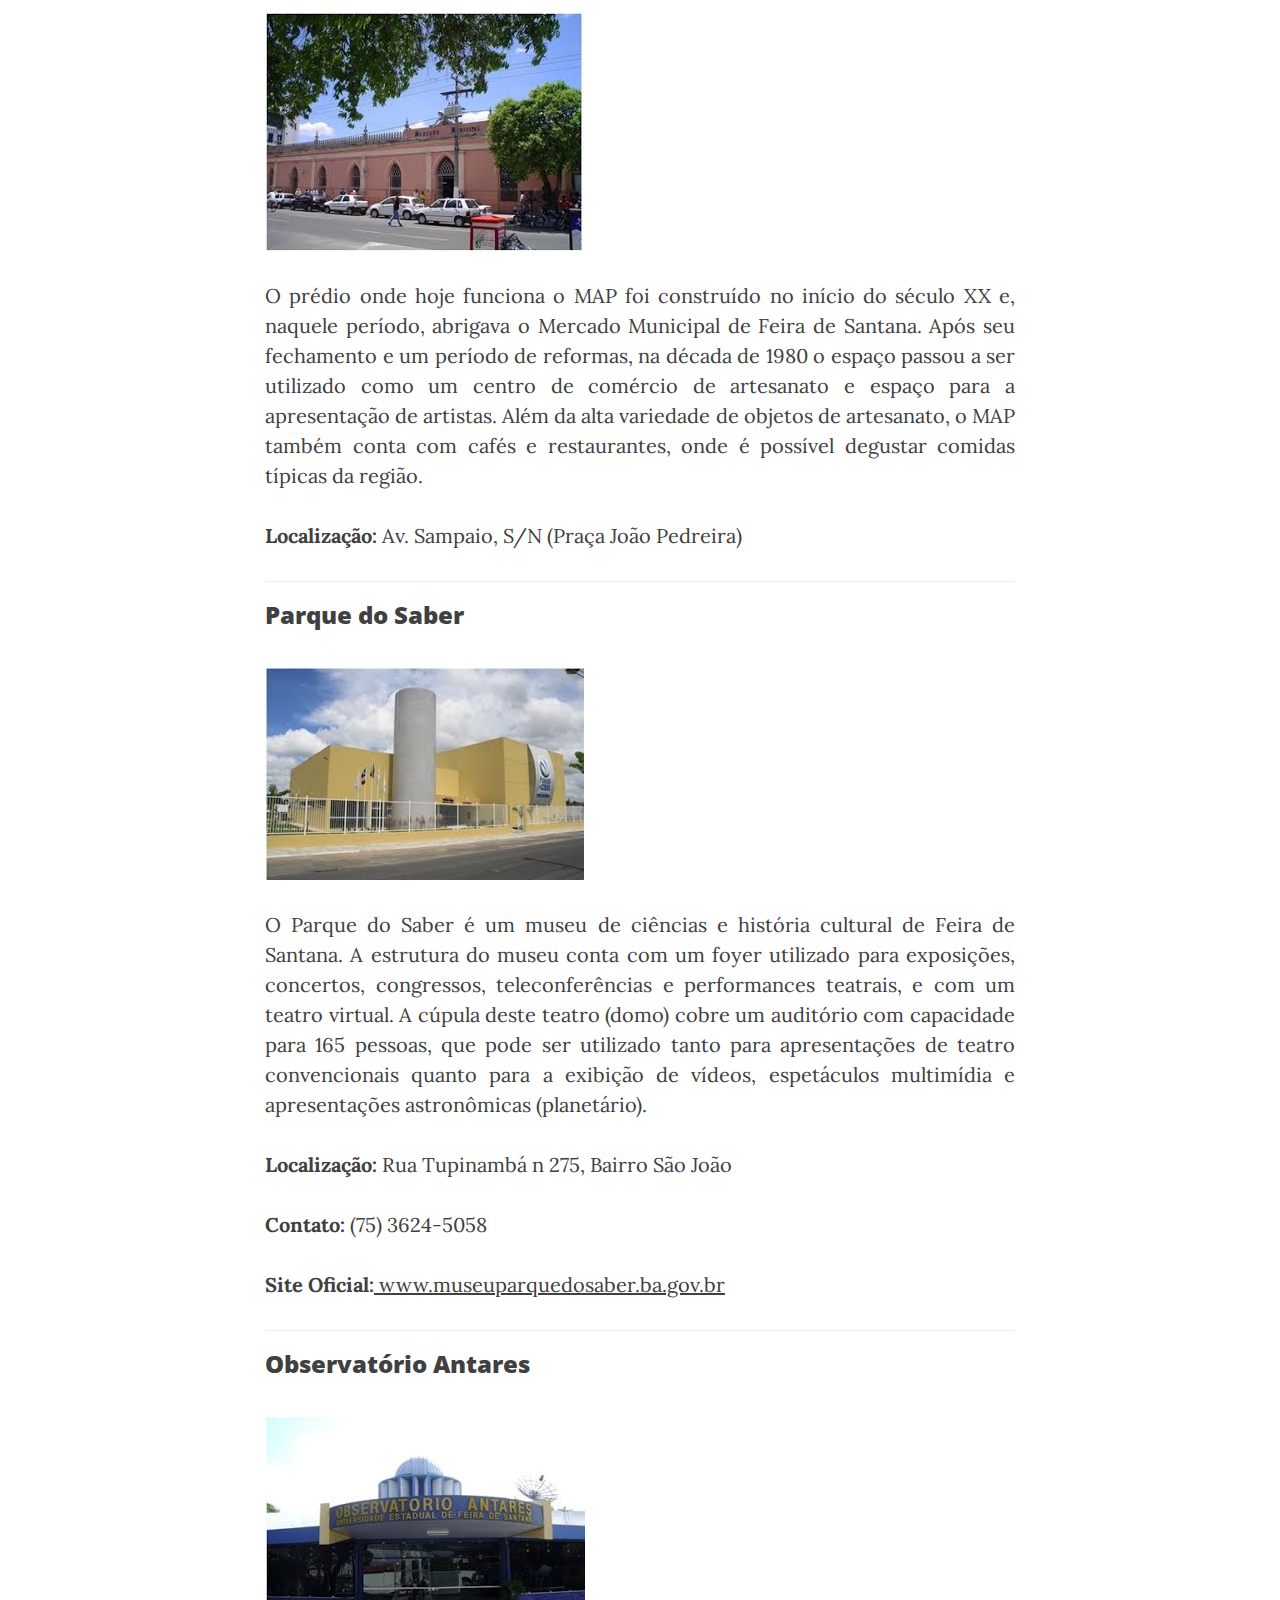
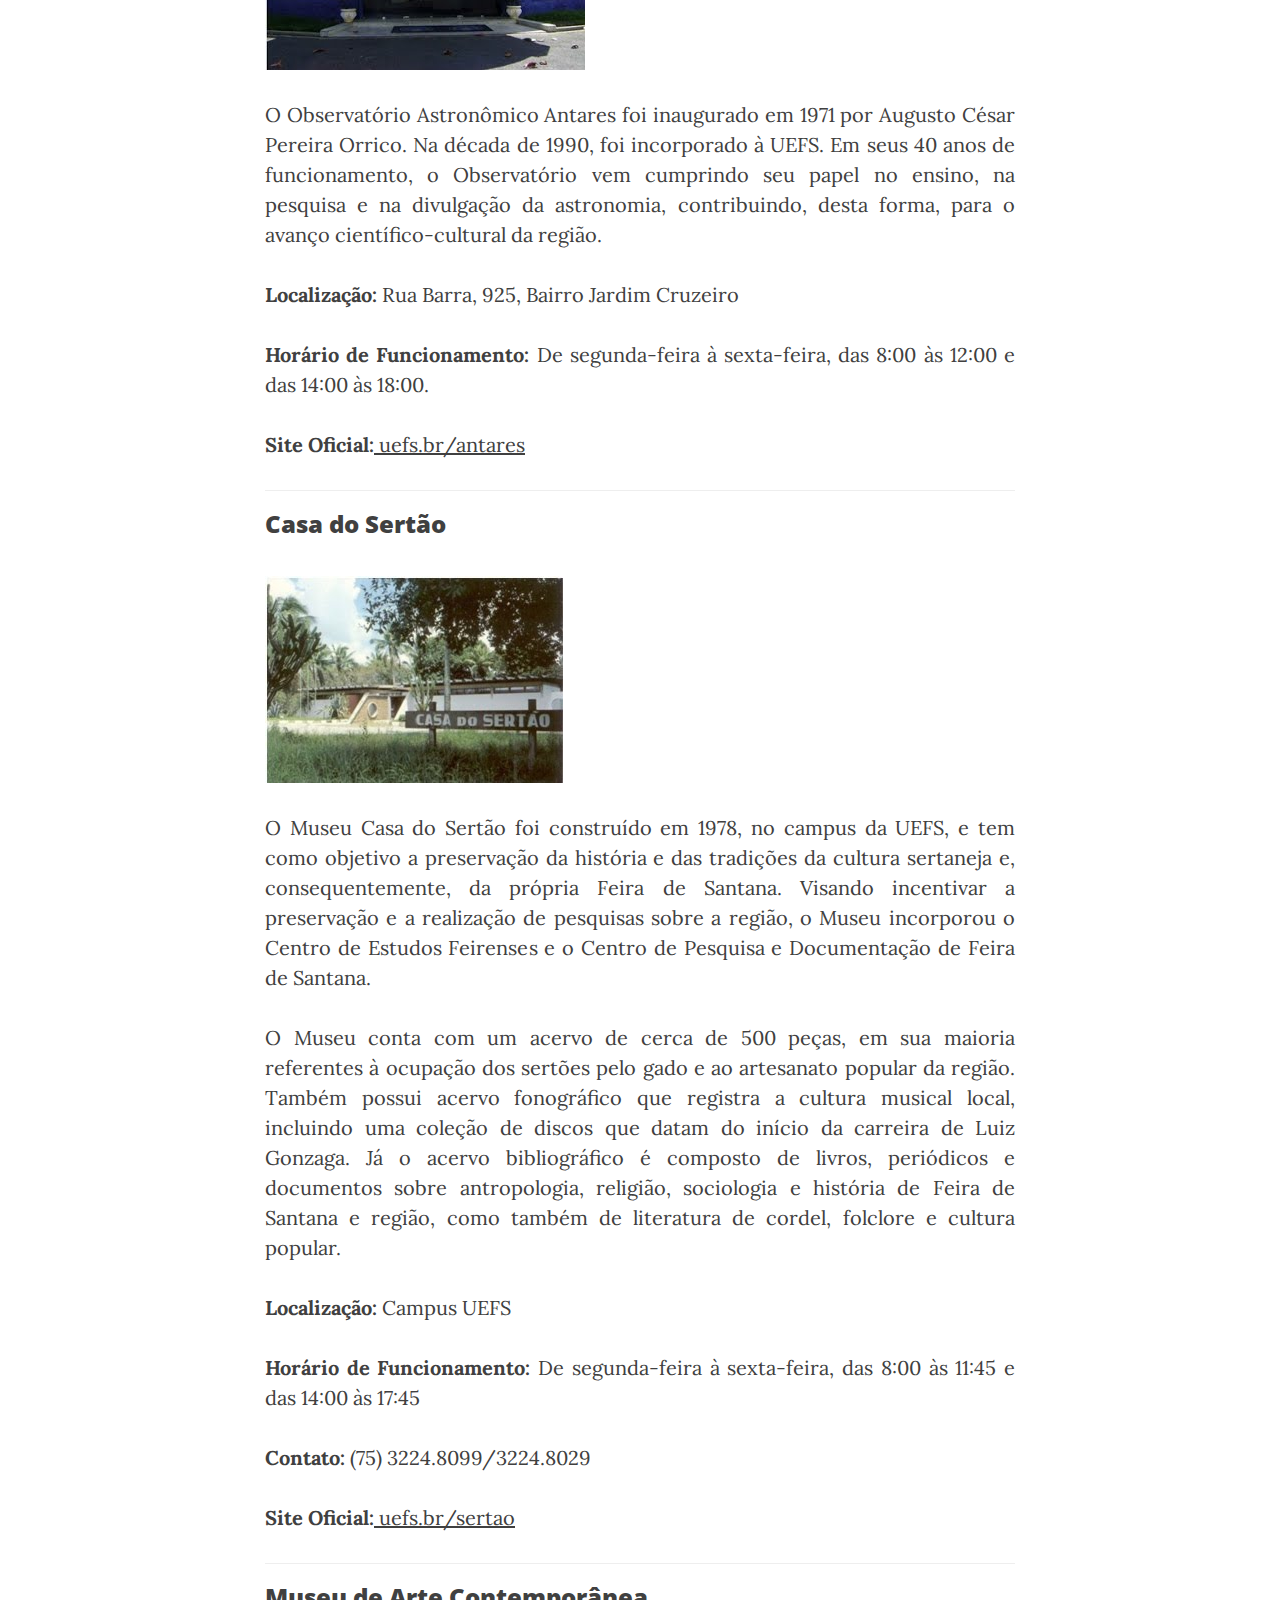
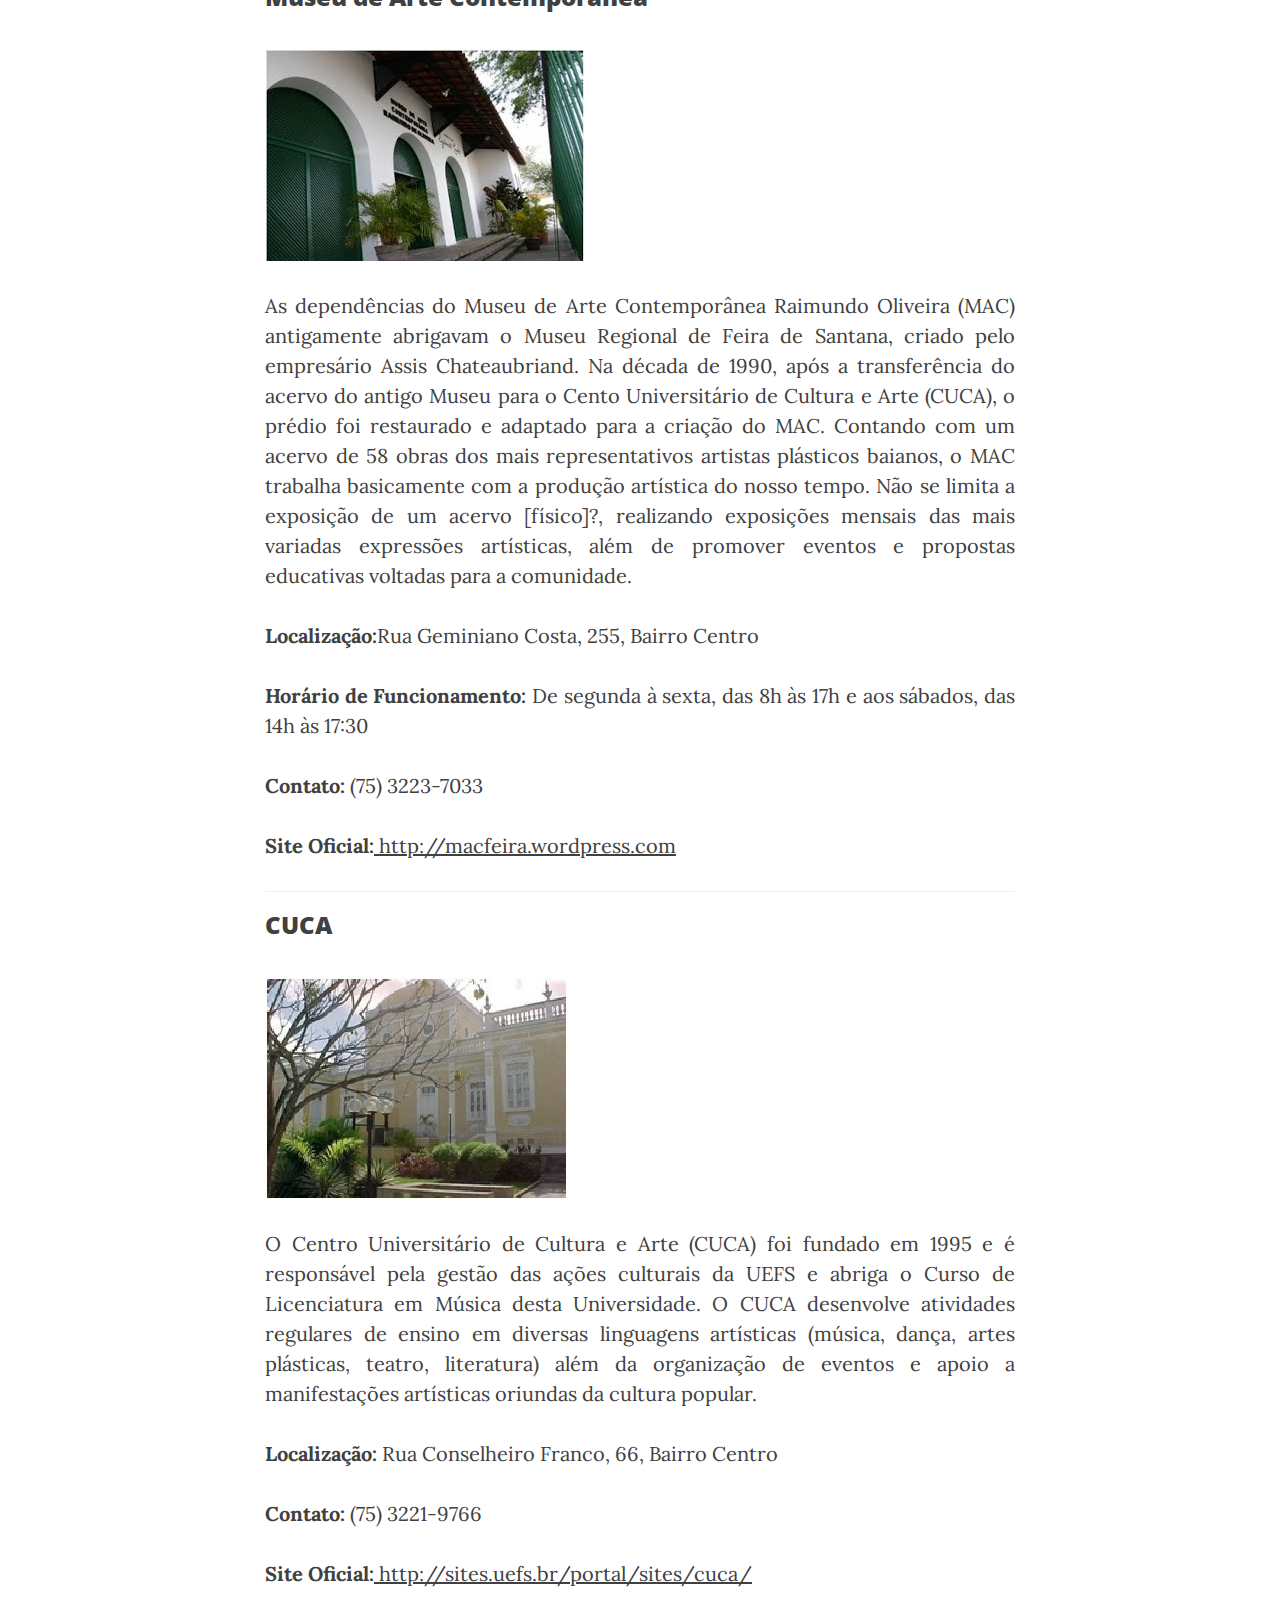
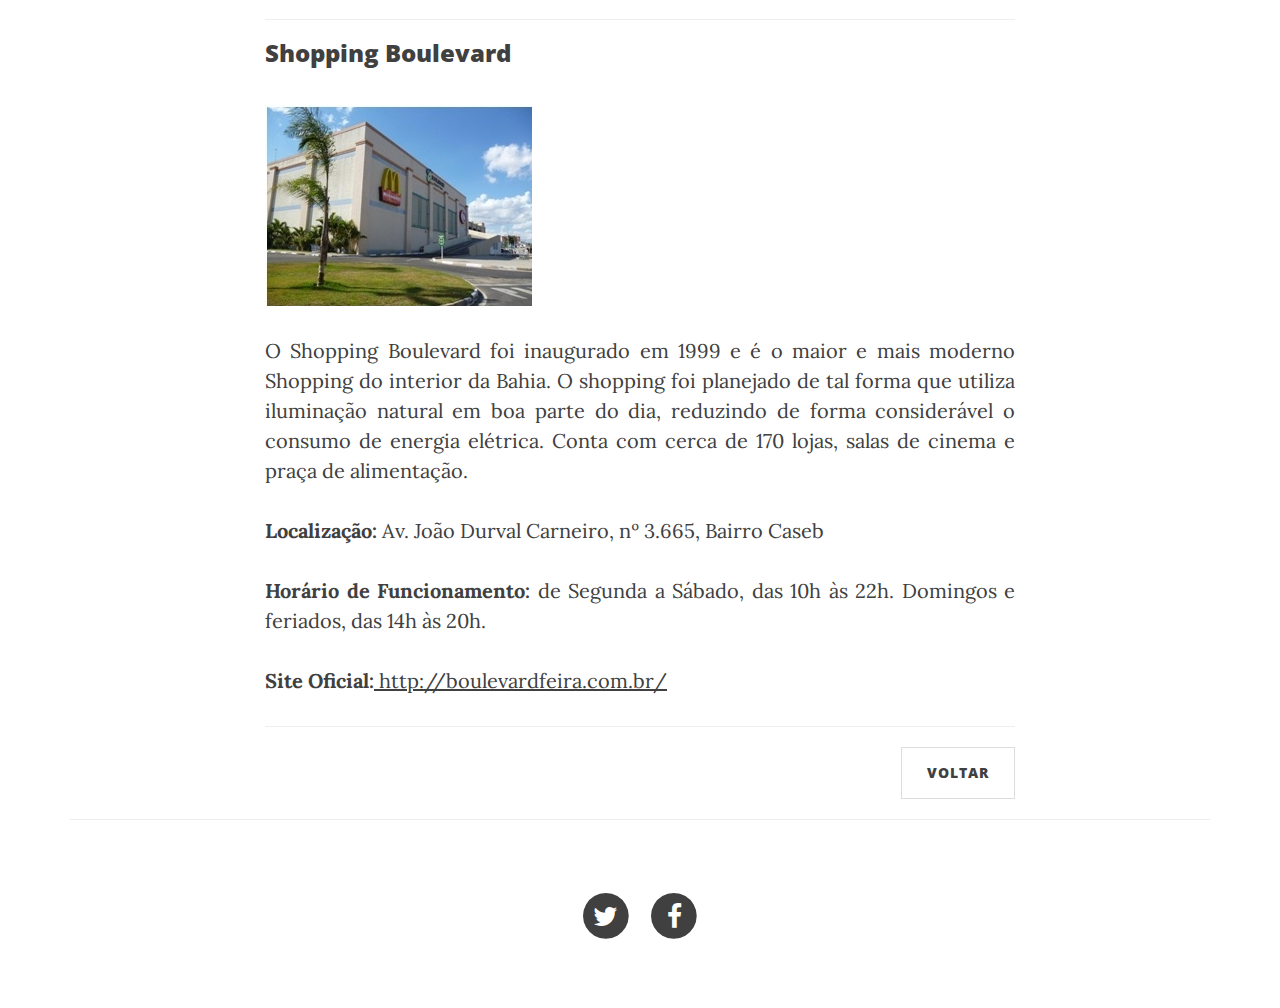
<file: turismo.html>
<!DOCTYPE html>
<html lang="en">

<head>

    <meta charset="utf-8">
    <meta http-equiv="X-UA-Compatible" content="IE=edge">
    <meta name="viewport" content="width=device-width, initial-scale=1">
    <meta name="description" content="">
    <meta name="author" content="">

    <title>Turismo</title>

    <!-- Bootstrap Core CSS -->
    <link href="css/bootstrap.min.css" rel="stylesheet">

    <!-- Custom CSS -->
    <link href="css/clean-blog.min.css" rel="stylesheet">

    <!-- Custom Fonts -->
    <link href="http://maxcdn.bootstrapcdn.com/font-awesome/4.1.0/css/font-awesome.min.css" rel="stylesheet" type="text/css">
    <link href='http://fonts.googleapis.com/css?family=Lora:400,700,400italic,700italic' rel='stylesheet' type='text/css'>
    <link href='http://fonts.googleapis.com/css?family=Open+Sans:300italic,400italic,600italic,700italic,800italic,400,300,600,700,800' rel='stylesheet' type='text/css'>

    <!-- HTML5 Shim and Respond.js IE8 support of HTML5 elements and media queries -->
    <!-- WARNING: Respond.js doesn't work if you view the page via file:// -->
    <!--[if lt IE 9]>
        <script src="https://oss.maxcdn.com/libs/html5shiv/3.7.0/html5shiv.js"></script>
        <script src="https://oss.maxcdn.com/libs/respond.js/1.4.2/respond.min.js"></script>
    <![endif]-->

</head>

<body>

    <!-- Navigation -->
    <nav class="navbar navbar-default navbar-custom navbar-fixed-top">
        <div class="container-fluid">
            <!-- Brand and toggle get grouped for better mobile display -->
            <div class="navbar-header page-scroll">
                <button type="button" class="navbar-toggle" data-toggle="collapse" data-target="#bs-example-navbar-collapse-1">
                    <span class="sr-only">Toggle navigation</span>
                    <span class="icon-bar"></span>
                    <span class="icon-bar"></span>
                    <span class="icon-bar"></span>
                </button>
               <!-- <a class="navbar-brand" href="index.html">SENAPEM</a> -->
            </div>

            <!-- Collect the nav links, forms, and other content for toggling -->
            <div class="collapse navbar-collapse" id="bs-example-navbar-collapse-1">
                <ul class="nav navbar-nav navbar-right">
                    <li>
                        <a href="index.html"><h5>Início</h5></a>
                    </li>  
					<li>
                        <a href="submissoes.html"><h5>Submissões</h5></a>
                    </li>
                    <li>
                        <a href="post.html"><h5>Programação</h5></a>
                    </li>
					<li>
                        <a href="comissao.html"><h5>Comissão Organizadora</h5></a>
                    </li>
					<li>
                        <a href="inscricoes.html"><h5>Inscrições</h5></a>
                    </li>
					<li>
                        <a href="convidados.html"><h5>Palestrantes Convidados</h5></a>
                    </li>
					
					<li>
                        <a href="http://licemus.net/"><h5>Licemus</h5></a>
                    </li>                    
                </ul>
            </div>
            <!-- /.navbar-collapse -->
        </div>
        <!-- /.container -->
    </nav>

    <!-- Page Header -->
    <!-- Set your background image for this header on the line below. -->
    <header class="intro-header" style="background-image: url('img/home-bg.jpg')">
        <div class="container">
            <div class="row">
                <div class="col-lg-8 col-lg-offset-2 col-md-10 col-md-offset-1">
                    <div class="site-heading">
                        <!--<h2>SEMINÁRIO NACIONAL DE PSICOLOGIA DA MÚSICA E EDUCAÇÃO MUSICAL</h2>-->
						<img src="img/logo.png"  alt="Generic placeholder thumbnail" class="img-responsive" >
                        <hr class="small">
                        <span class="subheading">Psicologia da Música e Educação Musical: interfaces, perspectivas e ações pedagógicas
</span>
                    </div>
                </div>
            </div>
        </div>
    </header>

    <!-- Main Content -->
    <div class="container">
        <div class="row">
            <div class="col-lg-8 col-lg-offset-2 col-md-10 col-md-offset-1">
				<h2 class="section-heading" >FEIRA CULTURAL</h2>
				
				<p class="text-justify">Seguem algumas informações sobre opções de cultura e lazer em Feira de Santana.</p>
				<hr>
				
				        
                
            </div>
        </div>
		<div class="row">			
			<div class="col-lg-8 col-lg-offset-2 col-md-10 col-md-offset-1">
				<h3>Feiraguay</h3></br>
				<img src="img/feiraguay.jpg" class="img-responsive" alt="Imagem Responsiva">
				
				<p class="text-justify">O Feiraguay é considerado o maior centro de comércio informal das regiões norte e nordeste e um dos maiores do Brasil. Lá é possível encontrar, a preços acessíveis, produtos dos mais variados tipos, de eletroeletrônicos a peças de roupa e calçados. Após obras de revitalização, o Feiraguay, que anteriormente era um comércio a céu aberto, hoje possui boxes cobertos e organizados. </p>
				
				<p class="text-justify"><strong>Localização:</strong> Praça Presidente Médici, Bairro CentroMercado de Arte Popular (MAP)</p>
				<hr>
				
				<h3>Museu de Arte Popular (MAP)</h3></br>
				<img src="img/map.jpg" class="img-responsive" alt="Imagem Responsiva">
				
				<p class="text-justify">O prédio onde hoje funciona o MAP foi construído no início do século XX e, naquele período, abrigava o Mercado Municipal de Feira de Santana. Após seu fechamento e um período de reformas, na década de 1980 o espaço passou a ser utilizado como um centro de comércio de artesanato e espaço para a apresentação de artistas. Além da alta variedade de objetos de artesanato, o MAP também conta com cafés e restaurantes, onde é possível degustar comidas típicas da região.</p>
				
				<p class="text-justify"><strong>Localização:</strong> Av. Sampaio, S/N (Praça João Pedreira)</p>
				<hr>
				
				<h3>Parque do Saber </h3></br>
				<img src="img/cidade_saber.jpg" class="img-responsive" alt="Imagem Responsiva">
				
				<p class="text-justify">O Parque do Saber é um museu de ciências e história cultural de Feira de Santana. A estrutura do museu conta com um foyer utilizado para exposições, concertos, congressos, teleconferências e performances teatrais, e com um teatro virtual. A cúpula deste teatro (domo) cobre um auditório com capacidade para 165 pessoas, que pode ser utilizado tanto para apresentações de teatro convencionais quanto para a exibição de vídeos, espetáculos multimídia e apresentações astronômicas (planetário). </p>
				
				<p class="text-justify"><strong>Localização:</strong> Rua Tupinambá n 275, Bairro São João</p>
				<p class="text-justify"><strong>Contato:</strong> (75) 3624-5058 </p>
				<p class="text-justify"><strong>Site Oficial:</strong><a href="http://www.feiradesantana.ba.gov.br/servicos.asp?id=30&link=museuparquedosaber/estrutura14.asp#pag"> www.museuparquedosaber.ba.gov.br</a></p>
				<hr>
				
				<h3>Observatório Antares </h3></br>
				<img src="img/antares.jpg" class="img-responsive" alt="Imagem Responsiva">
				
				<p class="text-justify">O Observatório Astronômico Antares foi inaugurado em 1971 por Augusto César Pereira Orrico. Na década de 1990, foi incorporado à UEFS. Em seus 40 anos de funcionamento, o Observatório vem cumprindo seu papel no ensino, na pesquisa e na divulgação da astronomia, contribuindo, desta forma, para o avanço científico-cultural da região.  </p>
				
				<p class="text-justify"><strong>Localização:</strong> Rua Barra, 925, Bairro Jardim Cruzeiro </p>
				<p class="text-justify"><strong>Horário de Funcionamento:</strong> De segunda-feira à sexta-feira, das 8:00 às 12:00 e das 14:00 às 18:00. </p>
				<p class="text-justify"><strong>Site Oficial:</strong><a href="https://sites.google.com/site/antaresobs2/"> uefs.br/antares </a></p>
				<hr>
				
				<h3>Casa do Sertão </h3></br>
				<img src="img/casa_sertao.jpg" class="img-responsive" alt="Imagem Responsiva">
				
				<p class="text-justify">O Museu Casa do Sertão foi construído em 1978, no campus da UEFS, e tem como objetivo a preservação da história e das tradições da cultura sertaneja e, consequentemente, da própria Feira de Santana. Visando incentivar a preservação e a realização de pesquisas sobre a região, o Museu incorporou o Centro de Estudos Feirenses e o Centro de Pesquisa e Documentação de Feira de Santana. </p>
				<p class="text-justify">O Museu conta com um acervo de cerca de 500 peças, em sua maioria referentes à ocupação dos sertões pelo gado e ao artesanato popular da região. Também possui acervo fonográfico que registra a cultura musical local, incluindo uma coleção de discos que datam do início da carreira de Luiz Gonzaga. Já o acervo bibliográfico é composto de livros, periódicos e documentos sobre antropologia, religião, sociologia e história de Feira de Santana e região, como também de literatura de cordel, folclore e cultura popular. </p>
				
				<p class="text-justify"><strong>Localização:</strong> Campus UEFS  </p>
				<p class="text-justify"><strong>Horário de Funcionamento:</strong> De segunda-feira à sexta-feira, das 8:00 às 11:45 e das 14:00 às 17:45 </p>
				<p class="text-justify"><strong>Contato:</strong> (75) 3224.8099/3224.8029  </p>
				<p class="text-justify"><strong>Site Oficial:</strong><a href="http://www.uefs.br/sertao/"> uefs.br/sertao </a></p>
				<hr>
				
				<h3>Museu de Arte Contemporânea </h3></br>
				<img src="img/mac.jpg" class="img-responsive" alt="Imagem Responsiva">
				
				<p class="text-justify">As dependências do Museu de Arte Contemporânea Raimundo Oliveira (MAC) antigamente abrigavam o Museu Regional de Feira de Santana, criado pelo empresário Assis Chateaubriand. Na década de 1990, após a transferência do acervo do antigo Museu para o Cento Universitário de Cultura e Arte (CUCA), o prédio foi restaurado e adaptado para a criação do MAC. Contando com um acervo de 58 obras dos mais representativos artistas plásticos baianos, o MAC trabalha basicamente com a produção artística do nosso tempo. Não se limita a exposição de um acervo [físico]?, realizando exposições mensais das mais variadas expressões artísticas, além de promover eventos e propostas educativas voltadas para a comunidade. </p>
				
				<p class="text-justify"><strong>Localização:</strong>Rua Geminiano Costa, 255, Bairro Centro  </p>
				<p class="text-justify"><strong>Horário de Funcionamento:</strong> De segunda à sexta, das 8h às 17h e aos sábados, das 14h às 17:30 </p>
				<p class="text-justify"><strong>Contato:</strong> (75) 3223-7033 </p>
				<p class="text-justify"><strong>Site Oficial:</strong><a href="https://macfeira.wordpress.com/"> http://macfeira.wordpress.com  </a></p>
				<hr>
				
				<h3>CUCA  </h3></br>
				<img src="img/cuca.jpg" class="img-responsive" alt="Imagem Responsiva">
				
				<p class="text-justify">O Centro Universitário de Cultura e Arte (CUCA) foi fundado em 1995 e é responsável pela gestão das ações culturais da UEFS e abriga o Curso de Licenciatura em Música desta Universidade. O CUCA desenvolve atividades regulares de ensino em diversas linguagens artísticas (música, dança, artes plásticas, teatro, literatura) além da organização de eventos e apoio a manifestações artísticas oriundas da cultura popular. </p>
				
				<p class="text-justify"><strong>Localização:</strong> Rua Conselheiro Franco, 66, Bairro Centro </p>
				<p class="text-justify"><strong>Contato:</strong> (75) 3221-9766 </p>
				<p class="text-justify"><strong>Site Oficial:</strong><a href="http://sites.uefs.br/portal/sites/cuca/"> http://sites.uefs.br/portal/sites/cuca/</a></p>
				<hr>
				
				<h3>Shopping Boulevard   </h3></br>
				<img src="img/boulevard.jpg" class="img-responsive" alt="Imagem Responsiva">
				
				<p class="text-justify">O Shopping Boulevard foi inaugurado em 1999 e é o maior e mais moderno Shopping do interior da Bahia. O shopping foi planejado de tal forma que utiliza iluminação natural em boa parte do dia, reduzindo de forma considerável o consumo de energia elétrica. Conta com cerca de 170 lojas, salas de cinema e praça de alimentação.</p>
				
				<p class="text-justify"><strong>Localização:</strong> Av. João Durval Carneiro, nº 3.665, Bairro Caseb </p>
				<p class="text-justify"><strong>Horário de Funcionamento:</strong> de Segunda a Sábado, das 10h às 22h. Domingos e feriados, das 14h às 20h. </p>
				<p class="text-justify"><strong>Site Oficial:</strong><a href="http://boulevardfeira.com.br/"> http://boulevardfeira.com.br/</a></p>
				<hr>
				<!-- Pager -->
                <ul class="pager">
                    <li class="next">
                        <a href="local.html">Voltar</a>
                    </li>
                </ul>
			</div>
		</div>
		
		<hr>  
    </div>

    

    <!-- Footer -->
    <footer>
        <div class="container">
            <div class="row">
                <div class="col-lg-8 col-lg-offset-2 col-md-10 col-md-offset-1">
                    <ul class="list-inline text-center">
                        <li>
                            <a href="#">
                                <span class="fa-stack fa-lg">
                                    <i class="fa fa-circle fa-stack-2x"></i>
                                    <i class="fa fa-twitter fa-stack-1x fa-inverse"></i>
                                </span>
                            </a>
                        </li>
                        <li>
                            <a href="#">
                                <span class="fa-stack fa-lg">
                                    <i class="fa fa-circle fa-stack-2x"></i>
                                    <i class="fa fa-facebook fa-stack-1x fa-inverse"></i>
                                </span>
                            </a>
                        </li>
                       
                    </ul>
                   <!-- <p class="copyright text-muted">Copyright &copy; Your Website 2014</p>-->
                </div>
            </div>
        </div>
    </footer>

    <!-- jQuery -->
    <script src="js/jquery.js"></script>

    <!-- Bootstrap Core JavaScript -->
    <script src="js/bootstrap.min.js"></script>

    <!-- Custom Theme JavaScript -->
    <script src="js/clean-blog.min.js"></script>

</body>

</html>
</file>
<file: css/clean-blog.min.css>
/*!
 * Clean Blog v1.0.0 (http://startbootstrap.com)
 * Copyright 2014 Start Bootstrap
 * Licensed under Apache 2.0 (https://github.com/IronSummitMedia/startbootstrap/blob/gh-pages/LICENSE)
 */

body{font-family:Lora,'Times New Roman',serif;font-size:20px;color:#404040}p{line-height:1.5;margin:30px 0}p a{text-decoration:underline}h1,h2,h3,h4,h5,h6{font-family:'Open Sans','Helvetica Neue',Helvetica,Arial,sans-serif;font-weight:800}a{color:#404040}a:hover,a:focus{color:#0085a1}a img:hover,a img:focus{cursor:zoom-in}blockquote{color:gray;font-style:italic}hr.small{max-width:100px;margin:15px auto;border-width:4px;border-color:#fff}.navbar-custom{position:absolute;top:0;left:0;width:100%;z-index:3;font-family:'Open Sans','Helvetica Neue',Helvetica,Arial,sans-serif}.navbar-custom .navbar-brand{font-weight:800}.navbar-custom .nav li a{text-transform:uppercase;font-size:12px;font-weight:800;letter-spacing:1px}@media only screen and (min-width:768px){.navbar-custom{background:0 0;border-bottom:1px solid transparent}.navbar-custom .navbar-brand{color:#fff;padding:20px}.navbar-custom .navbar-brand:hover,.navbar-custom .navbar-brand:focus{color:rgba(255,255,255,.8)}.navbar-custom .nav li a{color:#fff;padding:20px}.navbar-custom .nav li a:hover,.navbar-custom .nav li a:focus{color:rgba(255,255,255,.8)}}@media only screen and (min-width:1170px){.navbar-custom{-webkit-transition:background-color .3s;-moz-transition:background-color .3s;transition:background-color .3s;-webkit-transform:translate3d(0,0,0);-moz-transform:translate3d(0,0,0);-ms-transform:translate3d(0,0,0);-o-transform:translate3d(0,0,0);transform:translate3d(0,0,0);-webkit-backface-visibility:hidden;backface-visibility:hidden}.navbar-custom.is-fixed{position:fixed;top:-61px;background-color:rgba(255,255,255,.9);border-bottom:1px solid #f2f2f2;-webkit-transition:-webkit-transform .3s;-moz-transition:-moz-transform .3s;transition:transform .3s}.navbar-custom.is-fixed .navbar-brand{color:#404040}.navbar-custom.is-fixed .navbar-brand:hover,.navbar-custom.is-fixed .navbar-brand:focus{color:#0085a1}.navbar-custom.is-fixed .nav li a{color:#404040}.navbar-custom.is-fixed .nav li a:hover,.navbar-custom.is-fixed .nav li a:focus{color:#0085a1}.navbar-custom.is-visible{-webkit-transform:translate3d(0,100%,0);-moz-transform:translate3d(0,100%,0);-ms-transform:translate3d(0,100%,0);-o-transform:translate3d(0,100%,0);transform:translate3d(0,100%,0)}}.intro-header{background-color:gray;background:no-repeat center center;background-attachment:scroll;-webkit-background-size:cover;-moz-background-size:cover;background-size:cover;-o-background-size:cover;margin-bottom:50px}.intro-header .site-heading,.intro-header .post-heading,.intro-header .page-heading{padding:100px 0 50px;color:#fff}@media only screen and (min-width:768px){.intro-header .site-heading,.intro-header .post-heading,.intro-header .page-heading{padding:150px 0}}.intro-header .site-heading,.intro-header .page-heading{text-align:center}.intro-header .site-heading h1,.intro-header .page-heading h1{margin-top:0;font-size:50px}.intro-header .site-heading .subheading,.intro-header .page-heading .subheading{font-size:24px;line-height:1.1;display:block;font-family:'Open Sans','Helvetica Neue',Helvetica,Arial,sans-serif;font-weight:300;margin:10px 0 0}@media only screen and (min-width:768px){.intro-header .site-heading h1,.intro-header .page-heading h1{font-size:80px}}.intro-header .post-heading h1{font-size:35px}.intro-header .post-heading .subheading,.intro-header .post-heading .meta{line-height:1.1;display:block}.intro-header .post-heading .subheading{font-family:'Open Sans','Helvetica Neue',Helvetica,Arial,sans-serif;font-size:24px;margin:10px 0 30px;font-weight:600}.intro-header .post-heading .meta{font-family:Lora,'Times New Roman',serif;font-style:italic;font-weight:300;font-size:20px}.intro-header .post-heading .meta a{color:#fff}@media only screen and (min-width:768px){.intro-header .post-heading h1{font-size:55px}.intro-header .post-heading .subheading{font-size:30px}}.post-preview>a{color:#404040}.post-preview>a:hover,.post-preview>a:focus{text-decoration:none;color:#0085a1}.post-preview>a>.post-title{font-size:30px;margin-top:30px;margin-bottom:10px}.post-preview>a>.post-subtitle{margin:0;font-weight:300;margin-bottom:10px}.post-preview>.post-meta{color:gray;font-size:18px;font-style:italic;margin-top:0}.post-preview>.post-meta>a{text-decoration:none;color:#404040}.post-preview>.post-meta>a:hover,.post-preview>.post-meta>a:focus{color:#0085a1;text-decoration:underline}@media only screen and (min-width:768px){.post-preview>a>.post-title{font-size:36px}}.section-heading{font-size:36px;margin-top:60px;font-weight:700}.caption{text-align:center;font-size:14px;padding:10px;font-style:italic;margin:0;display:block;border-bottom-right-radius:5px;border-bottom-left-radius:5px}footer{padding:50px 0 65px}footer .list-inline{margin:0;padding:0}footer .copyright{font-size:14px;text-align:center;margin-bottom:0}.floating-label-form-group{font-size:14px;position:relative;margin-bottom:0;padding-bottom:.5em;border-bottom:1px solid #eee}.floating-label-form-group input,.floating-label-form-group textarea{z-index:1;position:relative;padding-right:0;padding-left:0;border:none;border-radius:0;font-size:1.5em;background:0 0;box-shadow:none!important;resize:none}.floating-label-form-group label{display:block;z-index:0;position:relative;top:2em;margin:0;font-size:.85em;line-height:1.764705882em;vertical-align:middle;vertical-align:baseline;opacity:0;-webkit-transition:top .3s ease,opacity .3s ease;-moz-transition:top .3s ease,opacity .3s ease;-ms-transition:top .3s ease,opacity .3s ease;transition:top .3s ease,opacity .3s ease}.floating-label-form-group::not(:first-child){padding-left:14px;border-left:1px solid #eee}.floating-label-form-group-with-value label{top:0;opacity:1}.floating-label-form-group-with-focus label{color:#0085a1}form .row:first-child .floating-label-form-group{border-top:1px solid #eee}.btn{font-family:'Open Sans','Helvetica Neue',Helvetica,Arial,sans-serif;text-transform:uppercase;font-size:14px;font-weight:800;letter-spacing:1px;border-radius:0;padding:15px 25px}.btn-lg{font-size:16px;padding:25px 35px}.btn-default:hover,.btn-default:focus{background-color:#0085a1;border:1px solid #0085a1;color:#fff}.pager{margin:20px 0 0}.pager li>a,.pager li>span{font-family:'Open Sans','Helvetica Neue',Helvetica,Arial,sans-serif;text-transform:uppercase;font-size:14px;font-weight:800;letter-spacing:1px;padding:15px 25px;background-color:#fff;border-radius:0}.pager li>a:hover,.pager li>a:focus{color:#fff;background-color:#0085a1;border:1px solid #0085a1}.pager .disabled>a,.pager .disabled>a:hover,.pager .disabled>a:focus,.pager .disabled>span{color:gray;background-color:#404040;cursor:not-allowed}::-moz-selection{color:#fff;text-shadow:none;background:#0085a1}::selection{color:#fff;text-shadow:none;background:#0085a1}img::selection{color:#fff;background:0 0}img::-moz-selection{color:#fff;background:0 0}body{webkit-tap-highlight-color:#0085a1}
</file>
